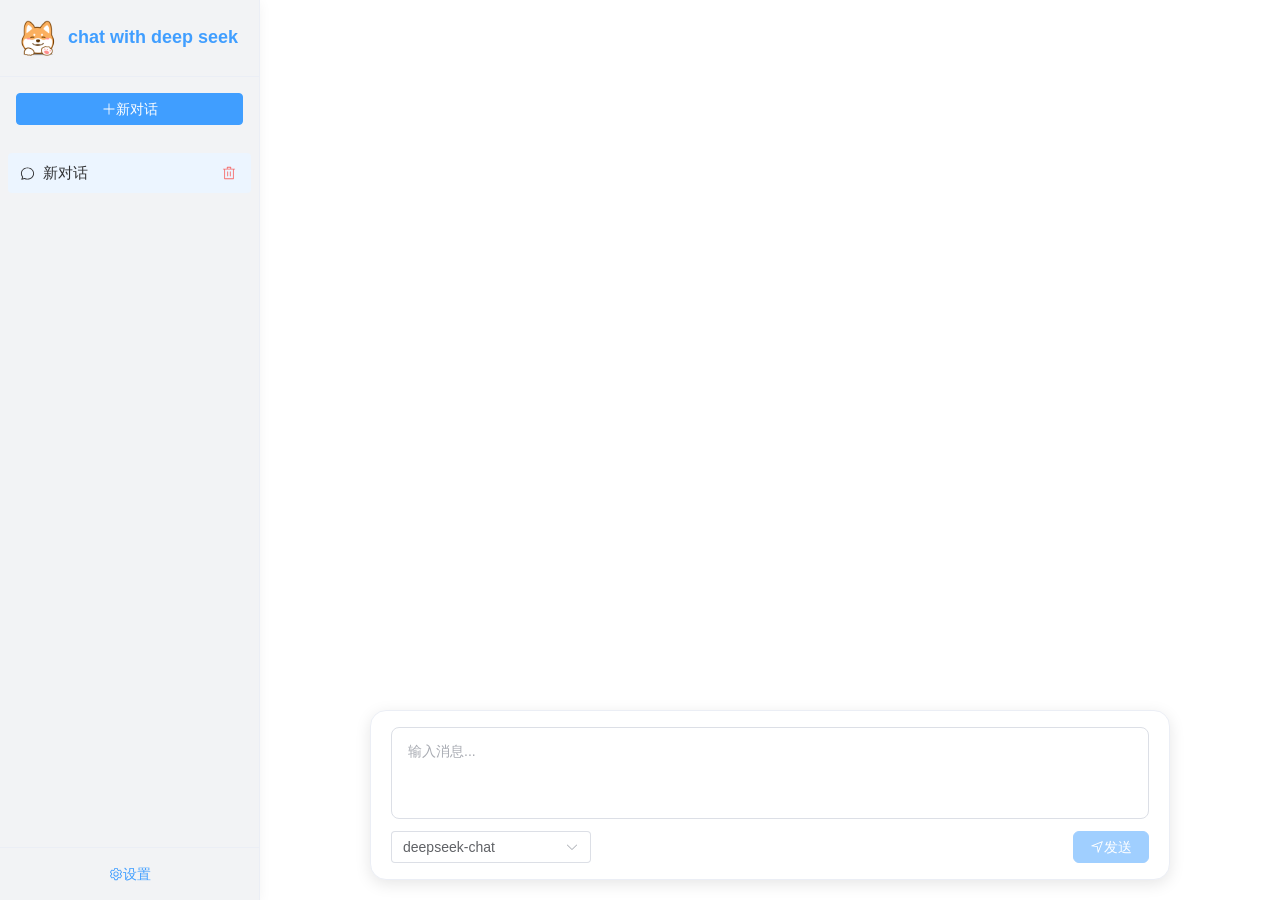
<file: index.html>
<!doctype html>
<html lang="">
  <head>
    <meta charset="UTF-8" />
    <link rel="icon" href="/assets/favicon-uSLXchjO.ico" />
    <meta name="viewport" content="width=device-width, initial-scale=1.0" />
    <title>Deep Seek Chat</title>
    <script type="module" crossorigin src="/assets/index-CXbazQKA.js"></script>
    <link rel="stylesheet" crossorigin href="/assets/index-DBE7DIwR.css">
  </head>
  <body>
    <div id="app"></div>
  </body>
</html>
</file>
<file: assets/index-DBE7DIwR.css>
@charset "UTF-8";:root{--vt-c-white: #ffffff;--vt-c-white-soft: #f8f8f8;--vt-c-white-mute: #f2f2f2;--vt-c-black: #181818;--vt-c-black-soft: #222222;--vt-c-black-mute: #282828;--vt-c-indigo: #2c3e50;--vt-c-divider-light-1: rgba(60, 60, 60, .29);--vt-c-divider-light-2: rgba(60, 60, 60, .12);--vt-c-divider-dark-1: rgba(84, 84, 84, .65);--vt-c-divider-dark-2: rgba(84, 84, 84, .48);--vt-c-text-light-1: var(--vt-c-indigo);--vt-c-text-light-2: rgba(60, 60, 60, .66);--vt-c-text-dark-1: var(--vt-c-white);--vt-c-text-dark-2: rgba(235, 235, 235, .64)}:root{--color-background: var(--vt-c-white);--color-background-soft: var(--vt-c-white-soft);--color-background-mute: var(--vt-c-white-mute);--color-border: var(--vt-c-divider-light-2);--color-border-hover: var(--vt-c-divider-light-1);--color-heading: var(--vt-c-text-light-1);--color-text: var(--vt-c-text-light-1);--section-gap: 160px}*,*:before,*:after{box-sizing:border-box;margin:0;font-weight:400}body{min-height:100vh;color:var(--color-text);background:var(--color-background);transition:color .5s,background-color .5s;line-height:1.6;font-family:Inter,-apple-system,BlinkMacSystemFont,Segoe UI,Roboto,Oxygen,Ubuntu,Cantarell,Fira Sans,Droid Sans,Helvetica Neue,sans-serif;font-size:15px;text-rendering:optimizeLegibility;-webkit-font-smoothing:antialiased;-moz-osx-font-smoothing:grayscale}:root{--el-color-white:#ffffff;--el-color-black:#000000;--el-color-primary-rgb:64,158,255;--el-color-success-rgb:103,194,58;--el-color-warning-rgb:230,162,60;--el-color-danger-rgb:245,108,108;--el-color-error-rgb:245,108,108;--el-color-info-rgb:144,147,153;--el-font-size-extra-large:20px;--el-font-size-large:18px;--el-font-size-medium:16px;--el-font-size-base:14px;--el-font-size-small:13px;--el-font-size-extra-small:12px;--el-font-family:"Helvetica Neue",Helvetica,"PingFang SC","Hiragino Sans GB","Microsoft YaHei","微软雅黑",Arial,sans-serif;--el-font-weight-primary:500;--el-font-line-height-primary:24px;--el-index-normal:1;--el-index-top:1000;--el-index-popper:2000;--el-border-radius-base:4px;--el-border-radius-small:2px;--el-border-radius-round:20px;--el-border-radius-circle:100%;--el-transition-duration:.3s;--el-transition-duration-fast:.2s;--el-transition-function-ease-in-out-bezier:cubic-bezier(.645,.045,.355,1);--el-transition-function-fast-bezier:cubic-bezier(.23,1,.32,1);--el-transition-all:all var(--el-transition-duration) var(--el-transition-function-ease-in-out-bezier);--el-transition-fade:opacity var(--el-transition-duration) var(--el-transition-function-fast-bezier);--el-transition-md-fade:transform var(--el-transition-duration) var(--el-transition-function-fast-bezier),opacity var(--el-transition-duration) var(--el-transition-function-fast-bezier);--el-transition-fade-linear:opacity var(--el-transition-duration-fast) linear;--el-transition-border:border-color var(--el-transition-duration-fast) var(--el-transition-function-ease-in-out-bezier);--el-transition-box-shadow:box-shadow var(--el-transition-duration-fast) var(--el-transition-function-ease-in-out-bezier);--el-transition-color:color var(--el-transition-duration-fast) var(--el-transition-function-ease-in-out-bezier);--el-component-size-large:40px;--el-component-size:32px;--el-component-size-small:24px;color-scheme:light;--el-color-primary:#409eff;--el-color-primary-light-3:rgb(121.3,187.1,255);--el-color-primary-light-5:rgb(159.5,206.5,255);--el-color-primary-light-7:rgb(197.7,225.9,255);--el-color-primary-light-8:rgb(216.8,235.6,255);--el-color-primary-light-9:rgb(235.9,245.3,255);--el-color-primary-dark-2:rgb(51.2,126.4,204);--el-color-success:#67c23a;--el-color-success-light-3:rgb(148.6,212.3,117.1);--el-color-success-light-5:rgb(179,224.5,156.5);--el-color-success-light-7:rgb(209.4,236.7,195.9);--el-color-success-light-8:rgb(224.6,242.8,215.6);--el-color-success-light-9:rgb(239.8,248.9,235.3);--el-color-success-dark-2:rgb(82.4,155.2,46.4);--el-color-warning:#e6a23c;--el-color-warning-light-3:rgb(237.5,189.9,118.5);--el-color-warning-light-5:rgb(242.5,208.5,157.5);--el-color-warning-light-7:rgb(247.5,227.1,196.5);--el-color-warning-light-8:rgb(250,236.4,216);--el-color-warning-light-9:rgb(252.5,245.7,235.5);--el-color-warning-dark-2:rgb(184,129.6,48);--el-color-danger:#f56c6c;--el-color-danger-light-3:rgb(248,152.1,152.1);--el-color-danger-light-5:rgb(250,181.5,181.5);--el-color-danger-light-7:rgb(252,210.9,210.9);--el-color-danger-light-8:rgb(253,225.6,225.6);--el-color-danger-light-9:rgb(254,240.3,240.3);--el-color-danger-dark-2:rgb(196,86.4,86.4);--el-color-error:#f56c6c;--el-color-error-light-3:rgb(248,152.1,152.1);--el-color-error-light-5:rgb(250,181.5,181.5);--el-color-error-light-7:rgb(252,210.9,210.9);--el-color-error-light-8:rgb(253,225.6,225.6);--el-color-error-light-9:rgb(254,240.3,240.3);--el-color-error-dark-2:rgb(196,86.4,86.4);--el-color-info:#909399;--el-color-info-light-3:rgb(177.3,179.4,183.6);--el-color-info-light-5:rgb(199.5,201,204);--el-color-info-light-7:rgb(221.7,222.6,224.4);--el-color-info-light-8:rgb(232.8,233.4,234.6);--el-color-info-light-9:rgb(243.9,244.2,244.8);--el-color-info-dark-2:rgb(115.2,117.6,122.4);--el-bg-color:#ffffff;--el-bg-color-page:#f2f3f5;--el-bg-color-overlay:#ffffff;--el-text-color-primary:#303133;--el-text-color-regular:#606266;--el-text-color-secondary:#909399;--el-text-color-placeholder:#a8abb2;--el-text-color-disabled:#c0c4cc;--el-border-color:#dcdfe6;--el-border-color-light:#e4e7ed;--el-border-color-lighter:#ebeef5;--el-border-color-extra-light:#f2f6fc;--el-border-color-dark:#d4d7de;--el-border-color-darker:#cdd0d6;--el-fill-color:#f0f2f5;--el-fill-color-light:#f5f7fa;--el-fill-color-lighter:#fafafa;--el-fill-color-extra-light:#fafcff;--el-fill-color-dark:#ebedf0;--el-fill-color-darker:#e6e8eb;--el-fill-color-blank:#ffffff;--el-box-shadow:0px 12px 32px 4px rgba(0,0,0,.04),0px 8px 20px rgba(0,0,0,.08);--el-box-shadow-light:0px 0px 12px rgba(0,0,0,.12);--el-box-shadow-lighter:0px 0px 6px rgba(0,0,0,.12);--el-box-shadow-dark:0px 16px 48px 16px rgba(0,0,0,.08),0px 12px 32px rgba(0,0,0,.12),0px 8px 16px -8px rgba(0,0,0,.16);--el-disabled-bg-color:var(--el-fill-color-light);--el-disabled-text-color:var(--el-text-color-placeholder);--el-disabled-border-color:var(--el-border-color-light);--el-overlay-color:rgba(0,0,0,.8);--el-overlay-color-light:rgba(0,0,0,.7);--el-overlay-color-lighter:rgba(0,0,0,.5);--el-mask-color:rgba(255,255,255,.9);--el-mask-color-extra-light:rgba(255,255,255,.3);--el-border-width:1px;--el-border-style:solid;--el-border-color-hover:var(--el-text-color-disabled);--el-border:var(--el-border-width) var(--el-border-style) var(--el-border-color);--el-svg-monochrome-grey:var(--el-border-color)}.fade-in-linear-enter-active,.fade-in-linear-leave-active{transition:var(--el-transition-fade-linear)}.fade-in-linear-enter-from,.fade-in-linear-leave-to{opacity:0}.el-fade-in-linear-enter-active,.el-fade-in-linear-leave-active{transition:var(--el-transition-fade-linear)}.el-fade-in-linear-enter-from,.el-fade-in-linear-leave-to{opacity:0}.el-fade-in-enter-active,.el-fade-in-leave-active{transition:all var(--el-transition-duration) cubic-bezier(.55,0,.1,1)}.el-fade-in-enter-from,.el-fade-in-leave-active{opacity:0}.el-zoom-in-center-enter-active,.el-zoom-in-center-leave-active{transition:all var(--el-transition-duration) cubic-bezier(.55,0,.1,1)}.el-zoom-in-center-enter-from,.el-zoom-in-center-leave-active{opacity:0;transform:scaleX(0)}.el-zoom-in-top-enter-active,.el-zoom-in-top-leave-active{opacity:1;transform:scaleY(1);transform-origin:center top;transition:var(--el-transition-md-fade)}.el-zoom-in-top-enter-active[data-popper-placement^=top],.el-zoom-in-top-leave-active[data-popper-placement^=top]{transform-origin:center bottom}.el-zoom-in-top-enter-from,.el-zoom-in-top-leave-active{opacity:0;transform:scaleY(0)}.el-zoom-in-bottom-enter-active,.el-zoom-in-bottom-leave-active{opacity:1;transform:scaleY(1);transform-origin:center bottom;transition:var(--el-transition-md-fade)}.el-zoom-in-bottom-enter-from,.el-zoom-in-bottom-leave-active{opacity:0;transform:scaleY(0)}.el-zoom-in-left-enter-active,.el-zoom-in-left-leave-active{opacity:1;transform:scale(1);transform-origin:top left;transition:var(--el-transition-md-fade)}.el-zoom-in-left-enter-from,.el-zoom-in-left-leave-active{opacity:0;transform:scale(.45)}.collapse-transition{transition:var(--el-transition-duration) height ease-in-out,var(--el-transition-duration) padding-top ease-in-out,var(--el-transition-duration) padding-bottom ease-in-out}.el-collapse-transition-enter-active,.el-collapse-transition-leave-active{transition:var(--el-transition-duration) max-height ease-in-out,var(--el-transition-duration) padding-top ease-in-out,var(--el-transition-duration) padding-bottom ease-in-out}.horizontal-collapse-transition{transition:var(--el-transition-duration) width ease-in-out,var(--el-transition-duration) padding-left ease-in-out,var(--el-transition-duration) padding-right ease-in-out}.el-list-enter-active,.el-list-leave-active{transition:all 1s}.el-list-enter-from,.el-list-leave-to{opacity:0;transform:translateY(-30px)}.el-list-leave-active{position:absolute!important}.el-opacity-transition{transition:opacity var(--el-transition-duration) cubic-bezier(.55,0,.1,1)}.el-icon-loading{animation:rotating 2s linear infinite}.el-icon--right{margin-left:5px}.el-icon--left{margin-right:5px}@keyframes rotating{0%{transform:rotate(0)}to{transform:rotate(1turn)}}.el-icon{--color:inherit;align-items:center;display:inline-flex;height:1em;justify-content:center;line-height:1em;position:relative;width:1em;fill:currentColor;color:var(--color);font-size:inherit}.el-icon.is-loading{animation:rotating 2s linear infinite}.el-icon svg{height:1em;width:1em}.el-affix--fixed{position:fixed}.el-alert{--el-alert-padding:8px 16px;--el-alert-border-radius-base:var(--el-border-radius-base);--el-alert-title-font-size:14px;--el-alert-title-with-description-font-size:16px;--el-alert-description-font-size:14px;--el-alert-close-font-size:16px;--el-alert-close-customed-font-size:14px;--el-alert-icon-size:16px;--el-alert-icon-large-size:28px;align-items:center;background-color:var(--el-color-white);border-radius:var(--el-alert-border-radius-base);box-sizing:border-box;display:flex;margin:0;opacity:1;overflow:hidden;padding:var(--el-alert-padding);position:relative;transition:opacity var(--el-transition-duration-fast);width:100%}.el-alert.is-light .el-alert__close-btn{color:var(--el-text-color-placeholder)}.el-alert.is-dark .el-alert__close-btn,.el-alert.is-dark .el-alert__description{color:var(--el-color-white)}.el-alert.is-center{justify-content:center}.el-alert--success{--el-alert-bg-color:var(--el-color-success-light-9)}.el-alert--success.is-light{background-color:var(--el-alert-bg-color)}.el-alert--success.is-light,.el-alert--success.is-light .el-alert__description{color:var(--el-color-success)}.el-alert--success.is-dark{background-color:var(--el-color-success);color:var(--el-color-white)}.el-alert--info{--el-alert-bg-color:var(--el-color-info-light-9)}.el-alert--info.is-light{background-color:var(--el-alert-bg-color)}.el-alert--info.is-light,.el-alert--info.is-light .el-alert__description{color:var(--el-color-info)}.el-alert--info.is-dark{background-color:var(--el-color-info);color:var(--el-color-white)}.el-alert--warning{--el-alert-bg-color:var(--el-color-warning-light-9)}.el-alert--warning.is-light{background-color:var(--el-alert-bg-color)}.el-alert--warning.is-light,.el-alert--warning.is-light .el-alert__description{color:var(--el-color-warning)}.el-alert--warning.is-dark{background-color:var(--el-color-warning);color:var(--el-color-white)}.el-alert--error{--el-alert-bg-color:var(--el-color-error-light-9)}.el-alert--error.is-light{background-color:var(--el-alert-bg-color)}.el-alert--error.is-light,.el-alert--error.is-light .el-alert__description{color:var(--el-color-error)}.el-alert--error.is-dark{background-color:var(--el-color-error);color:var(--el-color-white)}.el-alert__content{display:flex;flex-direction:column;gap:4px}.el-alert .el-alert__icon{font-size:var(--el-alert-icon-size);margin-right:8px;width:var(--el-alert-icon-size)}.el-alert .el-alert__icon.is-big{font-size:var(--el-alert-icon-large-size);margin-right:12px;width:var(--el-alert-icon-large-size)}.el-alert__title{font-size:var(--el-alert-title-font-size);line-height:24px}.el-alert__title.with-description{font-size:var(--el-alert-title-with-description-font-size)}.el-alert .el-alert__description{font-size:var(--el-alert-description-font-size);margin:0}.el-alert .el-alert__close-btn{cursor:pointer;font-size:var(--el-alert-close-font-size);opacity:1;position:absolute;right:16px;top:12px}.el-alert .el-alert__close-btn.is-customed{font-size:var(--el-alert-close-customed-font-size);font-style:normal;line-height:24px;top:8px}.el-alert-fade-enter-from,.el-alert-fade-leave-active{opacity:0}.el-aside{box-sizing:border-box;flex-shrink:0;overflow:auto;width:var(--el-aside-width,300px)}.el-autocomplete{--el-input-text-color:var(--el-text-color-regular);--el-input-border:var(--el-border);--el-input-hover-border:var(--el-border-color-hover);--el-input-focus-border:var(--el-color-primary);--el-input-transparent-border:0 0 0 1px transparent inset;--el-input-border-color:var(--el-border-color);--el-input-border-radius:var(--el-border-radius-base);--el-input-bg-color:var(--el-fill-color-blank);--el-input-icon-color:var(--el-text-color-placeholder);--el-input-placeholder-color:var(--el-text-color-placeholder);--el-input-hover-border-color:var(--el-border-color-hover);--el-input-clear-hover-color:var(--el-text-color-secondary);--el-input-focus-border-color:var(--el-color-primary);--el-input-width:100%;display:inline-block;position:relative;width:var(--el-input-width)}.el-autocomplete__popper.el-popper{background:var(--el-bg-color-overlay);box-shadow:var(--el-box-shadow-light)}.el-autocomplete__popper.el-popper,.el-autocomplete__popper.el-popper .el-popper__arrow:before{border:1px solid var(--el-border-color-light)}.el-autocomplete__popper.el-popper[data-popper-placement^=top] .el-popper__arrow:before{border-left-color:transparent;border-top-color:transparent}.el-autocomplete__popper.el-popper[data-popper-placement^=bottom] .el-popper__arrow:before{border-bottom-color:transparent;border-right-color:transparent}.el-autocomplete__popper.el-popper[data-popper-placement^=left] .el-popper__arrow:before{border-bottom-color:transparent;border-left-color:transparent}.el-autocomplete__popper.el-popper[data-popper-placement^=right] .el-popper__arrow:before{border-right-color:transparent;border-top-color:transparent}.el-autocomplete-suggestion{border-radius:var(--el-border-radius-base);box-sizing:border-box}.el-autocomplete-suggestion__wrap{box-sizing:border-box;max-height:280px;padding:10px 0}.el-autocomplete-suggestion__list{margin:0;padding:0}.el-autocomplete-suggestion li{color:var(--el-text-color-regular);cursor:pointer;font-size:var(--el-font-size-base);line-height:34px;list-style:none;margin:0;overflow:hidden;padding:0 20px;text-align:left;text-overflow:ellipsis;white-space:nowrap}.el-autocomplete-suggestion li.highlighted,.el-autocomplete-suggestion li:hover{background-color:var(--el-fill-color-light)}.el-autocomplete-suggestion li.divider{border-top:1px solid var(--el-color-black);margin-top:6px}.el-autocomplete-suggestion li.divider:last-child{margin-bottom:-6px}.el-autocomplete-suggestion.is-loading li{color:var(--el-text-color-secondary);font-size:20px;height:100px;line-height:100px;text-align:center}.el-autocomplete-suggestion.is-loading li:after{content:"";display:inline-block;height:100%;vertical-align:middle}.el-autocomplete-suggestion.is-loading li:hover{background-color:var(--el-bg-color-overlay)}.el-autocomplete-suggestion.is-loading .el-icon-loading{vertical-align:middle}.el-avatar{--el-avatar-text-color:var(--el-color-white);--el-avatar-bg-color:var(--el-text-color-disabled);--el-avatar-text-size:14px;--el-avatar-icon-size:18px;--el-avatar-border-radius:var(--el-border-radius-base);--el-avatar-size-large:56px;--el-avatar-size-small:24px;--el-avatar-size:40px;align-items:center;background:var(--el-avatar-bg-color);box-sizing:border-box;color:var(--el-avatar-text-color);display:inline-flex;font-size:var(--el-avatar-text-size);height:var(--el-avatar-size);justify-content:center;outline:none;overflow:hidden;text-align:center;width:var(--el-avatar-size)}.el-avatar>img{display:block;height:100%;width:100%}.el-avatar--circle{border-radius:50%}.el-avatar--square{border-radius:var(--el-avatar-border-radius)}.el-avatar--icon{font-size:var(--el-avatar-icon-size)}.el-avatar--small{--el-avatar-size:24px}.el-avatar--large{--el-avatar-size:56px}.el-backtop{--el-backtop-bg-color:var(--el-bg-color-overlay);--el-backtop-text-color:var(--el-color-primary);--el-backtop-hover-bg-color:var(--el-border-color-extra-light);align-items:center;background-color:var(--el-backtop-bg-color);border-radius:50%;box-shadow:var(--el-box-shadow-lighter);color:var(--el-backtop-text-color);cursor:pointer;display:flex;font-size:20px;height:40px;justify-content:center;position:fixed;width:40px;z-index:5}.el-backtop:hover{background-color:var(--el-backtop-hover-bg-color)}.el-backtop__icon{font-size:20px}.el-badge{--el-badge-bg-color:var(--el-color-danger);--el-badge-radius:10px;--el-badge-font-size:12px;--el-badge-padding:6px;--el-badge-size:18px;display:inline-block;position:relative;vertical-align:middle;width:-moz-fit-content;width:fit-content}.el-badge__content{align-items:center;background-color:var(--el-badge-bg-color);border:1px solid var(--el-bg-color);border-radius:var(--el-badge-radius);color:var(--el-color-white);display:inline-flex;font-size:var(--el-badge-font-size);height:var(--el-badge-size);justify-content:center;padding:0 var(--el-badge-padding);white-space:nowrap}.el-badge__content.is-fixed{position:absolute;right:calc(1px + var(--el-badge-size)/2);top:0;transform:translateY(-50%) translate(100%);z-index:var(--el-index-normal)}.el-badge__content.is-fixed.is-dot{right:5px}.el-badge__content.is-dot{border-radius:50%;height:8px;padding:0;right:0;width:8px}.el-badge__content.is-hide-zero{display:none}.el-badge__content--primary{background-color:var(--el-color-primary)}.el-badge__content--success{background-color:var(--el-color-success)}.el-badge__content--warning{background-color:var(--el-color-warning)}.el-badge__content--info{background-color:var(--el-color-info)}.el-badge__content--danger{background-color:var(--el-color-danger)}.el-breadcrumb{font-size:14px;line-height:1}.el-breadcrumb:after,.el-breadcrumb:before{content:"";display:table}.el-breadcrumb:after{clear:both}.el-breadcrumb__separator{color:var(--el-text-color-placeholder);font-weight:700;margin:0 9px}.el-breadcrumb__separator.el-icon{font-weight:400;margin:0 6px}.el-breadcrumb__separator.el-icon svg{vertical-align:middle}.el-breadcrumb__item{align-items:center;display:inline-flex;float:left}.el-breadcrumb__inner{color:var(--el-text-color-regular)}.el-breadcrumb__inner a,.el-breadcrumb__inner.is-link{color:var(--el-text-color-primary);font-weight:700;text-decoration:none;transition:var(--el-transition-color)}.el-breadcrumb__inner a:hover,.el-breadcrumb__inner.is-link:hover{color:var(--el-color-primary);cursor:pointer}.el-breadcrumb__item:last-child .el-breadcrumb__inner,.el-breadcrumb__item:last-child .el-breadcrumb__inner a,.el-breadcrumb__item:last-child .el-breadcrumb__inner a:hover,.el-breadcrumb__item:last-child .el-breadcrumb__inner:hover{color:var(--el-text-color-regular);cursor:text;font-weight:400}.el-breadcrumb__item:last-child .el-breadcrumb__separator{display:none}.el-button-group{display:inline-block;vertical-align:middle}.el-button-group:after,.el-button-group:before{content:"";display:table}.el-button-group:after{clear:both}.el-button-group>.el-button{float:left;position:relative}.el-button-group>.el-button+.el-button{margin-left:0}.el-button-group>.el-button:first-child{border-bottom-right-radius:0;border-top-right-radius:0}.el-button-group>.el-button:last-child{border-bottom-left-radius:0;border-top-left-radius:0}.el-button-group>.el-button:first-child:last-child{border-bottom-left-radius:var(--el-border-radius-base);border-bottom-right-radius:var(--el-border-radius-base);border-top-left-radius:var(--el-border-radius-base);border-top-right-radius:var(--el-border-radius-base)}.el-button-group>.el-button:first-child:last-child.is-round{border-radius:var(--el-border-radius-round)}.el-button-group>.el-button:first-child:last-child.is-circle{border-radius:50%}.el-button-group>.el-button:not(:first-child):not(:last-child){border-radius:0}.el-button-group>.el-button:not(:last-child){margin-right:-1px}.el-button-group>.el-button.is-active,.el-button-group>.el-button:active,.el-button-group>.el-button:focus,.el-button-group>.el-button:hover{z-index:1}.el-button-group>.el-dropdown>.el-button{border-bottom-left-radius:0;border-left-color:var(--el-button-divide-border-color);border-top-left-radius:0}.el-button-group .el-button--primary:first-child{border-right-color:var(--el-button-divide-border-color)}.el-button-group .el-button--primary:last-child{border-left-color:var(--el-button-divide-border-color)}.el-button-group .el-button--primary:not(:first-child):not(:last-child){border-left-color:var(--el-button-divide-border-color);border-right-color:var(--el-button-divide-border-color)}.el-button-group .el-button--success:first-child{border-right-color:var(--el-button-divide-border-color)}.el-button-group .el-button--success:last-child{border-left-color:var(--el-button-divide-border-color)}.el-button-group .el-button--success:not(:first-child):not(:last-child){border-left-color:var(--el-button-divide-border-color);border-right-color:var(--el-button-divide-border-color)}.el-button-group .el-button--warning:first-child{border-right-color:var(--el-button-divide-border-color)}.el-button-group .el-button--warning:last-child{border-left-color:var(--el-button-divide-border-color)}.el-button-group .el-button--warning:not(:first-child):not(:last-child){border-left-color:var(--el-button-divide-border-color);border-right-color:var(--el-button-divide-border-color)}.el-button-group .el-button--danger:first-child{border-right-color:var(--el-button-divide-border-color)}.el-button-group .el-button--danger:last-child{border-left-color:var(--el-button-divide-border-color)}.el-button-group .el-button--danger:not(:first-child):not(:last-child){border-left-color:var(--el-button-divide-border-color);border-right-color:var(--el-button-divide-border-color)}.el-button-group .el-button--info:first-child{border-right-color:var(--el-button-divide-border-color)}.el-button-group .el-button--info:last-child{border-left-color:var(--el-button-divide-border-color)}.el-button-group .el-button--info:not(:first-child):not(:last-child){border-left-color:var(--el-button-divide-border-color);border-right-color:var(--el-button-divide-border-color)}.el-button{--el-button-font-weight:var(--el-font-weight-primary);--el-button-border-color:var(--el-border-color);--el-button-bg-color:var(--el-fill-color-blank);--el-button-text-color:var(--el-text-color-regular);--el-button-disabled-text-color:var(--el-disabled-text-color);--el-button-disabled-bg-color:var(--el-fill-color-blank);--el-button-disabled-border-color:var(--el-border-color-light);--el-button-divide-border-color:rgba(255,255,255,.5);--el-button-hover-text-color:var(--el-color-primary);--el-button-hover-bg-color:var(--el-color-primary-light-9);--el-button-hover-border-color:var(--el-color-primary-light-7);--el-button-active-text-color:var(--el-button-hover-text-color);--el-button-active-border-color:var(--el-color-primary);--el-button-active-bg-color:var(--el-button-hover-bg-color);--el-button-outline-color:var(--el-color-primary-light-5);--el-button-hover-link-text-color:var(--el-text-color-secondary);--el-button-active-color:var(--el-text-color-primary);align-items:center;-webkit-appearance:none;background-color:var(--el-button-bg-color);border:var(--el-border);border-color:var(--el-button-border-color);box-sizing:border-box;color:var(--el-button-text-color);cursor:pointer;display:inline-flex;font-weight:var(--el-button-font-weight);height:32px;justify-content:center;line-height:1;outline:none;text-align:center;transition:.1s;-webkit-user-select:none;-moz-user-select:none;user-select:none;vertical-align:middle;white-space:nowrap}.el-button:hover{background-color:var(--el-button-hover-bg-color);border-color:var(--el-button-hover-border-color);color:var(--el-button-hover-text-color);outline:none}.el-button:active{background-color:var(--el-button-active-bg-color);border-color:var(--el-button-active-border-color);color:var(--el-button-active-text-color);outline:none}.el-button:focus-visible{outline:2px solid var(--el-button-outline-color);outline-offset:1px;transition:outline-offset 0s,outline 0s}.el-button>span{align-items:center;display:inline-flex}.el-button+.el-button{margin-left:12px}.el-button{border-radius:var(--el-border-radius-base);font-size:var(--el-font-size-base)}.el-button,.el-button.is-round{padding:8px 15px}.el-button::-moz-focus-inner{border:0}.el-button [class*=el-icon]+span{margin-left:6px}.el-button [class*=el-icon] svg{vertical-align:bottom}.el-button.is-plain{--el-button-hover-text-color:var(--el-color-primary);--el-button-hover-bg-color:var(--el-fill-color-blank);--el-button-hover-border-color:var(--el-color-primary)}.el-button.is-active{background-color:var(--el-button-active-bg-color);border-color:var(--el-button-active-border-color);color:var(--el-button-active-text-color);outline:none}.el-button.is-disabled,.el-button.is-disabled:hover{background-color:var(--el-button-disabled-bg-color);background-image:none;border-color:var(--el-button-disabled-border-color);color:var(--el-button-disabled-text-color);cursor:not-allowed}.el-button.is-loading{pointer-events:none;position:relative}.el-button.is-loading:before{background-color:var(--el-mask-color-extra-light);border-radius:inherit;bottom:-1px;content:"";left:-1px;pointer-events:none;position:absolute;right:-1px;top:-1px;z-index:1}.el-button.is-round{border-radius:var(--el-border-radius-round)}.el-button.is-circle{border-radius:50%;padding:8px;width:32px}.el-button.is-text{background-color:transparent;border:0 solid transparent;color:var(--el-button-text-color)}.el-button.is-text.is-disabled{background-color:transparent!important;color:var(--el-button-disabled-text-color)}.el-button.is-text:not(.is-disabled):hover{background-color:var(--el-fill-color-light)}.el-button.is-text:not(.is-disabled):focus-visible{outline:2px solid var(--el-button-outline-color);outline-offset:1px;transition:outline-offset 0s,outline 0s}.el-button.is-text:not(.is-disabled):active{background-color:var(--el-fill-color)}.el-button.is-text:not(.is-disabled).is-has-bg{background-color:var(--el-fill-color-light)}.el-button.is-text:not(.is-disabled).is-has-bg:hover{background-color:var(--el-fill-color)}.el-button.is-text:not(.is-disabled).is-has-bg:active{background-color:var(--el-fill-color-dark)}.el-button__text--expand{letter-spacing:.3em;margin-right:-.3em}.el-button.is-link{background:transparent;border-color:transparent;color:var(--el-button-text-color);height:auto;padding:2px}.el-button.is-link:hover{color:var(--el-button-hover-link-text-color)}.el-button.is-link.is-disabled{background-color:transparent!important;border-color:transparent!important;color:var(--el-button-disabled-text-color)}.el-button.is-link:not(.is-disabled):active,.el-button.is-link:not(.is-disabled):hover{background-color:transparent;border-color:transparent}.el-button.is-link:not(.is-disabled):active{color:var(--el-button-active-color)}.el-button--text{background:transparent;border-color:transparent;color:var(--el-color-primary);padding-left:0;padding-right:0}.el-button--text.is-disabled{background-color:transparent!important;border-color:transparent!important;color:var(--el-button-disabled-text-color)}.el-button--text:not(.is-disabled):hover{background-color:transparent;border-color:transparent;color:var(--el-color-primary-light-3)}.el-button--text:not(.is-disabled):active{background-color:transparent;border-color:transparent;color:var(--el-color-primary-dark-2)}.el-button__link--expand{letter-spacing:.3em;margin-right:-.3em}.el-button--primary{--el-button-text-color:var(--el-color-white);--el-button-bg-color:var(--el-color-primary);--el-button-border-color:var(--el-color-primary);--el-button-outline-color:var(--el-color-primary-light-5);--el-button-active-color:var(--el-color-primary-dark-2);--el-button-hover-text-color:var(--el-color-white);--el-button-hover-link-text-color:var(--el-color-primary-light-5);--el-button-hover-bg-color:var(--el-color-primary-light-3);--el-button-hover-border-color:var(--el-color-primary-light-3);--el-button-active-bg-color:var(--el-color-primary-dark-2);--el-button-active-border-color:var(--el-color-primary-dark-2);--el-button-disabled-text-color:var(--el-color-white);--el-button-disabled-bg-color:var(--el-color-primary-light-5);--el-button-disabled-border-color:var(--el-color-primary-light-5)}.el-button--primary.is-link,.el-button--primary.is-plain,.el-button--primary.is-text{--el-button-text-color:var(--el-color-primary);--el-button-bg-color:var(--el-color-primary-light-9);--el-button-border-color:var(--el-color-primary-light-5);--el-button-hover-text-color:var(--el-color-white);--el-button-hover-bg-color:var(--el-color-primary);--el-button-hover-border-color:var(--el-color-primary);--el-button-active-text-color:var(--el-color-white)}.el-button--primary.is-link.is-disabled,.el-button--primary.is-link.is-disabled:active,.el-button--primary.is-link.is-disabled:focus,.el-button--primary.is-link.is-disabled:hover,.el-button--primary.is-plain.is-disabled,.el-button--primary.is-plain.is-disabled:active,.el-button--primary.is-plain.is-disabled:focus,.el-button--primary.is-plain.is-disabled:hover,.el-button--primary.is-text.is-disabled,.el-button--primary.is-text.is-disabled:active,.el-button--primary.is-text.is-disabled:focus,.el-button--primary.is-text.is-disabled:hover{background-color:var(--el-color-primary-light-9);border-color:var(--el-color-primary-light-8);color:var(--el-color-primary-light-5)}.el-button--success{--el-button-text-color:var(--el-color-white);--el-button-bg-color:var(--el-color-success);--el-button-border-color:var(--el-color-success);--el-button-outline-color:var(--el-color-success-light-5);--el-button-active-color:var(--el-color-success-dark-2);--el-button-hover-text-color:var(--el-color-white);--el-button-hover-link-text-color:var(--el-color-success-light-5);--el-button-hover-bg-color:var(--el-color-success-light-3);--el-button-hover-border-color:var(--el-color-success-light-3);--el-button-active-bg-color:var(--el-color-success-dark-2);--el-button-active-border-color:var(--el-color-success-dark-2);--el-button-disabled-text-color:var(--el-color-white);--el-button-disabled-bg-color:var(--el-color-success-light-5);--el-button-disabled-border-color:var(--el-color-success-light-5)}.el-button--success.is-link,.el-button--success.is-plain,.el-button--success.is-text{--el-button-text-color:var(--el-color-success);--el-button-bg-color:var(--el-color-success-light-9);--el-button-border-color:var(--el-color-success-light-5);--el-button-hover-text-color:var(--el-color-white);--el-button-hover-bg-color:var(--el-color-success);--el-button-hover-border-color:var(--el-color-success);--el-button-active-text-color:var(--el-color-white)}.el-button--success.is-link.is-disabled,.el-button--success.is-link.is-disabled:active,.el-button--success.is-link.is-disabled:focus,.el-button--success.is-link.is-disabled:hover,.el-button--success.is-plain.is-disabled,.el-button--success.is-plain.is-disabled:active,.el-button--success.is-plain.is-disabled:focus,.el-button--success.is-plain.is-disabled:hover,.el-button--success.is-text.is-disabled,.el-button--success.is-text.is-disabled:active,.el-button--success.is-text.is-disabled:focus,.el-button--success.is-text.is-disabled:hover{background-color:var(--el-color-success-light-9);border-color:var(--el-color-success-light-8);color:var(--el-color-success-light-5)}.el-button--warning{--el-button-text-color:var(--el-color-white);--el-button-bg-color:var(--el-color-warning);--el-button-border-color:var(--el-color-warning);--el-button-outline-color:var(--el-color-warning-light-5);--el-button-active-color:var(--el-color-warning-dark-2);--el-button-hover-text-color:var(--el-color-white);--el-button-hover-link-text-color:var(--el-color-warning-light-5);--el-button-hover-bg-color:var(--el-color-warning-light-3);--el-button-hover-border-color:var(--el-color-warning-light-3);--el-button-active-bg-color:var(--el-color-warning-dark-2);--el-button-active-border-color:var(--el-color-warning-dark-2);--el-button-disabled-text-color:var(--el-color-white);--el-button-disabled-bg-color:var(--el-color-warning-light-5);--el-button-disabled-border-color:var(--el-color-warning-light-5)}.el-button--warning.is-link,.el-button--warning.is-plain,.el-button--warning.is-text{--el-button-text-color:var(--el-color-warning);--el-button-bg-color:var(--el-color-warning-light-9);--el-button-border-color:var(--el-color-warning-light-5);--el-button-hover-text-color:var(--el-color-white);--el-button-hover-bg-color:var(--el-color-warning);--el-button-hover-border-color:var(--el-color-warning);--el-button-active-text-color:var(--el-color-white)}.el-button--warning.is-link.is-disabled,.el-button--warning.is-link.is-disabled:active,.el-button--warning.is-link.is-disabled:focus,.el-button--warning.is-link.is-disabled:hover,.el-button--warning.is-plain.is-disabled,.el-button--warning.is-plain.is-disabled:active,.el-button--warning.is-plain.is-disabled:focus,.el-button--warning.is-plain.is-disabled:hover,.el-button--warning.is-text.is-disabled,.el-button--warning.is-text.is-disabled:active,.el-button--warning.is-text.is-disabled:focus,.el-button--warning.is-text.is-disabled:hover{background-color:var(--el-color-warning-light-9);border-color:var(--el-color-warning-light-8);color:var(--el-color-warning-light-5)}.el-button--danger{--el-button-text-color:var(--el-color-white);--el-button-bg-color:var(--el-color-danger);--el-button-border-color:var(--el-color-danger);--el-button-outline-color:var(--el-color-danger-light-5);--el-button-active-color:var(--el-color-danger-dark-2);--el-button-hover-text-color:var(--el-color-white);--el-button-hover-link-text-color:var(--el-color-danger-light-5);--el-button-hover-bg-color:var(--el-color-danger-light-3);--el-button-hover-border-color:var(--el-color-danger-light-3);--el-button-active-bg-color:var(--el-color-danger-dark-2);--el-button-active-border-color:var(--el-color-danger-dark-2);--el-button-disabled-text-color:var(--el-color-white);--el-button-disabled-bg-color:var(--el-color-danger-light-5);--el-button-disabled-border-color:var(--el-color-danger-light-5)}.el-button--danger.is-link,.el-button--danger.is-plain,.el-button--danger.is-text{--el-button-text-color:var(--el-color-danger);--el-button-bg-color:var(--el-color-danger-light-9);--el-button-border-color:var(--el-color-danger-light-5);--el-button-hover-text-color:var(--el-color-white);--el-button-hover-bg-color:var(--el-color-danger);--el-button-hover-border-color:var(--el-color-danger);--el-button-active-text-color:var(--el-color-white)}.el-button--danger.is-link.is-disabled,.el-button--danger.is-link.is-disabled:active,.el-button--danger.is-link.is-disabled:focus,.el-button--danger.is-link.is-disabled:hover,.el-button--danger.is-plain.is-disabled,.el-button--danger.is-plain.is-disabled:active,.el-button--danger.is-plain.is-disabled:focus,.el-button--danger.is-plain.is-disabled:hover,.el-button--danger.is-text.is-disabled,.el-button--danger.is-text.is-disabled:active,.el-button--danger.is-text.is-disabled:focus,.el-button--danger.is-text.is-disabled:hover{background-color:var(--el-color-danger-light-9);border-color:var(--el-color-danger-light-8);color:var(--el-color-danger-light-5)}.el-button--info{--el-button-text-color:var(--el-color-white);--el-button-bg-color:var(--el-color-info);--el-button-border-color:var(--el-color-info);--el-button-outline-color:var(--el-color-info-light-5);--el-button-active-color:var(--el-color-info-dark-2);--el-button-hover-text-color:var(--el-color-white);--el-button-hover-link-text-color:var(--el-color-info-light-5);--el-button-hover-bg-color:var(--el-color-info-light-3);--el-button-hover-border-color:var(--el-color-info-light-3);--el-button-active-bg-color:var(--el-color-info-dark-2);--el-button-active-border-color:var(--el-color-info-dark-2);--el-button-disabled-text-color:var(--el-color-white);--el-button-disabled-bg-color:var(--el-color-info-light-5);--el-button-disabled-border-color:var(--el-color-info-light-5)}.el-button--info.is-link,.el-button--info.is-plain,.el-button--info.is-text{--el-button-text-color:var(--el-color-info);--el-button-bg-color:var(--el-color-info-light-9);--el-button-border-color:var(--el-color-info-light-5);--el-button-hover-text-color:var(--el-color-white);--el-button-hover-bg-color:var(--el-color-info);--el-button-hover-border-color:var(--el-color-info);--el-button-active-text-color:var(--el-color-white)}.el-button--info.is-link.is-disabled,.el-button--info.is-link.is-disabled:active,.el-button--info.is-link.is-disabled:focus,.el-button--info.is-link.is-disabled:hover,.el-button--info.is-plain.is-disabled,.el-button--info.is-plain.is-disabled:active,.el-button--info.is-plain.is-disabled:focus,.el-button--info.is-plain.is-disabled:hover,.el-button--info.is-text.is-disabled,.el-button--info.is-text.is-disabled:active,.el-button--info.is-text.is-disabled:focus,.el-button--info.is-text.is-disabled:hover{background-color:var(--el-color-info-light-9);border-color:var(--el-color-info-light-8);color:var(--el-color-info-light-5)}.el-button--large{--el-button-size:40px;height:var(--el-button-size)}.el-button--large [class*=el-icon]+span{margin-left:8px}.el-button--large{border-radius:var(--el-border-radius-base);font-size:var(--el-font-size-base);padding:12px 19px}.el-button--large.is-round{padding:12px 19px}.el-button--large.is-circle{padding:12px;width:var(--el-button-size)}.el-button--small{--el-button-size:24px;height:var(--el-button-size)}.el-button--small [class*=el-icon]+span{margin-left:4px}.el-button--small{border-radius:calc(var(--el-border-radius-base) - 1px);font-size:12px;padding:5px 11px}.el-button--small.is-round{padding:5px 11px}.el-button--small.is-circle{padding:5px;width:var(--el-button-size)}.el-calendar{--el-calendar-border:var(--el-table-border,1px solid var(--el-border-color-lighter));--el-calendar-header-border-bottom:var(--el-calendar-border);--el-calendar-selected-bg-color:var(--el-color-primary-light-9);--el-calendar-cell-width:85px;background-color:var(--el-fill-color-blank)}.el-calendar__header{border-bottom:var(--el-calendar-header-border-bottom);display:flex;justify-content:space-between;padding:12px 20px}.el-calendar__title{align-self:center;color:var(--el-text-color)}.el-calendar__body{padding:12px 20px 35px}.el-calendar-table{table-layout:fixed;width:100%}.el-calendar-table thead th{color:var(--el-text-color-regular);font-weight:400;padding:12px 0}.el-calendar-table:not(.is-range) td.next,.el-calendar-table:not(.is-range) td.prev{color:var(--el-text-color-placeholder)}.el-calendar-table td{border-bottom:var(--el-calendar-border);border-right:var(--el-calendar-border);transition:background-color var(--el-transition-duration-fast) ease;vertical-align:top}.el-calendar-table td.is-selected{background-color:var(--el-calendar-selected-bg-color)}.el-calendar-table td.is-today{color:var(--el-color-primary)}.el-calendar-table tr:first-child td{border-top:var(--el-calendar-border)}.el-calendar-table tr td:first-child{border-left:var(--el-calendar-border)}.el-calendar-table tr.el-calendar-table__row--hide-border td{border-top:none}.el-calendar-table .el-calendar-day{box-sizing:border-box;height:var(--el-calendar-cell-width);padding:8px}.el-calendar-table .el-calendar-day:hover{background-color:var(--el-calendar-selected-bg-color);cursor:pointer}.el-card{--el-card-border-color:var(--el-border-color-light);--el-card-border-radius:4px;--el-card-padding:20px;--el-card-bg-color:var(--el-fill-color-blank);background-color:var(--el-card-bg-color);border:1px solid var(--el-card-border-color);border-radius:var(--el-card-border-radius);color:var(--el-text-color-primary);overflow:hidden;transition:var(--el-transition-duration)}.el-card.is-always-shadow,.el-card.is-hover-shadow:focus,.el-card.is-hover-shadow:hover{box-shadow:var(--el-box-shadow-light)}.el-card__header{border-bottom:1px solid var(--el-card-border-color);box-sizing:border-box;padding:calc(var(--el-card-padding) - 2px) var(--el-card-padding)}.el-card__body{padding:var(--el-card-padding)}.el-card__footer{border-top:1px solid var(--el-card-border-color);box-sizing:border-box;padding:calc(var(--el-card-padding) - 2px) var(--el-card-padding)}.el-carousel__item{display:inline-block;height:100%;left:0;overflow:hidden;position:absolute;top:0;width:100%}.el-carousel__item,.el-carousel__item.is-active{z-index:calc(var(--el-index-normal) - 1)}.el-carousel__item--card,.el-carousel__item.is-animating{transition:transform .4s ease-in-out}.el-carousel__item--card{width:50%}.el-carousel__item--card.is-in-stage{cursor:pointer;z-index:var(--el-index-normal)}.el-carousel__item--card.is-in-stage.is-hover .el-carousel__mask,.el-carousel__item--card.is-in-stage:hover .el-carousel__mask{opacity:.12}.el-carousel__item--card.is-active{z-index:calc(var(--el-index-normal) + 1)}.el-carousel__item--card-vertical{height:50%;width:100%}.el-carousel__mask{background-color:var(--el-color-white);height:100%;left:0;opacity:.24;position:absolute;top:0;transition:var(--el-transition-duration-fast);width:100%}.el-carousel{--el-carousel-arrow-font-size:12px;--el-carousel-arrow-size:36px;--el-carousel-arrow-background:rgba(31,45,61,.11);--el-carousel-arrow-hover-background:rgba(31,45,61,.23);--el-carousel-indicator-width:30px;--el-carousel-indicator-height:2px;--el-carousel-indicator-padding-horizontal:4px;--el-carousel-indicator-padding-vertical:12px;--el-carousel-indicator-out-color:var(--el-border-color-hover);position:relative}.el-carousel--horizontal,.el-carousel--vertical{overflow:hidden}.el-carousel__container{height:300px;position:relative}.el-carousel__arrow{align-items:center;background-color:var(--el-carousel-arrow-background);border:none;border-radius:50%;color:#fff;cursor:pointer;display:inline-flex;font-size:var(--el-carousel-arrow-font-size);height:var(--el-carousel-arrow-size);justify-content:center;margin:0;outline:none;padding:0;position:absolute;text-align:center;top:50%;transform:translateY(-50%);transition:var(--el-transition-duration);width:var(--el-carousel-arrow-size);z-index:10}.el-carousel__arrow--left{left:16px}.el-carousel__arrow--right{right:16px}.el-carousel__arrow:hover{background-color:var(--el-carousel-arrow-hover-background)}.el-carousel__arrow i{cursor:pointer}.el-carousel__indicators{list-style:none;margin:0;padding:0;position:absolute;z-index:calc(var(--el-index-normal) + 1)}.el-carousel__indicators--horizontal{bottom:0;left:50%;transform:translate(-50%)}.el-carousel__indicators--vertical{right:0;top:50%;transform:translateY(-50%)}.el-carousel__indicators--outside{bottom:calc(var(--el-carousel-indicator-height) + var(--el-carousel-indicator-padding-vertical)*2);position:static;text-align:center;transform:none}.el-carousel__indicators--outside .el-carousel__indicator:hover button{opacity:.64}.el-carousel__indicators--outside button{background-color:var(--el-carousel-indicator-out-color);opacity:.24}.el-carousel__indicators--right{right:0}.el-carousel__indicators--labels{left:0;right:0;text-align:center;transform:none}.el-carousel__indicators--labels .el-carousel__button{color:#000;font-size:12px;height:auto;padding:2px 18px;width:auto}.el-carousel__indicators--labels .el-carousel__indicator{padding:6px 4px}.el-carousel__indicator{background-color:transparent;cursor:pointer}.el-carousel__indicator:hover button{opacity:.72}.el-carousel__indicator--horizontal{display:inline-block;padding:var(--el-carousel-indicator-padding-vertical) var(--el-carousel-indicator-padding-horizontal)}.el-carousel__indicator--vertical{padding:var(--el-carousel-indicator-padding-horizontal) var(--el-carousel-indicator-padding-vertical)}.el-carousel__indicator--vertical .el-carousel__button{height:calc(var(--el-carousel-indicator-width)/2);width:var(--el-carousel-indicator-height)}.el-carousel__indicator.is-active button{opacity:1}.el-carousel__button{background-color:#fff;border:none;cursor:pointer;display:block;height:var(--el-carousel-indicator-height);margin:0;opacity:.48;outline:none;padding:0;transition:var(--el-transition-duration);width:var(--el-carousel-indicator-width)}.carousel-arrow-left-enter-from,.carousel-arrow-left-leave-active{opacity:0;transform:translateY(-50%) translate(-10px)}.carousel-arrow-right-enter-from,.carousel-arrow-right-leave-active{opacity:0;transform:translateY(-50%) translate(10px)}.el-transitioning{filter:url(#elCarouselHorizontal)}.el-transitioning-vertical{filter:url(#elCarouselVertical)}.el-cascader-panel{--el-cascader-menu-text-color:var(--el-text-color-regular);--el-cascader-menu-selected-text-color:var(--el-color-primary);--el-cascader-menu-fill:var(--el-bg-color-overlay);--el-cascader-menu-font-size:var(--el-font-size-base);--el-cascader-menu-radius:var(--el-border-radius-base);--el-cascader-menu-border:solid 1px var(--el-border-color-light);--el-cascader-menu-shadow:var(--el-box-shadow-light);--el-cascader-node-background-hover:var(--el-fill-color-light);--el-cascader-node-color-disabled:var(--el-text-color-placeholder);--el-cascader-color-empty:var(--el-text-color-placeholder);--el-cascader-tag-background:var(--el-fill-color);border-radius:var(--el-cascader-menu-radius);display:flex;font-size:var(--el-cascader-menu-font-size)}.el-cascader-panel.is-bordered{border:var(--el-cascader-menu-border);border-radius:var(--el-cascader-menu-radius)}.el-cascader-menu{border-right:var(--el-cascader-menu-border);box-sizing:border-box;color:var(--el-cascader-menu-text-color);min-width:180px}.el-cascader-menu:last-child{border-right:none}.el-cascader-menu:last-child .el-cascader-node{padding-right:20px}.el-cascader-menu__wrap.el-scrollbar__wrap{height:204px}.el-cascader-menu__list{box-sizing:border-box;list-style:none;margin:0;min-height:100%;padding:6px 0;position:relative}.el-cascader-menu__hover-zone{height:100%;left:0;pointer-events:none;position:absolute;top:0;width:100%}.el-cascader-menu__empty-text{align-items:center;color:var(--el-cascader-color-empty);display:flex;left:50%;position:absolute;top:50%;transform:translate(-50%,-50%)}.el-cascader-menu__empty-text .is-loading{margin-right:2px}.el-cascader-node{align-items:center;display:flex;height:34px;line-height:34px;outline:none;padding:0 30px 0 20px;position:relative}.el-cascader-node.is-selectable.in-active-path{color:var(--el-cascader-menu-text-color)}.el-cascader-node.in-active-path,.el-cascader-node.is-active,.el-cascader-node.is-selectable.in-checked-path{color:var(--el-cascader-menu-selected-text-color);font-weight:700}.el-cascader-node:not(.is-disabled){cursor:pointer}.el-cascader-node:not(.is-disabled):focus,.el-cascader-node:not(.is-disabled):hover{background:var(--el-cascader-node-background-hover)}.el-cascader-node.is-disabled{color:var(--el-cascader-node-color-disabled);cursor:not-allowed}.el-cascader-node__prefix{left:10px;position:absolute}.el-cascader-node__postfix{position:absolute;right:10px}.el-cascader-node__label{flex:1;overflow:hidden;padding:0 8px;text-align:left;text-overflow:ellipsis;white-space:nowrap}.el-cascader-node>.el-checkbox,.el-cascader-node>.el-radio{margin-right:0}.el-cascader-node>.el-radio .el-radio__label{padding-left:0}.el-cascader{--el-cascader-menu-text-color:var(--el-text-color-regular);--el-cascader-menu-selected-text-color:var(--el-color-primary);--el-cascader-menu-fill:var(--el-bg-color-overlay);--el-cascader-menu-font-size:var(--el-font-size-base);--el-cascader-menu-radius:var(--el-border-radius-base);--el-cascader-menu-border:solid 1px var(--el-border-color-light);--el-cascader-menu-shadow:var(--el-box-shadow-light);--el-cascader-node-background-hover:var(--el-fill-color-light);--el-cascader-node-color-disabled:var(--el-text-color-placeholder);--el-cascader-color-empty:var(--el-text-color-placeholder);--el-cascader-tag-background:var(--el-fill-color);display:inline-block;font-size:var(--el-font-size-base);line-height:32px;outline:none;position:relative;vertical-align:middle}.el-cascader:not(.is-disabled):hover .el-input__wrapper{box-shadow:0 0 0 1px var(--el-input-hover-border-color) inset;cursor:pointer}.el-cascader .el-input{cursor:pointer;display:flex}.el-cascader .el-input .el-input__inner{cursor:pointer;text-overflow:ellipsis}.el-cascader .el-input .el-input__suffix-inner .el-icon{height:calc(100% - 2px)}.el-cascader .el-input .el-input__suffix-inner .el-icon svg{vertical-align:middle}.el-cascader .el-input .icon-arrow-down{font-size:14px;transition:transform var(--el-transition-duration)}.el-cascader .el-input .icon-arrow-down.is-reverse{transform:rotate(180deg)}.el-cascader .el-input .icon-circle-close:hover{color:var(--el-input-clear-hover-color,var(--el-text-color-secondary))}.el-cascader .el-input.is-focus .el-input__wrapper{box-shadow:0 0 0 1px var(--el-input-focus-border-color,var(--el-color-primary)) inset}.el-cascader--large{font-size:14px;line-height:40px}.el-cascader--large .el-cascader__tags{gap:6px;padding:8px}.el-cascader--large .el-cascader__search-input{height:24px;margin-left:7px}.el-cascader--small{font-size:12px;line-height:24px}.el-cascader--small .el-cascader__tags{gap:4px;padding:2px}.el-cascader--small .el-cascader__search-input{height:20px;margin-left:5px}.el-cascader.is-disabled .el-cascader__label{color:var(--el-disabled-text-color);z-index:calc(var(--el-index-normal) + 1)}.el-cascader__dropdown{--el-cascader-menu-text-color:var(--el-text-color-regular);--el-cascader-menu-selected-text-color:var(--el-color-primary);--el-cascader-menu-fill:var(--el-bg-color-overlay);--el-cascader-menu-font-size:var(--el-font-size-base);--el-cascader-menu-radius:var(--el-border-radius-base);--el-cascader-menu-border:solid 1px var(--el-border-color-light);--el-cascader-menu-shadow:var(--el-box-shadow-light);--el-cascader-node-background-hover:var(--el-fill-color-light);--el-cascader-node-color-disabled:var(--el-text-color-placeholder);--el-cascader-color-empty:var(--el-text-color-placeholder);--el-cascader-tag-background:var(--el-fill-color);border-radius:var(--el-cascader-menu-radius);font-size:var(--el-cascader-menu-font-size)}.el-cascader__dropdown.el-popper{background:var(--el-cascader-menu-fill)}.el-cascader__dropdown.el-popper,.el-cascader__dropdown.el-popper .el-popper__arrow:before{border:var(--el-cascader-menu-border)}.el-cascader__dropdown.el-popper[data-popper-placement^=top] .el-popper__arrow:before{border-left-color:transparent;border-top-color:transparent}.el-cascader__dropdown.el-popper[data-popper-placement^=bottom] .el-popper__arrow:before{border-bottom-color:transparent;border-right-color:transparent}.el-cascader__dropdown.el-popper[data-popper-placement^=left] .el-popper__arrow:before{border-bottom-color:transparent;border-left-color:transparent}.el-cascader__dropdown.el-popper[data-popper-placement^=right] .el-popper__arrow:before{border-right-color:transparent;border-top-color:transparent}.el-cascader__dropdown.el-popper{box-shadow:var(--el-cascader-menu-shadow)}.el-cascader__tags{box-sizing:border-box;display:flex;flex-wrap:wrap;gap:6px;left:0;line-height:normal;padding:4px;position:absolute;right:30px;text-align:left;top:50%;transform:translateY(-50%)}.el-cascader__tags .el-tag{align-items:center;background:var(--el-cascader-tag-background);display:inline-flex;max-width:100%;text-overflow:ellipsis}.el-cascader__tags .el-tag.el-tag--dark,.el-cascader__tags .el-tag.el-tag--plain{background-color:var(--el-tag-bg-color)}.el-cascader__tags .el-tag:not(.is-hit){border-color:transparent}.el-cascader__tags .el-tag:not(.is-hit).el-tag--dark,.el-cascader__tags .el-tag:not(.is-hit).el-tag--plain{border-color:var(--el-tag-border-color)}.el-cascader__tags .el-tag>span{flex:1;overflow:hidden;text-overflow:ellipsis}.el-cascader__tags .el-tag .el-icon-close{background-color:var(--el-text-color-placeholder);color:var(--el-color-white);flex:none}.el-cascader__tags .el-tag .el-icon-close:hover{background-color:var(--el-text-color-secondary)}.el-cascader__tags .el-tag+input{margin-left:0}.el-cascader__tags.is-validate{right:55px}.el-cascader__collapse-tags{white-space:normal;z-index:var(--el-index-normal)}.el-cascader__collapse-tags .el-tag{align-items:center;background:var(--el-fill-color);display:inline-flex;max-width:100%;text-overflow:ellipsis}.el-cascader__collapse-tags .el-tag.el-tag--dark,.el-cascader__collapse-tags .el-tag.el-tag--plain{background-color:var(--el-tag-bg-color)}.el-cascader__collapse-tags .el-tag:not(.is-hit){border-color:transparent}.el-cascader__collapse-tags .el-tag:not(.is-hit).el-tag--dark,.el-cascader__collapse-tags .el-tag:not(.is-hit).el-tag--plain{border-color:var(--el-tag-border-color)}.el-cascader__collapse-tags .el-tag>span{flex:1;overflow:hidden;text-overflow:ellipsis}.el-cascader__collapse-tags .el-tag .el-icon-close{background-color:var(--el-text-color-placeholder);color:var(--el-color-white);flex:none}.el-cascader__collapse-tags .el-tag .el-icon-close:hover{background-color:var(--el-text-color-secondary)}.el-cascader__collapse-tags .el-tag+input{margin-left:0}.el-cascader__suggestion-panel{border-radius:var(--el-cascader-menu-radius)}.el-cascader__suggestion-list{color:var(--el-cascader-menu-text-color);font-size:var(--el-font-size-base);margin:0;max-height:204px;padding:6px 0;text-align:center}.el-cascader__suggestion-item{align-items:center;cursor:pointer;display:flex;height:34px;justify-content:space-between;outline:none;padding:0 15px;text-align:left}.el-cascader__suggestion-item:focus,.el-cascader__suggestion-item:hover{background:var(--el-cascader-node-background-hover)}.el-cascader__suggestion-item.is-checked{color:var(--el-cascader-menu-selected-text-color);font-weight:700}.el-cascader__suggestion-item>span{margin-right:10px}.el-cascader__empty-text{color:var(--el-cascader-color-empty);margin:10px 0}.el-cascader__search-input{background:transparent;border:none;box-sizing:border-box;color:var(--el-cascader-menu-text-color);flex:1;height:24px;margin-left:7px;min-width:60px;outline:none;padding:0}.el-cascader__search-input::-moz-placeholder{color:transparent}.el-cascader__search-input::placeholder{color:transparent}.el-check-tag{background-color:var(--el-color-info-light-9);border-radius:var(--el-border-radius-base);color:var(--el-color-info);cursor:pointer;display:inline-block;font-size:var(--el-font-size-base);font-weight:700;line-height:var(--el-font-size-base);padding:7px 15px;transition:var(--el-transition-all)}.el-check-tag:hover{background-color:var(--el-color-info-light-7)}.el-check-tag.el-check-tag--primary.is-checked{background-color:var(--el-color-primary-light-8);color:var(--el-color-primary)}.el-check-tag.el-check-tag--primary.is-checked:hover{background-color:var(--el-color-primary-light-7)}.el-check-tag.el-check-tag--primary.is-checked.is-disabled{background-color:var(--el-color-primary-light-8);color:var(--el-disabled-text-color);cursor:not-allowed}.el-check-tag.el-check-tag--primary.is-checked.is-disabled:hover{background-color:var(--el-color-primary-light-8)}.el-check-tag.el-check-tag--primary.is-disabled{background-color:var(--el-color-info-light-9);color:var(--el-disabled-text-color);cursor:not-allowed}.el-check-tag.el-check-tag--primary.is-disabled:hover{background-color:var(--el-color-info-light-9)}.el-check-tag.el-check-tag--success.is-checked{background-color:var(--el-color-success-light-8);color:var(--el-color-success)}.el-check-tag.el-check-tag--success.is-checked:hover{background-color:var(--el-color-success-light-7)}.el-check-tag.el-check-tag--success.is-checked.is-disabled{background-color:var(--el-color-success-light-8);color:var(--el-disabled-text-color);cursor:not-allowed}.el-check-tag.el-check-tag--success.is-checked.is-disabled:hover{background-color:var(--el-color-success-light-8)}.el-check-tag.el-check-tag--success.is-disabled{color:var(--el-disabled-text-color);cursor:not-allowed}.el-check-tag.el-check-tag--success.is-disabled,.el-check-tag.el-check-tag--success.is-disabled:hover{background-color:var(--el-color-success-light-9)}.el-check-tag.el-check-tag--warning.is-checked{background-color:var(--el-color-warning-light-8);color:var(--el-color-warning)}.el-check-tag.el-check-tag--warning.is-checked:hover{background-color:var(--el-color-warning-light-7)}.el-check-tag.el-check-tag--warning.is-checked.is-disabled{background-color:var(--el-color-warning-light-8);color:var(--el-disabled-text-color);cursor:not-allowed}.el-check-tag.el-check-tag--warning.is-checked.is-disabled:hover{background-color:var(--el-color-warning-light-8)}.el-check-tag.el-check-tag--warning.is-disabled{color:var(--el-disabled-text-color);cursor:not-allowed}.el-check-tag.el-check-tag--warning.is-disabled,.el-check-tag.el-check-tag--warning.is-disabled:hover{background-color:var(--el-color-warning-light-9)}.el-check-tag.el-check-tag--danger.is-checked{background-color:var(--el-color-danger-light-8);color:var(--el-color-danger)}.el-check-tag.el-check-tag--danger.is-checked:hover{background-color:var(--el-color-danger-light-7)}.el-check-tag.el-check-tag--danger.is-checked.is-disabled{background-color:var(--el-color-danger-light-8);color:var(--el-disabled-text-color);cursor:not-allowed}.el-check-tag.el-check-tag--danger.is-checked.is-disabled:hover{background-color:var(--el-color-danger-light-8)}.el-check-tag.el-check-tag--danger.is-disabled{color:var(--el-disabled-text-color);cursor:not-allowed}.el-check-tag.el-check-tag--danger.is-disabled,.el-check-tag.el-check-tag--danger.is-disabled:hover{background-color:var(--el-color-danger-light-9)}.el-check-tag.el-check-tag--error.is-checked{background-color:var(--el-color-error-light-8);color:var(--el-color-error)}.el-check-tag.el-check-tag--error.is-checked:hover{background-color:var(--el-color-error-light-7)}.el-check-tag.el-check-tag--error.is-checked.is-disabled{background-color:var(--el-color-error-light-8);color:var(--el-disabled-text-color);cursor:not-allowed}.el-check-tag.el-check-tag--error.is-checked.is-disabled:hover{background-color:var(--el-color-error-light-8)}.el-check-tag.el-check-tag--error.is-disabled{color:var(--el-disabled-text-color);cursor:not-allowed}.el-check-tag.el-check-tag--error.is-disabled,.el-check-tag.el-check-tag--error.is-disabled:hover{background-color:var(--el-color-error-light-9)}.el-check-tag.el-check-tag--info.is-checked{background-color:var(--el-color-info-light-8);color:var(--el-color-info)}.el-check-tag.el-check-tag--info.is-checked:hover{background-color:var(--el-color-info-light-7)}.el-check-tag.el-check-tag--info.is-checked.is-disabled{background-color:var(--el-color-info-light-8);color:var(--el-disabled-text-color);cursor:not-allowed}.el-check-tag.el-check-tag--info.is-checked.is-disabled:hover{background-color:var(--el-color-info-light-8)}.el-check-tag.el-check-tag--info.is-disabled{color:var(--el-disabled-text-color);cursor:not-allowed}.el-check-tag.el-check-tag--info.is-disabled,.el-check-tag.el-check-tag--info.is-disabled:hover{background-color:var(--el-color-info-light-9)}.el-checkbox-button{--el-checkbox-button-checked-bg-color:var(--el-color-primary);--el-checkbox-button-checked-text-color:var(--el-color-white);--el-checkbox-button-checked-border-color:var(--el-color-primary);display:inline-block;position:relative}.el-checkbox-button__inner{-webkit-appearance:none;background:var(--el-button-bg-color,var(--el-fill-color-blank));border:var(--el-border);border-left-color:transparent;border-radius:0;box-sizing:border-box;color:var(--el-button-text-color,var(--el-text-color-regular));cursor:pointer;display:inline-block;font-size:var(--el-font-size-base);font-weight:var(--el-checkbox-font-weight);line-height:1;margin:0;outline:none;padding:8px 15px;position:relative;text-align:center;transition:var(--el-transition-all);-webkit-user-select:none;-moz-user-select:none;user-select:none;vertical-align:middle;white-space:nowrap}.el-checkbox-button__inner.is-round{padding:8px 15px}.el-checkbox-button__inner:hover{color:var(--el-color-primary)}.el-checkbox-button__inner [class*=el-icon-]{line-height:.9}.el-checkbox-button__inner [class*=el-icon-]+span{margin-left:5px}.el-checkbox-button__original{margin:0;opacity:0;outline:none;position:absolute;z-index:-1}.el-checkbox-button.is-checked .el-checkbox-button__inner{background-color:var(--el-checkbox-button-checked-bg-color);border-color:var(--el-checkbox-button-checked-border-color);box-shadow:-1px 0 0 0 var(--el-color-primary-light-7);color:var(--el-checkbox-button-checked-text-color)}.el-checkbox-button.is-checked:first-child .el-checkbox-button__inner{border-left-color:var(--el-checkbox-button-checked-border-color)}.el-checkbox-button.is-disabled .el-checkbox-button__inner{background-color:var(--el-button-disabled-bg-color,var(--el-fill-color-blank));background-image:none;border-color:var(--el-button-disabled-border-color,var(--el-border-color-light));box-shadow:none;color:var(--el-disabled-text-color);cursor:not-allowed}.el-checkbox-button.is-disabled:first-child .el-checkbox-button__inner{border-left-color:var(--el-button-disabled-border-color,var(--el-border-color-light))}.el-checkbox-button:first-child .el-checkbox-button__inner{border-bottom-left-radius:var(--el-border-radius-base);border-left:var(--el-border);border-top-left-radius:var(--el-border-radius-base);box-shadow:none!important}.el-checkbox-button.is-focus .el-checkbox-button__inner{border-color:var(--el-checkbox-button-checked-border-color)}.el-checkbox-button:last-child .el-checkbox-button__inner{border-bottom-right-radius:var(--el-border-radius-base);border-top-right-radius:var(--el-border-radius-base)}.el-checkbox-button--large .el-checkbox-button__inner{border-radius:0;font-size:var(--el-font-size-base);padding:12px 19px}.el-checkbox-button--large .el-checkbox-button__inner.is-round{padding:12px 19px}.el-checkbox-button--small .el-checkbox-button__inner{border-radius:0;font-size:12px;padding:5px 11px}.el-checkbox-button--small .el-checkbox-button__inner.is-round{padding:5px 11px}.el-checkbox-group{font-size:0;line-height:0}.el-checkbox{--el-checkbox-font-size:14px;--el-checkbox-font-weight:var(--el-font-weight-primary);--el-checkbox-text-color:var(--el-text-color-regular);--el-checkbox-input-height:14px;--el-checkbox-input-width:14px;--el-checkbox-border-radius:var(--el-border-radius-small);--el-checkbox-bg-color:var(--el-fill-color-blank);--el-checkbox-input-border:var(--el-border);--el-checkbox-disabled-border-color:var(--el-border-color);--el-checkbox-disabled-input-fill:var(--el-fill-color-light);--el-checkbox-disabled-icon-color:var(--el-text-color-placeholder);--el-checkbox-disabled-checked-input-fill:var(--el-border-color-extra-light);--el-checkbox-disabled-checked-input-border-color:var(--el-border-color);--el-checkbox-disabled-checked-icon-color:var(--el-text-color-placeholder);--el-checkbox-checked-text-color:var(--el-color-primary);--el-checkbox-checked-input-border-color:var(--el-color-primary);--el-checkbox-checked-bg-color:var(--el-color-primary);--el-checkbox-checked-icon-color:var(--el-color-white);--el-checkbox-input-border-color-hover:var(--el-color-primary);align-items:center;color:var(--el-checkbox-text-color);cursor:pointer;display:inline-flex;font-size:var(--el-font-size-base);font-weight:var(--el-checkbox-font-weight);height:var(--el-checkbox-height,32px);margin-right:30px;position:relative;-webkit-user-select:none;-moz-user-select:none;user-select:none;white-space:nowrap}.el-checkbox.is-disabled{cursor:not-allowed}.el-checkbox.is-bordered{border:var(--el-border);border-radius:var(--el-border-radius-base);box-sizing:border-box;padding:0 15px 0 9px}.el-checkbox.is-bordered.is-checked{border-color:var(--el-color-primary)}.el-checkbox.is-bordered.is-disabled{border-color:var(--el-border-color-lighter)}.el-checkbox.is-bordered.el-checkbox--large{border-radius:var(--el-border-radius-base);padding:0 19px 0 11px}.el-checkbox.is-bordered.el-checkbox--large .el-checkbox__label{font-size:var(--el-font-size-base)}.el-checkbox.is-bordered.el-checkbox--large .el-checkbox__inner{height:14px;width:14px}.el-checkbox.is-bordered.el-checkbox--small{border-radius:calc(var(--el-border-radius-base) - 1px);padding:0 11px 0 7px}.el-checkbox.is-bordered.el-checkbox--small .el-checkbox__label{font-size:12px}.el-checkbox.is-bordered.el-checkbox--small .el-checkbox__inner{height:12px;width:12px}.el-checkbox.is-bordered.el-checkbox--small .el-checkbox__inner:after{height:6px;width:2px}.el-checkbox input:focus-visible+.el-checkbox__inner{border-radius:var(--el-checkbox-border-radius);outline:2px solid var(--el-checkbox-input-border-color-hover);outline-offset:1px}.el-checkbox__input{cursor:pointer;display:inline-flex;outline:none;position:relative;white-space:nowrap}.el-checkbox__input.is-disabled .el-checkbox__inner{background-color:var(--el-checkbox-disabled-input-fill);border-color:var(--el-checkbox-disabled-border-color);cursor:not-allowed}.el-checkbox__input.is-disabled .el-checkbox__inner:after{border-color:var(--el-checkbox-disabled-icon-color);cursor:not-allowed}.el-checkbox__input.is-disabled.is-checked .el-checkbox__inner{background-color:var(--el-checkbox-disabled-checked-input-fill);border-color:var(--el-checkbox-disabled-checked-input-border-color)}.el-checkbox__input.is-disabled.is-checked .el-checkbox__inner:after{border-color:var(--el-checkbox-disabled-checked-icon-color)}.el-checkbox__input.is-disabled.is-indeterminate .el-checkbox__inner{background-color:var(--el-checkbox-disabled-checked-input-fill);border-color:var(--el-checkbox-disabled-checked-input-border-color)}.el-checkbox__input.is-disabled.is-indeterminate .el-checkbox__inner:before{background-color:var(--el-checkbox-disabled-checked-icon-color);border-color:var(--el-checkbox-disabled-checked-icon-color)}.el-checkbox__input.is-disabled+span.el-checkbox__label{color:var(--el-disabled-text-color);cursor:not-allowed}.el-checkbox__input.is-checked .el-checkbox__inner{background-color:var(--el-checkbox-checked-bg-color);border-color:var(--el-checkbox-checked-input-border-color)}.el-checkbox__input.is-checked .el-checkbox__inner:after{border-color:var(--el-checkbox-checked-icon-color);transform:rotate(45deg) scaleY(1)}.el-checkbox__input.is-checked+.el-checkbox__label{color:var(--el-checkbox-checked-text-color)}.el-checkbox__input.is-focus:not(.is-checked) .el-checkbox__original:not(:focus-visible){border-color:var(--el-checkbox-input-border-color-hover)}.el-checkbox__input.is-indeterminate .el-checkbox__inner{background-color:var(--el-checkbox-checked-bg-color);border-color:var(--el-checkbox-checked-input-border-color)}.el-checkbox__input.is-indeterminate .el-checkbox__inner:before{background-color:var(--el-checkbox-checked-icon-color);content:"";display:block;height:2px;left:0;position:absolute;right:0;top:5px;transform:scale(.5)}.el-checkbox__input.is-indeterminate .el-checkbox__inner:after{display:none}.el-checkbox__inner{background-color:var(--el-checkbox-bg-color);border:var(--el-checkbox-input-border);border-radius:var(--el-checkbox-border-radius);box-sizing:border-box;display:inline-block;height:var(--el-checkbox-input-height);position:relative;transition:border-color .25s cubic-bezier(.71,-.46,.29,1.46),background-color .25s cubic-bezier(.71,-.46,.29,1.46),outline .25s cubic-bezier(.71,-.46,.29,1.46);width:var(--el-checkbox-input-width);z-index:var(--el-index-normal)}.el-checkbox__inner:hover{border-color:var(--el-checkbox-input-border-color-hover)}.el-checkbox__inner:after{border:1px solid transparent;border-left:0;border-top:0;box-sizing:content-box;content:"";height:7px;left:4px;position:absolute;top:1px;transform:rotate(45deg) scaleY(0);transform-origin:center;transition:transform .15s ease-in .05s;width:3px}.el-checkbox__original{height:0;margin:0;opacity:0;outline:none;position:absolute;width:0;z-index:-1}.el-checkbox__label{display:inline-block;font-size:var(--el-checkbox-font-size);line-height:1;padding-left:8px}.el-checkbox.el-checkbox--large{height:40px}.el-checkbox.el-checkbox--large .el-checkbox__label{font-size:14px}.el-checkbox.el-checkbox--large .el-checkbox__inner{height:14px;width:14px}.el-checkbox.el-checkbox--small{height:24px}.el-checkbox.el-checkbox--small .el-checkbox__label{font-size:12px}.el-checkbox.el-checkbox--small .el-checkbox__inner{height:12px;width:12px}.el-checkbox.el-checkbox--small .el-checkbox__input.is-indeterminate .el-checkbox__inner:before{top:4px}.el-checkbox.el-checkbox--small .el-checkbox__inner:after{height:6px;width:2px}.el-checkbox:last-of-type{margin-right:0}[class*=el-col-]{box-sizing:border-box}[class*=el-col-].is-guttered{display:block;min-height:1px}.el-col-0{flex:0 0 0%;max-width:0}.el-col-0,.el-col-0.is-guttered{display:none}.el-col-offset-0{margin-left:0}.el-col-pull-0{position:relative;right:0}.el-col-push-0{left:0;position:relative}.el-col-1{flex:0 0 4.1666666667%;max-width:4.1666666667%}.el-col-1,.el-col-1.is-guttered{display:block}.el-col-offset-1{margin-left:4.1666666667%}.el-col-pull-1{position:relative;right:4.1666666667%}.el-col-push-1{left:4.1666666667%;position:relative}.el-col-2{flex:0 0 8.3333333333%;max-width:8.3333333333%}.el-col-2,.el-col-2.is-guttered{display:block}.el-col-offset-2{margin-left:8.3333333333%}.el-col-pull-2{position:relative;right:8.3333333333%}.el-col-push-2{left:8.3333333333%;position:relative}.el-col-3{flex:0 0 12.5%;max-width:12.5%}.el-col-3,.el-col-3.is-guttered{display:block}.el-col-offset-3{margin-left:12.5%}.el-col-pull-3{position:relative;right:12.5%}.el-col-push-3{left:12.5%;position:relative}.el-col-4{flex:0 0 16.6666666667%;max-width:16.6666666667%}.el-col-4,.el-col-4.is-guttered{display:block}.el-col-offset-4{margin-left:16.6666666667%}.el-col-pull-4{position:relative;right:16.6666666667%}.el-col-push-4{left:16.6666666667%;position:relative}.el-col-5{flex:0 0 20.8333333333%;max-width:20.8333333333%}.el-col-5,.el-col-5.is-guttered{display:block}.el-col-offset-5{margin-left:20.8333333333%}.el-col-pull-5{position:relative;right:20.8333333333%}.el-col-push-5{left:20.8333333333%;position:relative}.el-col-6{flex:0 0 25%;max-width:25%}.el-col-6,.el-col-6.is-guttered{display:block}.el-col-offset-6{margin-left:25%}.el-col-pull-6{position:relative;right:25%}.el-col-push-6{left:25%;position:relative}.el-col-7{flex:0 0 29.1666666667%;max-width:29.1666666667%}.el-col-7,.el-col-7.is-guttered{display:block}.el-col-offset-7{margin-left:29.1666666667%}.el-col-pull-7{position:relative;right:29.1666666667%}.el-col-push-7{left:29.1666666667%;position:relative}.el-col-8{flex:0 0 33.3333333333%;max-width:33.3333333333%}.el-col-8,.el-col-8.is-guttered{display:block}.el-col-offset-8{margin-left:33.3333333333%}.el-col-pull-8{position:relative;right:33.3333333333%}.el-col-push-8{left:33.3333333333%;position:relative}.el-col-9{flex:0 0 37.5%;max-width:37.5%}.el-col-9,.el-col-9.is-guttered{display:block}.el-col-offset-9{margin-left:37.5%}.el-col-pull-9{position:relative;right:37.5%}.el-col-push-9{left:37.5%;position:relative}.el-col-10{flex:0 0 41.6666666667%;max-width:41.6666666667%}.el-col-10,.el-col-10.is-guttered{display:block}.el-col-offset-10{margin-left:41.6666666667%}.el-col-pull-10{position:relative;right:41.6666666667%}.el-col-push-10{left:41.6666666667%;position:relative}.el-col-11{flex:0 0 45.8333333333%;max-width:45.8333333333%}.el-col-11,.el-col-11.is-guttered{display:block}.el-col-offset-11{margin-left:45.8333333333%}.el-col-pull-11{position:relative;right:45.8333333333%}.el-col-push-11{left:45.8333333333%;position:relative}.el-col-12{flex:0 0 50%;max-width:50%}.el-col-12,.el-col-12.is-guttered{display:block}.el-col-offset-12{margin-left:50%}.el-col-pull-12{position:relative;right:50%}.el-col-push-12{left:50%;position:relative}.el-col-13{flex:0 0 54.1666666667%;max-width:54.1666666667%}.el-col-13,.el-col-13.is-guttered{display:block}.el-col-offset-13{margin-left:54.1666666667%}.el-col-pull-13{position:relative;right:54.1666666667%}.el-col-push-13{left:54.1666666667%;position:relative}.el-col-14{flex:0 0 58.3333333333%;max-width:58.3333333333%}.el-col-14,.el-col-14.is-guttered{display:block}.el-col-offset-14{margin-left:58.3333333333%}.el-col-pull-14{position:relative;right:58.3333333333%}.el-col-push-14{left:58.3333333333%;position:relative}.el-col-15{flex:0 0 62.5%;max-width:62.5%}.el-col-15,.el-col-15.is-guttered{display:block}.el-col-offset-15{margin-left:62.5%}.el-col-pull-15{position:relative;right:62.5%}.el-col-push-15{left:62.5%;position:relative}.el-col-16{flex:0 0 66.6666666667%;max-width:66.6666666667%}.el-col-16,.el-col-16.is-guttered{display:block}.el-col-offset-16{margin-left:66.6666666667%}.el-col-pull-16{position:relative;right:66.6666666667%}.el-col-push-16{left:66.6666666667%;position:relative}.el-col-17{flex:0 0 70.8333333333%;max-width:70.8333333333%}.el-col-17,.el-col-17.is-guttered{display:block}.el-col-offset-17{margin-left:70.8333333333%}.el-col-pull-17{position:relative;right:70.8333333333%}.el-col-push-17{left:70.8333333333%;position:relative}.el-col-18{flex:0 0 75%;max-width:75%}.el-col-18,.el-col-18.is-guttered{display:block}.el-col-offset-18{margin-left:75%}.el-col-pull-18{position:relative;right:75%}.el-col-push-18{left:75%;position:relative}.el-col-19{flex:0 0 79.1666666667%;max-width:79.1666666667%}.el-col-19,.el-col-19.is-guttered{display:block}.el-col-offset-19{margin-left:79.1666666667%}.el-col-pull-19{position:relative;right:79.1666666667%}.el-col-push-19{left:79.1666666667%;position:relative}.el-col-20{flex:0 0 83.3333333333%;max-width:83.3333333333%}.el-col-20,.el-col-20.is-guttered{display:block}.el-col-offset-20{margin-left:83.3333333333%}.el-col-pull-20{position:relative;right:83.3333333333%}.el-col-push-20{left:83.3333333333%;position:relative}.el-col-21{flex:0 0 87.5%;max-width:87.5%}.el-col-21,.el-col-21.is-guttered{display:block}.el-col-offset-21{margin-left:87.5%}.el-col-pull-21{position:relative;right:87.5%}.el-col-push-21{left:87.5%;position:relative}.el-col-22{flex:0 0 91.6666666667%;max-width:91.6666666667%}.el-col-22,.el-col-22.is-guttered{display:block}.el-col-offset-22{margin-left:91.6666666667%}.el-col-pull-22{position:relative;right:91.6666666667%}.el-col-push-22{left:91.6666666667%;position:relative}.el-col-23{flex:0 0 95.8333333333%;max-width:95.8333333333%}.el-col-23,.el-col-23.is-guttered{display:block}.el-col-offset-23{margin-left:95.8333333333%}.el-col-pull-23{position:relative;right:95.8333333333%}.el-col-push-23{left:95.8333333333%;position:relative}.el-col-24{flex:0 0 100%;max-width:100%}.el-col-24,.el-col-24.is-guttered{display:block}.el-col-offset-24{margin-left:100%}.el-col-pull-24{position:relative;right:100%}.el-col-push-24{left:100%;position:relative}@media only screen and (max-width:767px){.el-col-xs-0{display:none;flex:0 0 0%;max-width:0}.el-col-xs-0.is-guttered{display:none}.el-col-xs-offset-0{margin-left:0}.el-col-xs-pull-0{position:relative;right:0}.el-col-xs-push-0{left:0;position:relative}.el-col-xs-1{flex:0 0 4.1666666667%;max-width:4.1666666667%}.el-col-xs-1,.el-col-xs-1.is-guttered{display:block}.el-col-xs-offset-1{margin-left:4.1666666667%}.el-col-xs-pull-1{position:relative;right:4.1666666667%}.el-col-xs-push-1{left:4.1666666667%;position:relative}.el-col-xs-2{flex:0 0 8.3333333333%;max-width:8.3333333333%}.el-col-xs-2,.el-col-xs-2.is-guttered{display:block}.el-col-xs-offset-2{margin-left:8.3333333333%}.el-col-xs-pull-2{position:relative;right:8.3333333333%}.el-col-xs-push-2{left:8.3333333333%;position:relative}.el-col-xs-3{flex:0 0 12.5%;max-width:12.5%}.el-col-xs-3,.el-col-xs-3.is-guttered{display:block}.el-col-xs-offset-3{margin-left:12.5%}.el-col-xs-pull-3{position:relative;right:12.5%}.el-col-xs-push-3{left:12.5%;position:relative}.el-col-xs-4{flex:0 0 16.6666666667%;max-width:16.6666666667%}.el-col-xs-4,.el-col-xs-4.is-guttered{display:block}.el-col-xs-offset-4{margin-left:16.6666666667%}.el-col-xs-pull-4{position:relative;right:16.6666666667%}.el-col-xs-push-4{left:16.6666666667%;position:relative}.el-col-xs-5{flex:0 0 20.8333333333%;max-width:20.8333333333%}.el-col-xs-5,.el-col-xs-5.is-guttered{display:block}.el-col-xs-offset-5{margin-left:20.8333333333%}.el-col-xs-pull-5{position:relative;right:20.8333333333%}.el-col-xs-push-5{left:20.8333333333%;position:relative}.el-col-xs-6{flex:0 0 25%;max-width:25%}.el-col-xs-6,.el-col-xs-6.is-guttered{display:block}.el-col-xs-offset-6{margin-left:25%}.el-col-xs-pull-6{position:relative;right:25%}.el-col-xs-push-6{left:25%;position:relative}.el-col-xs-7{flex:0 0 29.1666666667%;max-width:29.1666666667%}.el-col-xs-7,.el-col-xs-7.is-guttered{display:block}.el-col-xs-offset-7{margin-left:29.1666666667%}.el-col-xs-pull-7{position:relative;right:29.1666666667%}.el-col-xs-push-7{left:29.1666666667%;position:relative}.el-col-xs-8{flex:0 0 33.3333333333%;max-width:33.3333333333%}.el-col-xs-8,.el-col-xs-8.is-guttered{display:block}.el-col-xs-offset-8{margin-left:33.3333333333%}.el-col-xs-pull-8{position:relative;right:33.3333333333%}.el-col-xs-push-8{left:33.3333333333%;position:relative}.el-col-xs-9{flex:0 0 37.5%;max-width:37.5%}.el-col-xs-9,.el-col-xs-9.is-guttered{display:block}.el-col-xs-offset-9{margin-left:37.5%}.el-col-xs-pull-9{position:relative;right:37.5%}.el-col-xs-push-9{left:37.5%;position:relative}.el-col-xs-10{display:block;flex:0 0 41.6666666667%;max-width:41.6666666667%}.el-col-xs-10.is-guttered{display:block}.el-col-xs-offset-10{margin-left:41.6666666667%}.el-col-xs-pull-10{position:relative;right:41.6666666667%}.el-col-xs-push-10{left:41.6666666667%;position:relative}.el-col-xs-11{display:block;flex:0 0 45.8333333333%;max-width:45.8333333333%}.el-col-xs-11.is-guttered{display:block}.el-col-xs-offset-11{margin-left:45.8333333333%}.el-col-xs-pull-11{position:relative;right:45.8333333333%}.el-col-xs-push-11{left:45.8333333333%;position:relative}.el-col-xs-12{display:block;flex:0 0 50%;max-width:50%}.el-col-xs-12.is-guttered{display:block}.el-col-xs-offset-12{margin-left:50%}.el-col-xs-pull-12{position:relative;right:50%}.el-col-xs-push-12{left:50%;position:relative}.el-col-xs-13{display:block;flex:0 0 54.1666666667%;max-width:54.1666666667%}.el-col-xs-13.is-guttered{display:block}.el-col-xs-offset-13{margin-left:54.1666666667%}.el-col-xs-pull-13{position:relative;right:54.1666666667%}.el-col-xs-push-13{left:54.1666666667%;position:relative}.el-col-xs-14{display:block;flex:0 0 58.3333333333%;max-width:58.3333333333%}.el-col-xs-14.is-guttered{display:block}.el-col-xs-offset-14{margin-left:58.3333333333%}.el-col-xs-pull-14{position:relative;right:58.3333333333%}.el-col-xs-push-14{left:58.3333333333%;position:relative}.el-col-xs-15{display:block;flex:0 0 62.5%;max-width:62.5%}.el-col-xs-15.is-guttered{display:block}.el-col-xs-offset-15{margin-left:62.5%}.el-col-xs-pull-15{position:relative;right:62.5%}.el-col-xs-push-15{left:62.5%;position:relative}.el-col-xs-16{display:block;flex:0 0 66.6666666667%;max-width:66.6666666667%}.el-col-xs-16.is-guttered{display:block}.el-col-xs-offset-16{margin-left:66.6666666667%}.el-col-xs-pull-16{position:relative;right:66.6666666667%}.el-col-xs-push-16{left:66.6666666667%;position:relative}.el-col-xs-17{display:block;flex:0 0 70.8333333333%;max-width:70.8333333333%}.el-col-xs-17.is-guttered{display:block}.el-col-xs-offset-17{margin-left:70.8333333333%}.el-col-xs-pull-17{position:relative;right:70.8333333333%}.el-col-xs-push-17{left:70.8333333333%;position:relative}.el-col-xs-18{display:block;flex:0 0 75%;max-width:75%}.el-col-xs-18.is-guttered{display:block}.el-col-xs-offset-18{margin-left:75%}.el-col-xs-pull-18{position:relative;right:75%}.el-col-xs-push-18{left:75%;position:relative}.el-col-xs-19{display:block;flex:0 0 79.1666666667%;max-width:79.1666666667%}.el-col-xs-19.is-guttered{display:block}.el-col-xs-offset-19{margin-left:79.1666666667%}.el-col-xs-pull-19{position:relative;right:79.1666666667%}.el-col-xs-push-19{left:79.1666666667%;position:relative}.el-col-xs-20{display:block;flex:0 0 83.3333333333%;max-width:83.3333333333%}.el-col-xs-20.is-guttered{display:block}.el-col-xs-offset-20{margin-left:83.3333333333%}.el-col-xs-pull-20{position:relative;right:83.3333333333%}.el-col-xs-push-20{left:83.3333333333%;position:relative}.el-col-xs-21{display:block;flex:0 0 87.5%;max-width:87.5%}.el-col-xs-21.is-guttered{display:block}.el-col-xs-offset-21{margin-left:87.5%}.el-col-xs-pull-21{position:relative;right:87.5%}.el-col-xs-push-21{left:87.5%;position:relative}.el-col-xs-22{display:block;flex:0 0 91.6666666667%;max-width:91.6666666667%}.el-col-xs-22.is-guttered{display:block}.el-col-xs-offset-22{margin-left:91.6666666667%}.el-col-xs-pull-22{position:relative;right:91.6666666667%}.el-col-xs-push-22{left:91.6666666667%;position:relative}.el-col-xs-23{display:block;flex:0 0 95.8333333333%;max-width:95.8333333333%}.el-col-xs-23.is-guttered{display:block}.el-col-xs-offset-23{margin-left:95.8333333333%}.el-col-xs-pull-23{position:relative;right:95.8333333333%}.el-col-xs-push-23{left:95.8333333333%;position:relative}.el-col-xs-24{display:block;flex:0 0 100%;max-width:100%}.el-col-xs-24.is-guttered{display:block}.el-col-xs-offset-24{margin-left:100%}.el-col-xs-pull-24{position:relative;right:100%}.el-col-xs-push-24{left:100%;position:relative}}@media only screen and (min-width:768px){.el-col-sm-0{display:none;flex:0 0 0%;max-width:0}.el-col-sm-0.is-guttered{display:none}.el-col-sm-offset-0{margin-left:0}.el-col-sm-pull-0{position:relative;right:0}.el-col-sm-push-0{left:0;position:relative}.el-col-sm-1{flex:0 0 4.1666666667%;max-width:4.1666666667%}.el-col-sm-1,.el-col-sm-1.is-guttered{display:block}.el-col-sm-offset-1{margin-left:4.1666666667%}.el-col-sm-pull-1{position:relative;right:4.1666666667%}.el-col-sm-push-1{left:4.1666666667%;position:relative}.el-col-sm-2{flex:0 0 8.3333333333%;max-width:8.3333333333%}.el-col-sm-2,.el-col-sm-2.is-guttered{display:block}.el-col-sm-offset-2{margin-left:8.3333333333%}.el-col-sm-pull-2{position:relative;right:8.3333333333%}.el-col-sm-push-2{left:8.3333333333%;position:relative}.el-col-sm-3{flex:0 0 12.5%;max-width:12.5%}.el-col-sm-3,.el-col-sm-3.is-guttered{display:block}.el-col-sm-offset-3{margin-left:12.5%}.el-col-sm-pull-3{position:relative;right:12.5%}.el-col-sm-push-3{left:12.5%;position:relative}.el-col-sm-4{flex:0 0 16.6666666667%;max-width:16.6666666667%}.el-col-sm-4,.el-col-sm-4.is-guttered{display:block}.el-col-sm-offset-4{margin-left:16.6666666667%}.el-col-sm-pull-4{position:relative;right:16.6666666667%}.el-col-sm-push-4{left:16.6666666667%;position:relative}.el-col-sm-5{flex:0 0 20.8333333333%;max-width:20.8333333333%}.el-col-sm-5,.el-col-sm-5.is-guttered{display:block}.el-col-sm-offset-5{margin-left:20.8333333333%}.el-col-sm-pull-5{position:relative;right:20.8333333333%}.el-col-sm-push-5{left:20.8333333333%;position:relative}.el-col-sm-6{flex:0 0 25%;max-width:25%}.el-col-sm-6,.el-col-sm-6.is-guttered{display:block}.el-col-sm-offset-6{margin-left:25%}.el-col-sm-pull-6{position:relative;right:25%}.el-col-sm-push-6{left:25%;position:relative}.el-col-sm-7{flex:0 0 29.1666666667%;max-width:29.1666666667%}.el-col-sm-7,.el-col-sm-7.is-guttered{display:block}.el-col-sm-offset-7{margin-left:29.1666666667%}.el-col-sm-pull-7{position:relative;right:29.1666666667%}.el-col-sm-push-7{left:29.1666666667%;position:relative}.el-col-sm-8{flex:0 0 33.3333333333%;max-width:33.3333333333%}.el-col-sm-8,.el-col-sm-8.is-guttered{display:block}.el-col-sm-offset-8{margin-left:33.3333333333%}.el-col-sm-pull-8{position:relative;right:33.3333333333%}.el-col-sm-push-8{left:33.3333333333%;position:relative}.el-col-sm-9{flex:0 0 37.5%;max-width:37.5%}.el-col-sm-9,.el-col-sm-9.is-guttered{display:block}.el-col-sm-offset-9{margin-left:37.5%}.el-col-sm-pull-9{position:relative;right:37.5%}.el-col-sm-push-9{left:37.5%;position:relative}.el-col-sm-10{display:block;flex:0 0 41.6666666667%;max-width:41.6666666667%}.el-col-sm-10.is-guttered{display:block}.el-col-sm-offset-10{margin-left:41.6666666667%}.el-col-sm-pull-10{position:relative;right:41.6666666667%}.el-col-sm-push-10{left:41.6666666667%;position:relative}.el-col-sm-11{display:block;flex:0 0 45.8333333333%;max-width:45.8333333333%}.el-col-sm-11.is-guttered{display:block}.el-col-sm-offset-11{margin-left:45.8333333333%}.el-col-sm-pull-11{position:relative;right:45.8333333333%}.el-col-sm-push-11{left:45.8333333333%;position:relative}.el-col-sm-12{display:block;flex:0 0 50%;max-width:50%}.el-col-sm-12.is-guttered{display:block}.el-col-sm-offset-12{margin-left:50%}.el-col-sm-pull-12{position:relative;right:50%}.el-col-sm-push-12{left:50%;position:relative}.el-col-sm-13{display:block;flex:0 0 54.1666666667%;max-width:54.1666666667%}.el-col-sm-13.is-guttered{display:block}.el-col-sm-offset-13{margin-left:54.1666666667%}.el-col-sm-pull-13{position:relative;right:54.1666666667%}.el-col-sm-push-13{left:54.1666666667%;position:relative}.el-col-sm-14{display:block;flex:0 0 58.3333333333%;max-width:58.3333333333%}.el-col-sm-14.is-guttered{display:block}.el-col-sm-offset-14{margin-left:58.3333333333%}.el-col-sm-pull-14{position:relative;right:58.3333333333%}.el-col-sm-push-14{left:58.3333333333%;position:relative}.el-col-sm-15{display:block;flex:0 0 62.5%;max-width:62.5%}.el-col-sm-15.is-guttered{display:block}.el-col-sm-offset-15{margin-left:62.5%}.el-col-sm-pull-15{position:relative;right:62.5%}.el-col-sm-push-15{left:62.5%;position:relative}.el-col-sm-16{display:block;flex:0 0 66.6666666667%;max-width:66.6666666667%}.el-col-sm-16.is-guttered{display:block}.el-col-sm-offset-16{margin-left:66.6666666667%}.el-col-sm-pull-16{position:relative;right:66.6666666667%}.el-col-sm-push-16{left:66.6666666667%;position:relative}.el-col-sm-17{display:block;flex:0 0 70.8333333333%;max-width:70.8333333333%}.el-col-sm-17.is-guttered{display:block}.el-col-sm-offset-17{margin-left:70.8333333333%}.el-col-sm-pull-17{position:relative;right:70.8333333333%}.el-col-sm-push-17{left:70.8333333333%;position:relative}.el-col-sm-18{display:block;flex:0 0 75%;max-width:75%}.el-col-sm-18.is-guttered{display:block}.el-col-sm-offset-18{margin-left:75%}.el-col-sm-pull-18{position:relative;right:75%}.el-col-sm-push-18{left:75%;position:relative}.el-col-sm-19{display:block;flex:0 0 79.1666666667%;max-width:79.1666666667%}.el-col-sm-19.is-guttered{display:block}.el-col-sm-offset-19{margin-left:79.1666666667%}.el-col-sm-pull-19{position:relative;right:79.1666666667%}.el-col-sm-push-19{left:79.1666666667%;position:relative}.el-col-sm-20{display:block;flex:0 0 83.3333333333%;max-width:83.3333333333%}.el-col-sm-20.is-guttered{display:block}.el-col-sm-offset-20{margin-left:83.3333333333%}.el-col-sm-pull-20{position:relative;right:83.3333333333%}.el-col-sm-push-20{left:83.3333333333%;position:relative}.el-col-sm-21{display:block;flex:0 0 87.5%;max-width:87.5%}.el-col-sm-21.is-guttered{display:block}.el-col-sm-offset-21{margin-left:87.5%}.el-col-sm-pull-21{position:relative;right:87.5%}.el-col-sm-push-21{left:87.5%;position:relative}.el-col-sm-22{display:block;flex:0 0 91.6666666667%;max-width:91.6666666667%}.el-col-sm-22.is-guttered{display:block}.el-col-sm-offset-22{margin-left:91.6666666667%}.el-col-sm-pull-22{position:relative;right:91.6666666667%}.el-col-sm-push-22{left:91.6666666667%;position:relative}.el-col-sm-23{display:block;flex:0 0 95.8333333333%;max-width:95.8333333333%}.el-col-sm-23.is-guttered{display:block}.el-col-sm-offset-23{margin-left:95.8333333333%}.el-col-sm-pull-23{position:relative;right:95.8333333333%}.el-col-sm-push-23{left:95.8333333333%;position:relative}.el-col-sm-24{display:block;flex:0 0 100%;max-width:100%}.el-col-sm-24.is-guttered{display:block}.el-col-sm-offset-24{margin-left:100%}.el-col-sm-pull-24{position:relative;right:100%}.el-col-sm-push-24{left:100%;position:relative}}@media only screen and (min-width:992px){.el-col-md-0{display:none;flex:0 0 0%;max-width:0}.el-col-md-0.is-guttered{display:none}.el-col-md-offset-0{margin-left:0}.el-col-md-pull-0{position:relative;right:0}.el-col-md-push-0{left:0;position:relative}.el-col-md-1{flex:0 0 4.1666666667%;max-width:4.1666666667%}.el-col-md-1,.el-col-md-1.is-guttered{display:block}.el-col-md-offset-1{margin-left:4.1666666667%}.el-col-md-pull-1{position:relative;right:4.1666666667%}.el-col-md-push-1{left:4.1666666667%;position:relative}.el-col-md-2{flex:0 0 8.3333333333%;max-width:8.3333333333%}.el-col-md-2,.el-col-md-2.is-guttered{display:block}.el-col-md-offset-2{margin-left:8.3333333333%}.el-col-md-pull-2{position:relative;right:8.3333333333%}.el-col-md-push-2{left:8.3333333333%;position:relative}.el-col-md-3{flex:0 0 12.5%;max-width:12.5%}.el-col-md-3,.el-col-md-3.is-guttered{display:block}.el-col-md-offset-3{margin-left:12.5%}.el-col-md-pull-3{position:relative;right:12.5%}.el-col-md-push-3{left:12.5%;position:relative}.el-col-md-4{flex:0 0 16.6666666667%;max-width:16.6666666667%}.el-col-md-4,.el-col-md-4.is-guttered{display:block}.el-col-md-offset-4{margin-left:16.6666666667%}.el-col-md-pull-4{position:relative;right:16.6666666667%}.el-col-md-push-4{left:16.6666666667%;position:relative}.el-col-md-5{flex:0 0 20.8333333333%;max-width:20.8333333333%}.el-col-md-5,.el-col-md-5.is-guttered{display:block}.el-col-md-offset-5{margin-left:20.8333333333%}.el-col-md-pull-5{position:relative;right:20.8333333333%}.el-col-md-push-5{left:20.8333333333%;position:relative}.el-col-md-6{flex:0 0 25%;max-width:25%}.el-col-md-6,.el-col-md-6.is-guttered{display:block}.el-col-md-offset-6{margin-left:25%}.el-col-md-pull-6{position:relative;right:25%}.el-col-md-push-6{left:25%;position:relative}.el-col-md-7{flex:0 0 29.1666666667%;max-width:29.1666666667%}.el-col-md-7,.el-col-md-7.is-guttered{display:block}.el-col-md-offset-7{margin-left:29.1666666667%}.el-col-md-pull-7{position:relative;right:29.1666666667%}.el-col-md-push-7{left:29.1666666667%;position:relative}.el-col-md-8{flex:0 0 33.3333333333%;max-width:33.3333333333%}.el-col-md-8,.el-col-md-8.is-guttered{display:block}.el-col-md-offset-8{margin-left:33.3333333333%}.el-col-md-pull-8{position:relative;right:33.3333333333%}.el-col-md-push-8{left:33.3333333333%;position:relative}.el-col-md-9{flex:0 0 37.5%;max-width:37.5%}.el-col-md-9,.el-col-md-9.is-guttered{display:block}.el-col-md-offset-9{margin-left:37.5%}.el-col-md-pull-9{position:relative;right:37.5%}.el-col-md-push-9{left:37.5%;position:relative}.el-col-md-10{display:block;flex:0 0 41.6666666667%;max-width:41.6666666667%}.el-col-md-10.is-guttered{display:block}.el-col-md-offset-10{margin-left:41.6666666667%}.el-col-md-pull-10{position:relative;right:41.6666666667%}.el-col-md-push-10{left:41.6666666667%;position:relative}.el-col-md-11{display:block;flex:0 0 45.8333333333%;max-width:45.8333333333%}.el-col-md-11.is-guttered{display:block}.el-col-md-offset-11{margin-left:45.8333333333%}.el-col-md-pull-11{position:relative;right:45.8333333333%}.el-col-md-push-11{left:45.8333333333%;position:relative}.el-col-md-12{display:block;flex:0 0 50%;max-width:50%}.el-col-md-12.is-guttered{display:block}.el-col-md-offset-12{margin-left:50%}.el-col-md-pull-12{position:relative;right:50%}.el-col-md-push-12{left:50%;position:relative}.el-col-md-13{display:block;flex:0 0 54.1666666667%;max-width:54.1666666667%}.el-col-md-13.is-guttered{display:block}.el-col-md-offset-13{margin-left:54.1666666667%}.el-col-md-pull-13{position:relative;right:54.1666666667%}.el-col-md-push-13{left:54.1666666667%;position:relative}.el-col-md-14{display:block;flex:0 0 58.3333333333%;max-width:58.3333333333%}.el-col-md-14.is-guttered{display:block}.el-col-md-offset-14{margin-left:58.3333333333%}.el-col-md-pull-14{position:relative;right:58.3333333333%}.el-col-md-push-14{left:58.3333333333%;position:relative}.el-col-md-15{display:block;flex:0 0 62.5%;max-width:62.5%}.el-col-md-15.is-guttered{display:block}.el-col-md-offset-15{margin-left:62.5%}.el-col-md-pull-15{position:relative;right:62.5%}.el-col-md-push-15{left:62.5%;position:relative}.el-col-md-16{display:block;flex:0 0 66.6666666667%;max-width:66.6666666667%}.el-col-md-16.is-guttered{display:block}.el-col-md-offset-16{margin-left:66.6666666667%}.el-col-md-pull-16{position:relative;right:66.6666666667%}.el-col-md-push-16{left:66.6666666667%;position:relative}.el-col-md-17{display:block;flex:0 0 70.8333333333%;max-width:70.8333333333%}.el-col-md-17.is-guttered{display:block}.el-col-md-offset-17{margin-left:70.8333333333%}.el-col-md-pull-17{position:relative;right:70.8333333333%}.el-col-md-push-17{left:70.8333333333%;position:relative}.el-col-md-18{display:block;flex:0 0 75%;max-width:75%}.el-col-md-18.is-guttered{display:block}.el-col-md-offset-18{margin-left:75%}.el-col-md-pull-18{position:relative;right:75%}.el-col-md-push-18{left:75%;position:relative}.el-col-md-19{display:block;flex:0 0 79.1666666667%;max-width:79.1666666667%}.el-col-md-19.is-guttered{display:block}.el-col-md-offset-19{margin-left:79.1666666667%}.el-col-md-pull-19{position:relative;right:79.1666666667%}.el-col-md-push-19{left:79.1666666667%;position:relative}.el-col-md-20{display:block;flex:0 0 83.3333333333%;max-width:83.3333333333%}.el-col-md-20.is-guttered{display:block}.el-col-md-offset-20{margin-left:83.3333333333%}.el-col-md-pull-20{position:relative;right:83.3333333333%}.el-col-md-push-20{left:83.3333333333%;position:relative}.el-col-md-21{display:block;flex:0 0 87.5%;max-width:87.5%}.el-col-md-21.is-guttered{display:block}.el-col-md-offset-21{margin-left:87.5%}.el-col-md-pull-21{position:relative;right:87.5%}.el-col-md-push-21{left:87.5%;position:relative}.el-col-md-22{display:block;flex:0 0 91.6666666667%;max-width:91.6666666667%}.el-col-md-22.is-guttered{display:block}.el-col-md-offset-22{margin-left:91.6666666667%}.el-col-md-pull-22{position:relative;right:91.6666666667%}.el-col-md-push-22{left:91.6666666667%;position:relative}.el-col-md-23{display:block;flex:0 0 95.8333333333%;max-width:95.8333333333%}.el-col-md-23.is-guttered{display:block}.el-col-md-offset-23{margin-left:95.8333333333%}.el-col-md-pull-23{position:relative;right:95.8333333333%}.el-col-md-push-23{left:95.8333333333%;position:relative}.el-col-md-24{display:block;flex:0 0 100%;max-width:100%}.el-col-md-24.is-guttered{display:block}.el-col-md-offset-24{margin-left:100%}.el-col-md-pull-24{position:relative;right:100%}.el-col-md-push-24{left:100%;position:relative}}@media only screen and (min-width:1200px){.el-col-lg-0{display:none;flex:0 0 0%;max-width:0}.el-col-lg-0.is-guttered{display:none}.el-col-lg-offset-0{margin-left:0}.el-col-lg-pull-0{position:relative;right:0}.el-col-lg-push-0{left:0;position:relative}.el-col-lg-1{flex:0 0 4.1666666667%;max-width:4.1666666667%}.el-col-lg-1,.el-col-lg-1.is-guttered{display:block}.el-col-lg-offset-1{margin-left:4.1666666667%}.el-col-lg-pull-1{position:relative;right:4.1666666667%}.el-col-lg-push-1{left:4.1666666667%;position:relative}.el-col-lg-2{flex:0 0 8.3333333333%;max-width:8.3333333333%}.el-col-lg-2,.el-col-lg-2.is-guttered{display:block}.el-col-lg-offset-2{margin-left:8.3333333333%}.el-col-lg-pull-2{position:relative;right:8.3333333333%}.el-col-lg-push-2{left:8.3333333333%;position:relative}.el-col-lg-3{flex:0 0 12.5%;max-width:12.5%}.el-col-lg-3,.el-col-lg-3.is-guttered{display:block}.el-col-lg-offset-3{margin-left:12.5%}.el-col-lg-pull-3{position:relative;right:12.5%}.el-col-lg-push-3{left:12.5%;position:relative}.el-col-lg-4{flex:0 0 16.6666666667%;max-width:16.6666666667%}.el-col-lg-4,.el-col-lg-4.is-guttered{display:block}.el-col-lg-offset-4{margin-left:16.6666666667%}.el-col-lg-pull-4{position:relative;right:16.6666666667%}.el-col-lg-push-4{left:16.6666666667%;position:relative}.el-col-lg-5{flex:0 0 20.8333333333%;max-width:20.8333333333%}.el-col-lg-5,.el-col-lg-5.is-guttered{display:block}.el-col-lg-offset-5{margin-left:20.8333333333%}.el-col-lg-pull-5{position:relative;right:20.8333333333%}.el-col-lg-push-5{left:20.8333333333%;position:relative}.el-col-lg-6{flex:0 0 25%;max-width:25%}.el-col-lg-6,.el-col-lg-6.is-guttered{display:block}.el-col-lg-offset-6{margin-left:25%}.el-col-lg-pull-6{position:relative;right:25%}.el-col-lg-push-6{left:25%;position:relative}.el-col-lg-7{flex:0 0 29.1666666667%;max-width:29.1666666667%}.el-col-lg-7,.el-col-lg-7.is-guttered{display:block}.el-col-lg-offset-7{margin-left:29.1666666667%}.el-col-lg-pull-7{position:relative;right:29.1666666667%}.el-col-lg-push-7{left:29.1666666667%;position:relative}.el-col-lg-8{flex:0 0 33.3333333333%;max-width:33.3333333333%}.el-col-lg-8,.el-col-lg-8.is-guttered{display:block}.el-col-lg-offset-8{margin-left:33.3333333333%}.el-col-lg-pull-8{position:relative;right:33.3333333333%}.el-col-lg-push-8{left:33.3333333333%;position:relative}.el-col-lg-9{flex:0 0 37.5%;max-width:37.5%}.el-col-lg-9,.el-col-lg-9.is-guttered{display:block}.el-col-lg-offset-9{margin-left:37.5%}.el-col-lg-pull-9{position:relative;right:37.5%}.el-col-lg-push-9{left:37.5%;position:relative}.el-col-lg-10{display:block;flex:0 0 41.6666666667%;max-width:41.6666666667%}.el-col-lg-10.is-guttered{display:block}.el-col-lg-offset-10{margin-left:41.6666666667%}.el-col-lg-pull-10{position:relative;right:41.6666666667%}.el-col-lg-push-10{left:41.6666666667%;position:relative}.el-col-lg-11{display:block;flex:0 0 45.8333333333%;max-width:45.8333333333%}.el-col-lg-11.is-guttered{display:block}.el-col-lg-offset-11{margin-left:45.8333333333%}.el-col-lg-pull-11{position:relative;right:45.8333333333%}.el-col-lg-push-11{left:45.8333333333%;position:relative}.el-col-lg-12{display:block;flex:0 0 50%;max-width:50%}.el-col-lg-12.is-guttered{display:block}.el-col-lg-offset-12{margin-left:50%}.el-col-lg-pull-12{position:relative;right:50%}.el-col-lg-push-12{left:50%;position:relative}.el-col-lg-13{display:block;flex:0 0 54.1666666667%;max-width:54.1666666667%}.el-col-lg-13.is-guttered{display:block}.el-col-lg-offset-13{margin-left:54.1666666667%}.el-col-lg-pull-13{position:relative;right:54.1666666667%}.el-col-lg-push-13{left:54.1666666667%;position:relative}.el-col-lg-14{display:block;flex:0 0 58.3333333333%;max-width:58.3333333333%}.el-col-lg-14.is-guttered{display:block}.el-col-lg-offset-14{margin-left:58.3333333333%}.el-col-lg-pull-14{position:relative;right:58.3333333333%}.el-col-lg-push-14{left:58.3333333333%;position:relative}.el-col-lg-15{display:block;flex:0 0 62.5%;max-width:62.5%}.el-col-lg-15.is-guttered{display:block}.el-col-lg-offset-15{margin-left:62.5%}.el-col-lg-pull-15{position:relative;right:62.5%}.el-col-lg-push-15{left:62.5%;position:relative}.el-col-lg-16{display:block;flex:0 0 66.6666666667%;max-width:66.6666666667%}.el-col-lg-16.is-guttered{display:block}.el-col-lg-offset-16{margin-left:66.6666666667%}.el-col-lg-pull-16{position:relative;right:66.6666666667%}.el-col-lg-push-16{left:66.6666666667%;position:relative}.el-col-lg-17{display:block;flex:0 0 70.8333333333%;max-width:70.8333333333%}.el-col-lg-17.is-guttered{display:block}.el-col-lg-offset-17{margin-left:70.8333333333%}.el-col-lg-pull-17{position:relative;right:70.8333333333%}.el-col-lg-push-17{left:70.8333333333%;position:relative}.el-col-lg-18{display:block;flex:0 0 75%;max-width:75%}.el-col-lg-18.is-guttered{display:block}.el-col-lg-offset-18{margin-left:75%}.el-col-lg-pull-18{position:relative;right:75%}.el-col-lg-push-18{left:75%;position:relative}.el-col-lg-19{display:block;flex:0 0 79.1666666667%;max-width:79.1666666667%}.el-col-lg-19.is-guttered{display:block}.el-col-lg-offset-19{margin-left:79.1666666667%}.el-col-lg-pull-19{position:relative;right:79.1666666667%}.el-col-lg-push-19{left:79.1666666667%;position:relative}.el-col-lg-20{display:block;flex:0 0 83.3333333333%;max-width:83.3333333333%}.el-col-lg-20.is-guttered{display:block}.el-col-lg-offset-20{margin-left:83.3333333333%}.el-col-lg-pull-20{position:relative;right:83.3333333333%}.el-col-lg-push-20{left:83.3333333333%;position:relative}.el-col-lg-21{display:block;flex:0 0 87.5%;max-width:87.5%}.el-col-lg-21.is-guttered{display:block}.el-col-lg-offset-21{margin-left:87.5%}.el-col-lg-pull-21{position:relative;right:87.5%}.el-col-lg-push-21{left:87.5%;position:relative}.el-col-lg-22{display:block;flex:0 0 91.6666666667%;max-width:91.6666666667%}.el-col-lg-22.is-guttered{display:block}.el-col-lg-offset-22{margin-left:91.6666666667%}.el-col-lg-pull-22{position:relative;right:91.6666666667%}.el-col-lg-push-22{left:91.6666666667%;position:relative}.el-col-lg-23{display:block;flex:0 0 95.8333333333%;max-width:95.8333333333%}.el-col-lg-23.is-guttered{display:block}.el-col-lg-offset-23{margin-left:95.8333333333%}.el-col-lg-pull-23{position:relative;right:95.8333333333%}.el-col-lg-push-23{left:95.8333333333%;position:relative}.el-col-lg-24{display:block;flex:0 0 100%;max-width:100%}.el-col-lg-24.is-guttered{display:block}.el-col-lg-offset-24{margin-left:100%}.el-col-lg-pull-24{position:relative;right:100%}.el-col-lg-push-24{left:100%;position:relative}}@media only screen and (min-width:1920px){.el-col-xl-0{display:none;flex:0 0 0%;max-width:0}.el-col-xl-0.is-guttered{display:none}.el-col-xl-offset-0{margin-left:0}.el-col-xl-pull-0{position:relative;right:0}.el-col-xl-push-0{left:0;position:relative}.el-col-xl-1{flex:0 0 4.1666666667%;max-width:4.1666666667%}.el-col-xl-1,.el-col-xl-1.is-guttered{display:block}.el-col-xl-offset-1{margin-left:4.1666666667%}.el-col-xl-pull-1{position:relative;right:4.1666666667%}.el-col-xl-push-1{left:4.1666666667%;position:relative}.el-col-xl-2{flex:0 0 8.3333333333%;max-width:8.3333333333%}.el-col-xl-2,.el-col-xl-2.is-guttered{display:block}.el-col-xl-offset-2{margin-left:8.3333333333%}.el-col-xl-pull-2{position:relative;right:8.3333333333%}.el-col-xl-push-2{left:8.3333333333%;position:relative}.el-col-xl-3{flex:0 0 12.5%;max-width:12.5%}.el-col-xl-3,.el-col-xl-3.is-guttered{display:block}.el-col-xl-offset-3{margin-left:12.5%}.el-col-xl-pull-3{position:relative;right:12.5%}.el-col-xl-push-3{left:12.5%;position:relative}.el-col-xl-4{flex:0 0 16.6666666667%;max-width:16.6666666667%}.el-col-xl-4,.el-col-xl-4.is-guttered{display:block}.el-col-xl-offset-4{margin-left:16.6666666667%}.el-col-xl-pull-4{position:relative;right:16.6666666667%}.el-col-xl-push-4{left:16.6666666667%;position:relative}.el-col-xl-5{flex:0 0 20.8333333333%;max-width:20.8333333333%}.el-col-xl-5,.el-col-xl-5.is-guttered{display:block}.el-col-xl-offset-5{margin-left:20.8333333333%}.el-col-xl-pull-5{position:relative;right:20.8333333333%}.el-col-xl-push-5{left:20.8333333333%;position:relative}.el-col-xl-6{flex:0 0 25%;max-width:25%}.el-col-xl-6,.el-col-xl-6.is-guttered{display:block}.el-col-xl-offset-6{margin-left:25%}.el-col-xl-pull-6{position:relative;right:25%}.el-col-xl-push-6{left:25%;position:relative}.el-col-xl-7{flex:0 0 29.1666666667%;max-width:29.1666666667%}.el-col-xl-7,.el-col-xl-7.is-guttered{display:block}.el-col-xl-offset-7{margin-left:29.1666666667%}.el-col-xl-pull-7{position:relative;right:29.1666666667%}.el-col-xl-push-7{left:29.1666666667%;position:relative}.el-col-xl-8{flex:0 0 33.3333333333%;max-width:33.3333333333%}.el-col-xl-8,.el-col-xl-8.is-guttered{display:block}.el-col-xl-offset-8{margin-left:33.3333333333%}.el-col-xl-pull-8{position:relative;right:33.3333333333%}.el-col-xl-push-8{left:33.3333333333%;position:relative}.el-col-xl-9{flex:0 0 37.5%;max-width:37.5%}.el-col-xl-9,.el-col-xl-9.is-guttered{display:block}.el-col-xl-offset-9{margin-left:37.5%}.el-col-xl-pull-9{position:relative;right:37.5%}.el-col-xl-push-9{left:37.5%;position:relative}.el-col-xl-10{display:block;flex:0 0 41.6666666667%;max-width:41.6666666667%}.el-col-xl-10.is-guttered{display:block}.el-col-xl-offset-10{margin-left:41.6666666667%}.el-col-xl-pull-10{position:relative;right:41.6666666667%}.el-col-xl-push-10{left:41.6666666667%;position:relative}.el-col-xl-11{display:block;flex:0 0 45.8333333333%;max-width:45.8333333333%}.el-col-xl-11.is-guttered{display:block}.el-col-xl-offset-11{margin-left:45.8333333333%}.el-col-xl-pull-11{position:relative;right:45.8333333333%}.el-col-xl-push-11{left:45.8333333333%;position:relative}.el-col-xl-12{display:block;flex:0 0 50%;max-width:50%}.el-col-xl-12.is-guttered{display:block}.el-col-xl-offset-12{margin-left:50%}.el-col-xl-pull-12{position:relative;right:50%}.el-col-xl-push-12{left:50%;position:relative}.el-col-xl-13{display:block;flex:0 0 54.1666666667%;max-width:54.1666666667%}.el-col-xl-13.is-guttered{display:block}.el-col-xl-offset-13{margin-left:54.1666666667%}.el-col-xl-pull-13{position:relative;right:54.1666666667%}.el-col-xl-push-13{left:54.1666666667%;position:relative}.el-col-xl-14{display:block;flex:0 0 58.3333333333%;max-width:58.3333333333%}.el-col-xl-14.is-guttered{display:block}.el-col-xl-offset-14{margin-left:58.3333333333%}.el-col-xl-pull-14{position:relative;right:58.3333333333%}.el-col-xl-push-14{left:58.3333333333%;position:relative}.el-col-xl-15{display:block;flex:0 0 62.5%;max-width:62.5%}.el-col-xl-15.is-guttered{display:block}.el-col-xl-offset-15{margin-left:62.5%}.el-col-xl-pull-15{position:relative;right:62.5%}.el-col-xl-push-15{left:62.5%;position:relative}.el-col-xl-16{display:block;flex:0 0 66.6666666667%;max-width:66.6666666667%}.el-col-xl-16.is-guttered{display:block}.el-col-xl-offset-16{margin-left:66.6666666667%}.el-col-xl-pull-16{position:relative;right:66.6666666667%}.el-col-xl-push-16{left:66.6666666667%;position:relative}.el-col-xl-17{display:block;flex:0 0 70.8333333333%;max-width:70.8333333333%}.el-col-xl-17.is-guttered{display:block}.el-col-xl-offset-17{margin-left:70.8333333333%}.el-col-xl-pull-17{position:relative;right:70.8333333333%}.el-col-xl-push-17{left:70.8333333333%;position:relative}.el-col-xl-18{display:block;flex:0 0 75%;max-width:75%}.el-col-xl-18.is-guttered{display:block}.el-col-xl-offset-18{margin-left:75%}.el-col-xl-pull-18{position:relative;right:75%}.el-col-xl-push-18{left:75%;position:relative}.el-col-xl-19{display:block;flex:0 0 79.1666666667%;max-width:79.1666666667%}.el-col-xl-19.is-guttered{display:block}.el-col-xl-offset-19{margin-left:79.1666666667%}.el-col-xl-pull-19{position:relative;right:79.1666666667%}.el-col-xl-push-19{left:79.1666666667%;position:relative}.el-col-xl-20{display:block;flex:0 0 83.3333333333%;max-width:83.3333333333%}.el-col-xl-20.is-guttered{display:block}.el-col-xl-offset-20{margin-left:83.3333333333%}.el-col-xl-pull-20{position:relative;right:83.3333333333%}.el-col-xl-push-20{left:83.3333333333%;position:relative}.el-col-xl-21{display:block;flex:0 0 87.5%;max-width:87.5%}.el-col-xl-21.is-guttered{display:block}.el-col-xl-offset-21{margin-left:87.5%}.el-col-xl-pull-21{position:relative;right:87.5%}.el-col-xl-push-21{left:87.5%;position:relative}.el-col-xl-22{display:block;flex:0 0 91.6666666667%;max-width:91.6666666667%}.el-col-xl-22.is-guttered{display:block}.el-col-xl-offset-22{margin-left:91.6666666667%}.el-col-xl-pull-22{position:relative;right:91.6666666667%}.el-col-xl-push-22{left:91.6666666667%;position:relative}.el-col-xl-23{display:block;flex:0 0 95.8333333333%;max-width:95.8333333333%}.el-col-xl-23.is-guttered{display:block}.el-col-xl-offset-23{margin-left:95.8333333333%}.el-col-xl-pull-23{position:relative;right:95.8333333333%}.el-col-xl-push-23{left:95.8333333333%;position:relative}.el-col-xl-24{display:block;flex:0 0 100%;max-width:100%}.el-col-xl-24.is-guttered{display:block}.el-col-xl-offset-24{margin-left:100%}.el-col-xl-pull-24{position:relative;right:100%}.el-col-xl-push-24{left:100%;position:relative}}.el-collapse{--el-collapse-border-color:var(--el-border-color-lighter);--el-collapse-header-height:48px;--el-collapse-header-bg-color:var(--el-fill-color-blank);--el-collapse-header-text-color:var(--el-text-color-primary);--el-collapse-header-font-size:13px;--el-collapse-content-bg-color:var(--el-fill-color-blank);--el-collapse-content-font-size:13px;--el-collapse-content-text-color:var(--el-text-color-primary);border-bottom:1px solid var(--el-collapse-border-color);border-top:1px solid var(--el-collapse-border-color)}.el-collapse-item.is-disabled .el-collapse-item__header{color:var(--el-text-color-disabled);cursor:not-allowed}.el-collapse-item__header{align-items:center;background-color:var(--el-collapse-header-bg-color);border:none;border-bottom:1px solid var(--el-collapse-border-color);color:var(--el-collapse-header-text-color);cursor:pointer;display:flex;font-size:var(--el-collapse-header-font-size);font-weight:500;height:var(--el-collapse-header-height);line-height:var(--el-collapse-header-height);outline:none;padding:0;transition:border-bottom-color var(--el-transition-duration);width:100%}.el-collapse-item__arrow{font-weight:300;margin:0 8px 0 auto;transition:transform var(--el-transition-duration)}.el-collapse-item__arrow.is-active{transform:rotate(90deg)}.el-collapse-item__header.focusing:focus:not(:hover){color:var(--el-color-primary)}.el-collapse-item__header.is-active{border-bottom-color:transparent}.el-collapse-item__wrap{background-color:var(--el-collapse-content-bg-color);border-bottom:1px solid var(--el-collapse-border-color);box-sizing:border-box;overflow:hidden;will-change:height}.el-collapse-item__content{color:var(--el-collapse-content-text-color);font-size:var(--el-collapse-content-font-size);line-height:1.7692307692;padding-bottom:25px}.el-collapse-item:last-child{margin-bottom:-1px}.el-color-predefine{display:flex;font-size:12px;margin-top:8px;width:280px}.el-color-predefine__colors{display:flex;flex:1;flex-wrap:wrap}.el-color-predefine__color-selector{border-radius:4px;cursor:pointer;height:20px;margin:0 0 8px 8px;width:20px}.el-color-predefine__color-selector:nth-child(10n+1){margin-left:0}.el-color-predefine__color-selector.selected{box-shadow:0 0 3px 2px var(--el-color-primary)}.el-color-predefine__color-selector>div{border-radius:3px;display:flex;height:100%}.el-color-predefine__color-selector.is-alpha{background-image:url([data-uri])}.el-color-hue-slider{background-color:red;box-sizing:border-box;float:right;height:12px;padding:0 2px;position:relative;width:280px}.el-color-hue-slider__bar{background:linear-gradient(90deg,red 0,#ff0 17%,#0f0 33%,#0ff,#00f 67%,#f0f 83%,red);height:100%;position:relative}.el-color-hue-slider__thumb{background:#fff;border:1px solid var(--el-border-color-lighter);border-radius:1px;box-shadow:0 0 2px #0009;box-sizing:border-box;cursor:pointer;height:100%;left:0;position:absolute;top:0;width:4px;z-index:1}.el-color-hue-slider__thumb:focus-visible{outline:2px solid var(--el-color-primary);outline-offset:1px}.el-color-hue-slider.is-vertical{height:180px;padding:2px 0;width:12px}.el-color-hue-slider.is-vertical .el-color-hue-slider__bar{background:linear-gradient(180deg,red 0,#ff0 17%,#0f0 33%,#0ff,#00f 67%,#f0f 83%,red)}.el-color-hue-slider.is-vertical .el-color-hue-slider__thumb{height:4px;left:0;top:0;width:100%}.el-color-svpanel{height:180px;position:relative;width:280px}.el-color-svpanel__black,.el-color-svpanel__white{bottom:0;left:0;position:absolute;right:0;top:0}.el-color-svpanel__white{background:linear-gradient(90deg,#fff,#fff0)}.el-color-svpanel__black{background:linear-gradient(0deg,#000,#0000)}.el-color-svpanel__cursor{position:absolute}.el-color-svpanel__cursor>div{border-radius:50%;box-shadow:0 0 0 1.5px #fff,inset 0 0 1px 1px #0000004d,0 0 1px 2px #0006;cursor:head;height:4px;transform:translate(-2px,-2px);width:4px}.el-color-alpha-slider{background-image:linear-gradient(45deg,var(--el-color-picker-alpha-bg-a) 25%,var(--el-color-picker-alpha-bg-b) 25%),linear-gradient(135deg,var(--el-color-picker-alpha-bg-a) 25%,var(--el-color-picker-alpha-bg-b) 25%),linear-gradient(45deg,var(--el-color-picker-alpha-bg-b) 75%,var(--el-color-picker-alpha-bg-a) 75%),linear-gradient(135deg,var(--el-color-picker-alpha-bg-b) 75%,var(--el-color-picker-alpha-bg-a) 75%);background-position:0 0,6px 0,6px -6px,0 6px;background-size:12px 12px;box-sizing:border-box;height:12px;position:relative;width:280px}.el-color-alpha-slider__bar{background:linear-gradient(to right,rgba(255,255,255,0) 0,var(--el-bg-color) 100%);height:100%;position:relative}.el-color-alpha-slider__thumb{background:#fff;border:1px solid var(--el-border-color-lighter);border-radius:1px;box-shadow:0 0 2px #0009;box-sizing:border-box;cursor:pointer;height:100%;left:0;position:absolute;top:0;width:4px;z-index:1}.el-color-alpha-slider__thumb:focus-visible{outline:2px solid var(--el-color-primary);outline-offset:1px}.el-color-alpha-slider.is-vertical{height:180px;width:20px}.el-color-alpha-slider.is-vertical .el-color-alpha-slider__bar{background:linear-gradient(180deg,#fff0 0,#fff)}.el-color-alpha-slider.is-vertical .el-color-alpha-slider__thumb{height:4px;left:0;top:0;width:100%}.el-color-dropdown{width:300px}.el-color-dropdown__main-wrapper{margin-bottom:6px}.el-color-dropdown__main-wrapper:after{clear:both;content:"";display:table}.el-color-dropdown__btns{margin-top:12px;text-align:right}.el-color-dropdown__value{color:#000;float:left;font-size:12px;line-height:26px;width:160px}.el-color-picker{display:inline-block;line-height:normal;outline:none;position:relative}.el-color-picker:hover:not(.is-disabled,.is-focused) .el-color-picker__trigger{border-color:var(--el-border-color-hover)}.el-color-picker:focus-visible:not(.is-disabled) .el-color-picker__trigger{outline:2px solid var(--el-color-primary);outline-offset:1px}.el-color-picker.is-focused .el-color-picker__trigger{border-color:var(--el-color-primary)}.el-color-picker.is-disabled{pointer-events:none}.el-color-picker.is-disabled .el-color-picker__trigger{cursor:not-allowed}.el-color-picker--large{height:40px}.el-color-picker--large .el-color-picker__trigger{height:40px;width:40px}.el-color-picker--large .el-color-picker__mask{height:38px;width:38px}.el-color-picker--small{height:24px}.el-color-picker--small .el-color-picker__trigger{height:24px;width:24px}.el-color-picker--small .el-color-picker__mask{height:22px;width:22px}.el-color-picker--small .el-color-picker__empty,.el-color-picker--small .el-color-picker__icon{transform:scale(.8)}.el-color-picker__mask{background-color:#ffffffb3;border-radius:4px;cursor:not-allowed;height:30px;left:1px;position:absolute;top:1px;width:30px;z-index:1}.el-color-picker__trigger{align-items:center;border:1px solid var(--el-border-color);border-radius:4px;box-sizing:border-box;cursor:pointer;display:inline-flex;font-size:0;height:32px;justify-content:center;padding:4px;position:relative;width:32px}.el-color-picker__color{border:1px solid var(--el-text-color-secondary);border-radius:var(--el-border-radius-small);box-sizing:border-box;display:block;height:100%;position:relative;text-align:center;width:100%}.el-color-picker__color.is-alpha{background-image:linear-gradient(45deg,var(--el-color-picker-alpha-bg-a) 25%,var(--el-color-picker-alpha-bg-b) 25%),linear-gradient(135deg,var(--el-color-picker-alpha-bg-a) 25%,var(--el-color-picker-alpha-bg-b) 25%),linear-gradient(45deg,var(--el-color-picker-alpha-bg-b) 75%,var(--el-color-picker-alpha-bg-a) 75%),linear-gradient(135deg,var(--el-color-picker-alpha-bg-b) 75%,var(--el-color-picker-alpha-bg-a) 75%);background-position:0 0,6px 0,6px -6px,0 6px;background-size:12px 12px}.el-color-picker__color-inner{align-items:center;display:inline-flex;height:100%;justify-content:center;width:100%}.el-color-picker .el-color-picker__empty{color:var(--el-text-color-secondary);font-size:12px}.el-color-picker .el-color-picker__icon{align-items:center;color:#fff;display:inline-flex;font-size:12px;justify-content:center}.el-color-picker__panel{background-color:#fff;border-radius:var(--el-border-radius-base);box-shadow:var(--el-box-shadow-light);box-sizing:content-box;padding:6px;position:absolute;z-index:10}.el-color-picker__panel.el-popper{border:1px solid var(--el-border-color-lighter)}.el-color-picker,.el-color-picker__panel{--el-color-picker-alpha-bg-a:#ccc;--el-color-picker-alpha-bg-b:transparent}.dark .el-color-picker,.dark .el-color-picker__panel{--el-color-picker-alpha-bg-a:#333333}.el-container{box-sizing:border-box;display:flex;flex:1;flex-basis:auto;flex-direction:row;min-width:0}.el-container.is-vertical{flex-direction:column}.el-date-table{font-size:12px;-webkit-user-select:none;-moz-user-select:none;user-select:none}.el-date-table.is-week-mode .el-date-table__row:hover .el-date-table-cell{background-color:var(--el-datepicker-inrange-bg-color)}.el-date-table.is-week-mode .el-date-table__row:hover td.available:hover{color:var(--el-datepicker-text-color)}.el-date-table.is-week-mode .el-date-table__row:hover td:first-child .el-date-table-cell{border-bottom-left-radius:15px;border-top-left-radius:15px;margin-left:5px}.el-date-table.is-week-mode .el-date-table__row:hover td:last-child .el-date-table-cell{border-bottom-right-radius:15px;border-top-right-radius:15px;margin-right:5px}.el-date-table.is-week-mode .el-date-table__row.current .el-date-table-cell{background-color:var(--el-datepicker-inrange-bg-color)}.el-date-table td{box-sizing:border-box;cursor:pointer;height:30px;padding:4px 0;position:relative;text-align:center;width:32px}.el-date-table td .el-date-table-cell{box-sizing:border-box;height:30px;padding:3px 0}.el-date-table td .el-date-table-cell .el-date-table-cell__text{border-radius:50%;display:block;height:24px;left:50%;line-height:24px;margin:0 auto;position:absolute;transform:translate(-50%);width:24px}.el-date-table td.next-month,.el-date-table td.prev-month{color:var(--el-datepicker-off-text-color)}.el-date-table td.today{position:relative}.el-date-table td.today .el-date-table-cell__text{color:var(--el-color-primary);font-weight:700}.el-date-table td.today.end-date .el-date-table-cell__text,.el-date-table td.today.start-date .el-date-table-cell__text{color:#fff}.el-date-table td.available:hover{color:var(--el-datepicker-hover-text-color)}.el-date-table td.in-range .el-date-table-cell{background-color:var(--el-datepicker-inrange-bg-color)}.el-date-table td.in-range .el-date-table-cell:hover{background-color:var(--el-datepicker-inrange-hover-bg-color)}.el-date-table td.current:not(.disabled) .el-date-table-cell__text{background-color:var(--el-datepicker-active-color);color:#fff}.el-date-table td.current:not(.disabled):focus-visible .el-date-table-cell__text{outline:2px solid var(--el-datepicker-active-color);outline-offset:1px}.el-date-table td.end-date .el-date-table-cell,.el-date-table td.start-date .el-date-table-cell{color:#fff}.el-date-table td.end-date .el-date-table-cell__text,.el-date-table td.start-date .el-date-table-cell__text{background-color:var(--el-datepicker-active-color)}.el-date-table td.start-date .el-date-table-cell{border-bottom-left-radius:15px;border-top-left-radius:15px;margin-left:5px}.el-date-table td.end-date .el-date-table-cell{border-bottom-right-radius:15px;border-top-right-radius:15px;margin-right:5px}.el-date-table td.disabled .el-date-table-cell{background-color:var(--el-fill-color-light);color:var(--el-text-color-placeholder);cursor:not-allowed;opacity:1}.el-date-table td.selected .el-date-table-cell{border-radius:15px;margin-left:5px;margin-right:5px}.el-date-table td.selected .el-date-table-cell__text{background-color:var(--el-datepicker-active-color);border-radius:15px;color:#fff}.el-date-table td.week{color:var(--el-datepicker-header-text-color);font-size:80%}.el-date-table td:focus{outline:none}.el-date-table th{border-bottom:1px solid var(--el-border-color-lighter);color:var(--el-datepicker-header-text-color);font-weight:400;padding:5px}.el-month-table{border-collapse:collapse;font-size:12px;margin:-1px}.el-month-table td{cursor:pointer;padding:8px 0;position:relative;text-align:center;width:68px}.el-month-table td .el-date-table-cell{box-sizing:border-box;height:48px;padding:6px 0}.el-month-table td.today .el-date-table-cell__text{color:var(--el-color-primary);font-weight:700}.el-month-table td.today.end-date .el-date-table-cell__text,.el-month-table td.today.start-date .el-date-table-cell__text{color:#fff}.el-month-table td.disabled .el-date-table-cell__text{background-color:var(--el-fill-color-light);color:var(--el-text-color-placeholder);cursor:not-allowed}.el-month-table td.disabled .el-date-table-cell__text:hover{color:var(--el-text-color-placeholder)}.el-month-table td .el-date-table-cell__text{border-radius:18px;color:var(--el-datepicker-text-color);display:block;height:36px;left:50%;line-height:36px;margin:0 auto;position:absolute;transform:translate(-50%);width:54px}.el-month-table td .el-date-table-cell__text:hover{color:var(--el-datepicker-hover-text-color)}.el-month-table td.in-range .el-date-table-cell{background-color:var(--el-datepicker-inrange-bg-color)}.el-month-table td.in-range .el-date-table-cell:hover{background-color:var(--el-datepicker-inrange-hover-bg-color)}.el-month-table td.end-date .el-date-table-cell,.el-month-table td.start-date .el-date-table-cell{color:#fff}.el-month-table td.end-date .el-date-table-cell__text,.el-month-table td.start-date .el-date-table-cell__text{background-color:var(--el-datepicker-active-color);color:#fff}.el-month-table td.start-date .el-date-table-cell{border-bottom-left-radius:24px;border-top-left-radius:24px;margin-left:3px}.el-month-table td.end-date .el-date-table-cell{border-bottom-right-radius:24px;border-top-right-radius:24px;margin-right:3px}.el-month-table td.current:not(.disabled) .el-date-table-cell{border-radius:24px;margin-left:3px;margin-right:3px}.el-month-table td.current:not(.disabled) .el-date-table-cell__text{background-color:var(--el-datepicker-active-color);color:#fff}.el-month-table td:focus-visible{outline:none}.el-month-table td:focus-visible .el-date-table-cell__text{outline:2px solid var(--el-datepicker-active-color);outline-offset:1px}.el-year-table{border-collapse:collapse;font-size:12px;margin:-1px}.el-year-table .el-icon{color:var(--el-datepicker-icon-color)}.el-year-table td{cursor:pointer;padding:8px 0;position:relative;text-align:center;width:68px}.el-year-table td .el-date-table-cell{box-sizing:border-box;height:48px;padding:6px 0}.el-year-table td.today .el-date-table-cell__text{color:var(--el-color-primary);font-weight:700}.el-year-table td.today.end-date .el-date-table-cell__text,.el-year-table td.today.start-date .el-date-table-cell__text{color:#fff}.el-year-table td.disabled .el-date-table-cell__text{background-color:var(--el-fill-color-light);color:var(--el-text-color-placeholder);cursor:not-allowed}.el-year-table td.disabled .el-date-table-cell__text:hover{color:var(--el-text-color-placeholder)}.el-year-table td .el-date-table-cell__text{border-radius:18px;color:var(--el-datepicker-text-color);display:block;height:36px;left:50%;line-height:36px;margin:0 auto;position:absolute;transform:translate(-50%);width:60px}.el-year-table td .el-date-table-cell__text:hover{color:var(--el-datepicker-hover-text-color)}.el-year-table td.in-range .el-date-table-cell{background-color:var(--el-datepicker-inrange-bg-color)}.el-year-table td.in-range .el-date-table-cell:hover{background-color:var(--el-datepicker-inrange-hover-bg-color)}.el-year-table td.end-date .el-date-table-cell,.el-year-table td.start-date .el-date-table-cell{color:#fff}.el-year-table td.end-date .el-date-table-cell__text,.el-year-table td.start-date .el-date-table-cell__text{background-color:var(--el-datepicker-active-color);color:#fff}.el-year-table td.start-date .el-date-table-cell{border-bottom-left-radius:24px;border-top-left-radius:24px}.el-year-table td.end-date .el-date-table-cell{border-bottom-right-radius:24px;border-top-right-radius:24px}.el-year-table td.current:not(.disabled) .el-date-table-cell__text{background-color:var(--el-datepicker-active-color);color:#fff}.el-year-table td:focus-visible{outline:none}.el-year-table td:focus-visible .el-date-table-cell__text{outline:2px solid var(--el-datepicker-active-color);outline-offset:1px}.el-time-spinner.has-seconds .el-time-spinner__wrapper{width:33.3%}.el-time-spinner__wrapper{display:inline-block;max-height:192px;overflow:auto;position:relative;vertical-align:top;width:50%}.el-time-spinner__wrapper.el-scrollbar__wrap:not(.el-scrollbar__wrap--hidden-default){padding-bottom:15px}.el-time-spinner__wrapper.is-arrow{box-sizing:border-box;overflow:hidden;text-align:center}.el-time-spinner__wrapper.is-arrow .el-time-spinner__list{transform:translateY(-32px)}.el-time-spinner__wrapper.is-arrow .el-time-spinner__item:hover:not(.is-disabled):not(.is-active){background:var(--el-fill-color-light);cursor:default}.el-time-spinner__arrow{color:var(--el-text-color-secondary);cursor:pointer;font-size:12px;height:30px;left:0;line-height:30px;position:absolute;text-align:center;width:100%;z-index:var(--el-index-normal)}.el-time-spinner__arrow:hover{color:var(--el-color-primary)}.el-time-spinner__arrow.arrow-up{top:10px}.el-time-spinner__arrow.arrow-down{bottom:10px}.el-time-spinner__input.el-input{width:70%}.el-time-spinner__input.el-input .el-input__inner,.el-time-spinner__list{padding:0;text-align:center}.el-time-spinner__list{list-style:none;margin:0}.el-time-spinner__list:after,.el-time-spinner__list:before{content:"";display:block;height:80px;width:100%}.el-time-spinner__item{color:var(--el-text-color-regular);font-size:12px;height:32px;line-height:32px}.el-time-spinner__item:hover:not(.is-disabled):not(.is-active){background:var(--el-fill-color-light);cursor:pointer}.el-time-spinner__item.is-active:not(.is-disabled){color:var(--el-text-color-primary);font-weight:700}.el-time-spinner__item.is-disabled{color:var(--el-text-color-placeholder);cursor:not-allowed}.el-picker__popper{--el-datepicker-border-color:var(--el-disabled-border-color)}.el-picker__popper.el-popper{background:var(--el-bg-color-overlay);box-shadow:var(--el-box-shadow-light)}.el-picker__popper.el-popper,.el-picker__popper.el-popper .el-popper__arrow:before{border:1px solid var(--el-datepicker-border-color)}.el-picker__popper.el-popper[data-popper-placement^=top] .el-popper__arrow:before{border-left-color:transparent;border-top-color:transparent}.el-picker__popper.el-popper[data-popper-placement^=bottom] .el-popper__arrow:before{border-bottom-color:transparent;border-right-color:transparent}.el-picker__popper.el-popper[data-popper-placement^=left] .el-popper__arrow:before{border-bottom-color:transparent;border-left-color:transparent}.el-picker__popper.el-popper[data-popper-placement^=right] .el-popper__arrow:before{border-right-color:transparent;border-top-color:transparent}.el-date-editor{--el-date-editor-width:220px;--el-date-editor-monthrange-width:300px;--el-date-editor-daterange-width:350px;--el-date-editor-datetimerange-width:400px;--el-input-text-color:var(--el-text-color-regular);--el-input-border:var(--el-border);--el-input-hover-border:var(--el-border-color-hover);--el-input-focus-border:var(--el-color-primary);--el-input-transparent-border:0 0 0 1px transparent inset;--el-input-border-color:var(--el-border-color);--el-input-border-radius:var(--el-border-radius-base);--el-input-bg-color:var(--el-fill-color-blank);--el-input-icon-color:var(--el-text-color-placeholder);--el-input-placeholder-color:var(--el-text-color-placeholder);--el-input-hover-border-color:var(--el-border-color-hover);--el-input-clear-hover-color:var(--el-text-color-secondary);--el-input-focus-border-color:var(--el-color-primary);--el-input-width:100%;position:relative;text-align:left;vertical-align:middle}.el-date-editor.el-input__wrapper{box-shadow:0 0 0 1px var(--el-input-border-color,var(--el-border-color)) inset}.el-date-editor.el-input__wrapper:hover{box-shadow:0 0 0 1px var(--el-input-hover-border-color) inset}.el-date-editor.el-input,.el-date-editor.el-input__wrapper{height:var(--el-input-height,var(--el-component-size));width:var(--el-date-editor-width)}.el-date-editor--monthrange{--el-date-editor-width:var(--el-date-editor-monthrange-width)}.el-date-editor--daterange,.el-date-editor--timerange{--el-date-editor-width:var(--el-date-editor-daterange-width)}.el-date-editor--datetimerange{--el-date-editor-width:var(--el-date-editor-datetimerange-width)}.el-date-editor--dates .el-input__wrapper{text-overflow:ellipsis;white-space:nowrap}.el-date-editor .clear-icon,.el-date-editor .close-icon{cursor:pointer}.el-date-editor .clear-icon:hover{color:var(--el-text-color-secondary)}.el-date-editor .el-range__icon{color:var(--el-text-color-placeholder);float:left;font-size:14px;height:inherit}.el-date-editor .el-range__icon svg{vertical-align:middle}.el-date-editor .el-range-input{-webkit-appearance:none;-moz-appearance:none;appearance:none;background-color:transparent;border:none;color:var(--el-text-color-regular);display:inline-block;font-size:var(--el-font-size-base);height:30px;line-height:30px;margin:0;outline:none;padding:0;text-align:center;width:39%}.el-date-editor .el-range-input::-moz-placeholder{color:var(--el-text-color-placeholder)}.el-date-editor .el-range-input::placeholder{color:var(--el-text-color-placeholder)}.el-date-editor .el-range-separator{align-items:center;color:var(--el-text-color-primary);display:inline-flex;flex:1;font-size:14px;height:100%;justify-content:center;margin:0;overflow-wrap:break-word;padding:0 5px}.el-date-editor .el-range__close-icon{color:var(--el-text-color-placeholder);cursor:pointer;font-size:14px;height:inherit;width:unset}.el-date-editor .el-range__close-icon:hover{color:var(--el-text-color-secondary)}.el-date-editor .el-range__close-icon svg{vertical-align:middle}.el-date-editor .el-range__close-icon--hidden{opacity:0;visibility:hidden}.el-range-editor.el-input__wrapper{align-items:center;display:inline-flex;padding:0 10px;vertical-align:middle}.el-range-editor.is-active,.el-range-editor.is-active:hover{box-shadow:0 0 0 1px var(--el-input-focus-border-color) inset}.el-range-editor--large{line-height:var(--el-component-size-large)}.el-range-editor--large.el-input__wrapper{height:var(--el-component-size-large)}.el-range-editor--large .el-range-separator{font-size:14px;line-height:40px}.el-range-editor--large .el-range-input{font-size:14px;height:38px;line-height:38px}.el-range-editor--small{line-height:var(--el-component-size-small)}.el-range-editor--small.el-input__wrapper{height:var(--el-component-size-small)}.el-range-editor--small .el-range-separator{font-size:12px;line-height:24px}.el-range-editor--small .el-range-input{font-size:12px;height:22px;line-height:22px}.el-range-editor.is-disabled{background-color:var(--el-disabled-bg-color);color:var(--el-disabled-text-color);cursor:not-allowed;pointer-events:none}.el-range-editor.is-disabled,.el-range-editor.is-disabled:focus,.el-range-editor.is-disabled:hover{border-color:var(--el-disabled-border-color)}.el-range-editor.is-disabled input{background-color:var(--el-disabled-bg-color);color:var(--el-disabled-text-color);cursor:not-allowed}.el-range-editor.is-disabled input::-moz-placeholder{color:var(--el-text-color-placeholder)}.el-range-editor.is-disabled input::placeholder{color:var(--el-text-color-placeholder)}.el-range-editor.is-disabled .el-range-separator{color:var(--el-disabled-text-color)}.el-picker-panel{background:var(--el-bg-color-overlay);border-radius:var(--el-border-radius-base);color:var(--el-text-color-regular);line-height:30px}.el-picker-panel .el-time-panel{background-color:var(--el-bg-color-overlay);border:1px solid var(--el-datepicker-border-color);box-shadow:var(--el-box-shadow-light);margin:5px 0}.el-picker-panel__body-wrapper:after,.el-picker-panel__body:after{clear:both;content:"";display:table}.el-picker-panel__content{margin:15px;position:relative}.el-picker-panel__footer{background-color:var(--el-bg-color-overlay);border-top:1px solid var(--el-datepicker-inner-border-color);font-size:0;padding:4px 12px;position:relative;text-align:right}.el-picker-panel__shortcut{background-color:transparent;border:0;color:var(--el-datepicker-text-color);cursor:pointer;display:block;font-size:14px;line-height:28px;outline:none;padding-left:12px;text-align:left;width:100%}.el-picker-panel__shortcut:hover{color:var(--el-datepicker-hover-text-color)}.el-picker-panel__shortcut.active{background-color:#e6f1fe;color:var(--el-datepicker-active-color)}.el-picker-panel__btn{background-color:transparent;border:1px solid var(--el-fill-color-darker);border-radius:2px;color:var(--el-text-color-primary);cursor:pointer;font-size:12px;line-height:24px;outline:none;padding:0 20px}.el-picker-panel__btn[disabled]{color:var(--el-text-color-disabled);cursor:not-allowed}.el-picker-panel__icon-btn{background:transparent;border:0;color:var(--el-datepicker-icon-color);cursor:pointer;font-size:12px;margin-top:8px;outline:none}.el-picker-panel__icon-btn:hover{color:var(--el-datepicker-hover-text-color)}.el-picker-panel__icon-btn:focus-visible{color:var(--el-datepicker-hover-text-color)}.el-picker-panel__icon-btn.is-disabled{color:var(--el-text-color-disabled)}.el-picker-panel__icon-btn.is-disabled:hover{cursor:not-allowed}.el-picker-panel__icon-btn .el-icon{cursor:pointer;font-size:inherit}.el-picker-panel__link-btn{vertical-align:middle}.el-picker-panel [slot=sidebar],.el-picker-panel__sidebar{background-color:var(--el-bg-color-overlay);border-right:1px solid var(--el-datepicker-inner-border-color);bottom:0;box-sizing:border-box;overflow:auto;padding-top:6px;position:absolute;top:0;width:110px}.el-picker-panel [slot=sidebar]+.el-picker-panel__body,.el-picker-panel__sidebar+.el-picker-panel__body{margin-left:110px}.el-date-picker{--el-datepicker-text-color:var(--el-text-color-regular);--el-datepicker-off-text-color:var(--el-text-color-placeholder);--el-datepicker-header-text-color:var(--el-text-color-regular);--el-datepicker-icon-color:var(--el-text-color-primary);--el-datepicker-border-color:var(--el-disabled-border-color);--el-datepicker-inner-border-color:var(--el-border-color-light);--el-datepicker-inrange-bg-color:var(--el-border-color-extra-light);--el-datepicker-inrange-hover-bg-color:var(--el-border-color-extra-light);--el-datepicker-active-color:var(--el-color-primary);--el-datepicker-hover-text-color:var(--el-color-primary);width:322px}.el-date-picker.has-sidebar.has-time{width:434px}.el-date-picker.has-sidebar{width:438px}.el-date-picker.has-time .el-picker-panel__body-wrapper{position:relative}.el-date-picker .el-picker-panel__content{width:292px}.el-date-picker table{table-layout:fixed;width:100%}.el-date-picker__editor-wrap{display:table-cell;padding:0 5px;position:relative}.el-date-picker__time-header{border-bottom:1px solid var(--el-datepicker-inner-border-color);box-sizing:border-box;display:table;font-size:12px;padding:8px 5px 5px;position:relative;width:100%}.el-date-picker__header{padding:12px 12px 0;text-align:center}.el-date-picker__header--bordered{border-bottom:1px solid var(--el-border-color-lighter);margin-bottom:0;padding-bottom:12px}.el-date-picker__header--bordered+.el-picker-panel__content{margin-top:0}.el-date-picker__header-label{color:var(--el-text-color-regular);cursor:pointer;font-size:16px;font-weight:500;line-height:22px;padding:0 5px;text-align:center}.el-date-picker__header-label:hover{color:var(--el-datepicker-hover-text-color)}.el-date-picker__header-label:focus-visible{color:var(--el-datepicker-hover-text-color);outline:none}.el-date-picker__header-label.active{color:var(--el-datepicker-active-color)}.el-date-picker__prev-btn{float:left}.el-date-picker__next-btn{float:right}.el-date-picker__time-wrap{padding:10px;text-align:center}.el-date-picker__time-label{cursor:pointer;float:left;line-height:30px;margin-left:10px}.el-date-picker .el-time-panel{position:absolute}.el-date-range-picker{--el-datepicker-text-color:var(--el-text-color-regular);--el-datepicker-off-text-color:var(--el-text-color-placeholder);--el-datepicker-header-text-color:var(--el-text-color-regular);--el-datepicker-icon-color:var(--el-text-color-primary);--el-datepicker-border-color:var(--el-disabled-border-color);--el-datepicker-inner-border-color:var(--el-border-color-light);--el-datepicker-inrange-bg-color:var(--el-border-color-extra-light);--el-datepicker-inrange-hover-bg-color:var(--el-border-color-extra-light);--el-datepicker-active-color:var(--el-color-primary);--el-datepicker-hover-text-color:var(--el-color-primary);width:646px}.el-date-range-picker.has-sidebar{width:756px}.el-date-range-picker.has-time .el-picker-panel__body-wrapper{position:relative}.el-date-range-picker table{table-layout:fixed;width:100%}.el-date-range-picker .el-picker-panel__body{min-width:513px}.el-date-range-picker .el-picker-panel__content{margin:0}.el-date-range-picker__header{height:28px;position:relative;text-align:center}.el-date-range-picker__header [class*=arrow-left]{float:left}.el-date-range-picker__header [class*=arrow-right]{float:right}.el-date-range-picker__header div{font-size:16px;font-weight:500;margin-right:50px}.el-date-range-picker__content{box-sizing:border-box;float:left;margin:0;padding:16px;width:50%}.el-date-range-picker__content.is-left{border-right:1px solid var(--el-datepicker-inner-border-color)}.el-date-range-picker__content .el-date-range-picker__header div{margin-left:50px;margin-right:50px}.el-date-range-picker__editors-wrap{box-sizing:border-box;display:table-cell}.el-date-range-picker__editors-wrap.is-right{text-align:right}.el-date-range-picker__time-header{border-bottom:1px solid var(--el-datepicker-inner-border-color);box-sizing:border-box;display:table;font-size:12px;padding:8px 5px 5px;position:relative;width:100%}.el-date-range-picker__time-header>.el-icon-arrow-right{color:var(--el-datepicker-icon-color);display:table-cell;font-size:20px;vertical-align:middle}.el-date-range-picker__time-picker-wrap{display:table-cell;padding:0 5px;position:relative}.el-date-range-picker__time-picker-wrap .el-picker-panel{background:#fff;position:absolute;right:0;top:13px;z-index:1}.el-date-range-picker__time-picker-wrap .el-time-panel{position:absolute}.el-time-range-picker{overflow:visible;width:354px}.el-time-range-picker__content{padding:10px;position:relative;text-align:center;z-index:1}.el-time-range-picker__cell{box-sizing:border-box;display:inline-block;margin:0;padding:4px 7px 7px;width:50%}.el-time-range-picker__header{font-size:14px;margin-bottom:5px;text-align:center}.el-time-range-picker__body{border:1px solid var(--el-datepicker-border-color);border-radius:2px}.el-time-panel{border-radius:2px;box-sizing:content-box;left:0;position:relative;-webkit-user-select:none;-moz-user-select:none;user-select:none;width:180px;z-index:var(--el-index-top)}.el-time-panel__content{font-size:0;overflow:hidden;position:relative}.el-time-panel__content:after,.el-time-panel__content:before{box-sizing:border-box;content:"";height:32px;left:0;margin-top:-16px;padding-top:6px;position:absolute;right:0;text-align:left;top:50%;z-index:-1}.el-time-panel__content:after{left:50%;margin-left:12%;margin-right:12%}.el-time-panel__content:before{border-bottom:1px solid var(--el-border-color-light);border-top:1px solid var(--el-border-color-light);margin-left:12%;margin-right:12%;padding-left:50%}.el-time-panel__content.has-seconds:after{left:66.6666666667%}.el-time-panel__content.has-seconds:before{padding-left:33.3333333333%}.el-time-panel__footer{border-top:1px solid var(--el-timepicker-inner-border-color,var(--el-border-color-light));box-sizing:border-box;height:36px;line-height:25px;padding:4px;text-align:right}.el-time-panel__btn{background-color:transparent;border:none;color:var(--el-text-color-primary);cursor:pointer;font-size:12px;line-height:28px;margin:0 5px;outline:none;padding:0 5px}.el-time-panel__btn.confirm{color:var(--el-timepicker-active-color,var(--el-color-primary));font-weight:800}.el-descriptions{--el-descriptions-table-border:1px solid var(--el-border-color-lighter);--el-descriptions-item-bordered-label-background:var(--el-fill-color-light);box-sizing:border-box;color:var(--el-text-color-primary);font-size:var(--el-font-size-base)}.el-descriptions__header{align-items:center;display:flex;justify-content:space-between;margin-bottom:16px}.el-descriptions__title{color:var(--el-text-color-primary);font-size:16px;font-weight:700}.el-descriptions__body{background-color:var(--el-fill-color-blank)}.el-descriptions__body .el-descriptions__table{border-collapse:collapse;width:100%}.el-descriptions__body .el-descriptions__table .el-descriptions__cell{box-sizing:border-box;font-size:14px;font-weight:400;line-height:23px;text-align:left}.el-descriptions__body .el-descriptions__table .el-descriptions__cell.is-left{text-align:left}.el-descriptions__body .el-descriptions__table .el-descriptions__cell.is-center{text-align:center}.el-descriptions__body .el-descriptions__table .el-descriptions__cell.is-right{text-align:right}.el-descriptions__body .el-descriptions__table.is-bordered .el-descriptions__cell{border:var(--el-descriptions-table-border);padding:8px 11px}.el-descriptions__body .el-descriptions__table:not(.is-bordered) .el-descriptions__cell{padding-bottom:12px}.el-descriptions--large{font-size:14px}.el-descriptions--large .el-descriptions__header{margin-bottom:20px}.el-descriptions--large .el-descriptions__header .el-descriptions__title{font-size:16px}.el-descriptions--large .el-descriptions__body .el-descriptions__table .el-descriptions__cell{font-size:14px}.el-descriptions--large .el-descriptions__body .el-descriptions__table.is-bordered .el-descriptions__cell{padding:12px 15px}.el-descriptions--large .el-descriptions__body .el-descriptions__table:not(.is-bordered) .el-descriptions__cell{padding-bottom:16px}.el-descriptions--small{font-size:12px}.el-descriptions--small .el-descriptions__header{margin-bottom:12px}.el-descriptions--small .el-descriptions__header .el-descriptions__title{font-size:14px}.el-descriptions--small .el-descriptions__body .el-descriptions__table .el-descriptions__cell{font-size:12px}.el-descriptions--small .el-descriptions__body .el-descriptions__table.is-bordered .el-descriptions__cell{padding:4px 7px}.el-descriptions--small .el-descriptions__body .el-descriptions__table:not(.is-bordered) .el-descriptions__cell{padding-bottom:8px}.el-descriptions__label.el-descriptions__cell.is-bordered-label{background:var(--el-descriptions-item-bordered-label-background);color:var(--el-text-color-regular);font-weight:700}.el-descriptions__label:not(.is-bordered-label){color:var(--el-text-color-primary);margin-right:16px}.el-descriptions__label.el-descriptions__cell:not(.is-bordered-label).is-vertical-label{padding-bottom:6px}.el-descriptions__content.el-descriptions__cell.is-bordered-content{color:var(--el-text-color-primary)}.el-descriptions__content:not(.is-bordered-label){color:var(--el-text-color-regular)}.el-descriptions--large .el-descriptions__label:not(.is-bordered-label){margin-right:16px}.el-descriptions--large .el-descriptions__label.el-descriptions__cell:not(.is-bordered-label).is-vertical-label{padding-bottom:8px}.el-descriptions--small .el-descriptions__label:not(.is-bordered-label){margin-right:12px}.el-descriptions--small .el-descriptions__label.el-descriptions__cell:not(.is-bordered-label).is-vertical-label{padding-bottom:4px}:root{--el-popup-modal-bg-color:var(--el-color-black);--el-popup-modal-opacity:.5}.v-modal-enter{animation:v-modal-in var(--el-transition-duration-fast) ease}.v-modal-leave{animation:v-modal-out var(--el-transition-duration-fast) ease forwards}@keyframes v-modal-in{0%{opacity:0}}@keyframes v-modal-out{to{opacity:0}}.v-modal{background:var(--el-popup-modal-bg-color);height:100%;left:0;opacity:var(--el-popup-modal-opacity);position:fixed;top:0;width:100%}.el-popup-parent--hidden{overflow:hidden}.el-dialog{--el-dialog-width:50%;--el-dialog-margin-top:15vh;--el-dialog-bg-color:var(--el-bg-color);--el-dialog-box-shadow:var(--el-box-shadow);--el-dialog-title-font-size:var(--el-font-size-large);--el-dialog-content-font-size:14px;--el-dialog-font-line-height:var(--el-font-line-height-primary);--el-dialog-padding-primary:16px;--el-dialog-border-radius:var(--el-border-radius-base);background:var(--el-dialog-bg-color);border-radius:var(--el-dialog-border-radius);box-shadow:var(--el-dialog-box-shadow);box-sizing:border-box;margin:var(--el-dialog-margin-top,15vh) auto 50px;overflow-wrap:break-word;padding:var(--el-dialog-padding-primary);position:relative;width:var(--el-dialog-width,50%)}.el-dialog:focus{outline:none!important}.el-dialog.is-align-center{margin:auto}.el-dialog.is-fullscreen{--el-dialog-width:100%;--el-dialog-margin-top:0;border-radius:0;height:100%;margin-bottom:0;overflow:auto}.el-dialog__wrapper{bottom:0;left:0;margin:0;overflow:auto;position:fixed;right:0;top:0}.el-dialog.is-draggable .el-dialog__header{cursor:move;-webkit-user-select:none;-moz-user-select:none;user-select:none}.el-dialog__header{padding-bottom:var(--el-dialog-padding-primary)}.el-dialog__header.show-close{padding-right:calc(var(--el-dialog-padding-primary) + var(--el-message-close-size, 16px))}.el-dialog__headerbtn{background:transparent;border:none;cursor:pointer;font-size:var(--el-message-close-size,16px);height:48px;outline:none;padding:0;position:absolute;right:0;top:0;width:48px}.el-dialog__headerbtn .el-dialog__close{color:var(--el-color-info);font-size:inherit}.el-dialog__headerbtn:focus .el-dialog__close,.el-dialog__headerbtn:hover .el-dialog__close{color:var(--el-color-primary)}.el-dialog__title{color:var(--el-text-color-primary);font-size:var(--el-dialog-title-font-size);line-height:var(--el-dialog-font-line-height)}.el-dialog__body{color:var(--el-text-color-regular);font-size:var(--el-dialog-content-font-size)}.el-dialog__footer{box-sizing:border-box;padding-top:var(--el-dialog-padding-primary);text-align:right}.el-dialog--center{text-align:center}.el-dialog--center .el-dialog__body{text-align:initial}.el-dialog--center .el-dialog__footer{text-align:inherit}.el-overlay-dialog{bottom:0;left:0;overflow:auto;position:fixed;right:0;top:0}.dialog-fade-enter-active{animation:modal-fade-in var(--el-transition-duration)}.dialog-fade-enter-active .el-overlay-dialog{animation:dialog-fade-in var(--el-transition-duration)}.dialog-fade-leave-active{animation:modal-fade-out var(--el-transition-duration)}.dialog-fade-leave-active .el-overlay-dialog{animation:dialog-fade-out var(--el-transition-duration)}@keyframes dialog-fade-in{0%{opacity:0;transform:translate3d(0,-20px,0)}to{opacity:1;transform:translateZ(0)}}@keyframes dialog-fade-out{0%{opacity:1;transform:translateZ(0)}to{opacity:0;transform:translate3d(0,-20px,0)}}@keyframes modal-fade-in{0%{opacity:0}to{opacity:1}}@keyframes modal-fade-out{0%{opacity:1}to{opacity:0}}.el-divider{position:relative}.el-divider--horizontal{border-top:1px var(--el-border-color) var(--el-border-style);display:block;height:1px;margin:24px 0;width:100%}.el-divider--vertical{border-left:1px var(--el-border-color) var(--el-border-style);display:inline-block;height:1em;margin:0 8px;position:relative;vertical-align:middle;width:1px}.el-divider__text{background-color:var(--el-bg-color);color:var(--el-text-color-primary);font-size:14px;font-weight:500;padding:0 20px;position:absolute}.el-divider__text.is-left{left:20px;transform:translateY(-50%)}.el-divider__text.is-center{left:50%;transform:translate(-50%) translateY(-50%)}.el-divider__text.is-right{right:20px;transform:translateY(-50%)}.el-drawer{--el-drawer-bg-color:var(--el-dialog-bg-color,var(--el-bg-color));--el-drawer-padding-primary:var(--el-dialog-padding-primary,20px);background-color:var(--el-drawer-bg-color);box-shadow:var(--el-box-shadow-dark);box-sizing:border-box;display:flex;flex-direction:column;overflow:hidden;position:absolute;transition:all var(--el-transition-duration)}.el-drawer .btt,.el-drawer .ltr,.el-drawer .rtl,.el-drawer .ttb{transform:translate(0)}.el-drawer__sr-focus:focus{outline:none!important}.el-drawer__header{align-items:center;color:#72767b;display:flex;margin-bottom:32px;padding:var(--el-drawer-padding-primary);padding-bottom:0}.el-drawer__header>:first-child{flex:1}.el-drawer__title{flex:1;font-size:16px;line-height:inherit;margin:0}.el-drawer__footer{padding:var(--el-drawer-padding-primary);padding-top:10px;text-align:right}.el-drawer__close-btn{background-color:transparent;border:none;color:inherit;cursor:pointer;display:inline-flex;font-size:var(--el-font-size-extra-large);outline:none}.el-drawer__close-btn:focus i,.el-drawer__close-btn:hover i{color:var(--el-color-primary)}.el-drawer__body{flex:1;overflow:auto;padding:var(--el-drawer-padding-primary)}.el-drawer__body>*{box-sizing:border-box}.el-drawer.ltr,.el-drawer.rtl{bottom:0;height:100%;top:0}.el-drawer.btt,.el-drawer.ttb{left:0;right:0;width:100%}.el-drawer.ltr{left:0}.el-drawer.rtl{right:0}.el-drawer.ttb{top:0}.el-drawer.btt{bottom:0}.el-drawer-fade-enter-active,.el-drawer-fade-leave-active{transition:all var(--el-transition-duration)}.el-drawer-fade-enter-active,.el-drawer-fade-enter-from,.el-drawer-fade-enter-to,.el-drawer-fade-leave-active,.el-drawer-fade-leave-from,.el-drawer-fade-leave-to{overflow:hidden!important}.el-drawer-fade-enter-from,.el-drawer-fade-leave-to{background-color:transparent!important}.el-drawer-fade-enter-from .rtl,.el-drawer-fade-leave-to .rtl{transform:translate(100%)}.el-drawer-fade-enter-from .ltr,.el-drawer-fade-leave-to .ltr{transform:translate(-100%)}.el-drawer-fade-enter-from .ttb,.el-drawer-fade-leave-to .ttb{transform:translateY(-100%)}.el-drawer-fade-enter-from .btt,.el-drawer-fade-leave-to .btt{transform:translateY(100%)}.el-dropdown{--el-dropdown-menu-box-shadow:var(--el-box-shadow-light);--el-dropdown-menuItem-hover-fill:var(--el-color-primary-light-9);--el-dropdown-menuItem-hover-color:var(--el-color-primary);--el-dropdown-menu-index:10;color:var(--el-text-color-regular);display:inline-flex;font-size:var(--el-font-size-base);line-height:1;position:relative;vertical-align:top}.el-dropdown.is-disabled{color:var(--el-text-color-placeholder);cursor:not-allowed}.el-dropdown__popper{--el-dropdown-menu-box-shadow:var(--el-box-shadow-light);--el-dropdown-menuItem-hover-fill:var(--el-color-primary-light-9);--el-dropdown-menuItem-hover-color:var(--el-color-primary);--el-dropdown-menu-index:10}.el-dropdown__popper.el-popper{background:var(--el-bg-color-overlay);box-shadow:var(--el-dropdown-menu-box-shadow)}.el-dropdown__popper.el-popper,.el-dropdown__popper.el-popper .el-popper__arrow:before{border:1px solid var(--el-border-color-light)}.el-dropdown__popper.el-popper[data-popper-placement^=top] .el-popper__arrow:before{border-left-color:transparent;border-top-color:transparent}.el-dropdown__popper.el-popper[data-popper-placement^=bottom] .el-popper__arrow:before{border-bottom-color:transparent;border-right-color:transparent}.el-dropdown__popper.el-popper[data-popper-placement^=left] .el-popper__arrow:before{border-bottom-color:transparent;border-left-color:transparent}.el-dropdown__popper.el-popper[data-popper-placement^=right] .el-popper__arrow:before{border-right-color:transparent;border-top-color:transparent}.el-dropdown__popper .el-dropdown-menu{border:none}.el-dropdown__popper .el-dropdown__popper-selfdefine{outline:none}.el-dropdown__popper .el-scrollbar__bar{z-index:calc(var(--el-dropdown-menu-index) + 1)}.el-dropdown__popper .el-dropdown__list{box-sizing:border-box;list-style:none;margin:0;padding:0}.el-dropdown .el-dropdown__caret-button{align-items:center;border-left:none;display:inline-flex;justify-content:center;padding-left:0;padding-right:0;width:32px}.el-dropdown .el-dropdown__caret-button>span{display:inline-flex}.el-dropdown .el-dropdown__caret-button:before{background:var(--el-overlay-color-lighter);bottom:-1px;content:"";display:block;left:0;position:absolute;top:-1px;width:1px}.el-dropdown .el-dropdown__caret-button.el-button:before{background:var(--el-border-color);opacity:.5}.el-dropdown .el-dropdown__caret-button .el-dropdown__icon{font-size:inherit;padding-left:0}.el-dropdown .el-dropdown-selfdefine{outline:none}.el-dropdown--large .el-dropdown__caret-button{width:40px}.el-dropdown--small .el-dropdown__caret-button{width:24px}.el-dropdown-menu{background-color:var(--el-bg-color-overlay);border:none;border-radius:var(--el-border-radius-base);box-shadow:none;left:0;list-style:none;margin:0;padding:5px 0;position:relative;top:0;z-index:var(--el-dropdown-menu-index)}.el-dropdown-menu__item{align-items:center;color:var(--el-text-color-regular);cursor:pointer;display:flex;font-size:var(--el-font-size-base);line-height:22px;list-style:none;margin:0;outline:none;padding:5px 16px;white-space:nowrap}.el-dropdown-menu__item:not(.is-disabled):focus,.el-dropdown-menu__item:not(.is-disabled):hover{background-color:var(--el-dropdown-menuItem-hover-fill);color:var(--el-dropdown-menuItem-hover-color)}.el-dropdown-menu__item i{margin-right:5px}.el-dropdown-menu__item--divided{border-top:1px solid var(--el-border-color-lighter);margin:6px 0}.el-dropdown-menu__item.is-disabled{color:var(--el-text-color-disabled);cursor:not-allowed}.el-dropdown-menu--large{padding:7px 0}.el-dropdown-menu--large .el-dropdown-menu__item{font-size:14px;line-height:22px;padding:7px 20px}.el-dropdown-menu--large .el-dropdown-menu__item--divided{margin:8px 0}.el-dropdown-menu--small{padding:3px 0}.el-dropdown-menu--small .el-dropdown-menu__item{font-size:12px;line-height:20px;padding:2px 12px}.el-dropdown-menu--small .el-dropdown-menu__item--divided{margin:4px 0}.el-empty{--el-empty-padding:40px 0;--el-empty-image-width:160px;--el-empty-description-margin-top:20px;--el-empty-bottom-margin-top:20px;--el-empty-fill-color-0:var(--el-color-white);--el-empty-fill-color-1:#fcfcfd;--el-empty-fill-color-2:#f8f9fb;--el-empty-fill-color-3:#f7f8fc;--el-empty-fill-color-4:#eeeff3;--el-empty-fill-color-5:#edeef2;--el-empty-fill-color-6:#e9ebef;--el-empty-fill-color-7:#e5e7e9;--el-empty-fill-color-8:#e0e3e9;--el-empty-fill-color-9:#d5d7de;align-items:center;box-sizing:border-box;display:flex;flex-direction:column;justify-content:center;padding:var(--el-empty-padding);text-align:center}.el-empty__image{width:var(--el-empty-image-width)}.el-empty__image img{height:100%;-o-object-fit:contain;object-fit:contain;-webkit-user-select:none;-moz-user-select:none;user-select:none;vertical-align:top;width:100%}.el-empty__image svg{color:var(--el-svg-monochrome-grey);fill:currentColor;height:100%;vertical-align:top;width:100%}.el-empty__description{margin-top:var(--el-empty-description-margin-top)}.el-empty__description p{color:var(--el-text-color-secondary);font-size:var(--el-font-size-base);margin:0}.el-empty__bottom{margin-top:var(--el-empty-bottom-margin-top)}.el-footer{--el-footer-padding:0 20px;--el-footer-height:60px;box-sizing:border-box;flex-shrink:0;height:var(--el-footer-height);padding:var(--el-footer-padding)}.el-form{--el-form-label-font-size:var(--el-font-size-base);--el-form-inline-content-width:220px}.el-form--inline .el-form-item{display:inline-flex;margin-right:32px;vertical-align:middle}.el-form--inline.el-form--label-top{display:flex;flex-wrap:wrap}.el-form--inline.el-form--label-top .el-form-item{display:block}.el-form-item{display:flex;--font-size:14px;margin-bottom:18px}.el-form-item .el-form-item{margin-bottom:0}.el-form-item .el-input__validateIcon{display:none}.el-form-item--large{--font-size:14px;--el-form-label-font-size:var(--font-size);margin-bottom:22px}.el-form-item--large .el-form-item__label{height:40px;line-height:40px}.el-form-item--large .el-form-item__content{line-height:40px}.el-form-item--large .el-form-item__error{padding-top:4px}.el-form-item--default{--font-size:14px;--el-form-label-font-size:var(--font-size);margin-bottom:18px}.el-form-item--default .el-form-item__label{height:32px;line-height:32px}.el-form-item--default .el-form-item__content{line-height:32px}.el-form-item--default .el-form-item__error{padding-top:2px}.el-form-item--small{--font-size:12px;--el-form-label-font-size:var(--font-size);margin-bottom:18px}.el-form-item--small .el-form-item__label{height:24px;line-height:24px}.el-form-item--small .el-form-item__content{line-height:24px}.el-form-item--small .el-form-item__error{padding-top:2px}.el-form-item--label-left .el-form-item__label{justify-content:flex-start}.el-form-item--label-top{display:block}.el-form-item--label-top .el-form-item__label{display:inline-block;height:auto;line-height:22px;margin-bottom:8px;text-align:left;vertical-align:middle}.el-form-item__label-wrap{display:flex}.el-form-item__label{align-items:flex-start;box-sizing:border-box;color:var(--el-text-color-regular);display:inline-flex;flex:0 0 auto;font-size:var(--el-form-label-font-size);height:32px;justify-content:flex-end;line-height:32px;padding:0 12px 0 0}.el-form-item__content{align-items:center;display:flex;flex:1;flex-wrap:wrap;font-size:var(--font-size);line-height:32px;min-width:0;position:relative}.el-form-item__content .el-input-group{vertical-align:top}.el-form-item__error{color:var(--el-color-danger);font-size:12px;left:0;line-height:1;padding-top:2px;position:absolute;top:100%}.el-form-item__error--inline{display:inline-block;left:auto;margin-left:10px;position:relative;top:auto}.el-form-item.is-required:not(.is-no-asterisk).asterisk-left>.el-form-item__label-wrap>.el-form-item__label:before,.el-form-item.is-required:not(.is-no-asterisk).asterisk-left>.el-form-item__label:before{color:var(--el-color-danger);content:"*";margin-right:4px}.el-form-item.is-required:not(.is-no-asterisk).asterisk-right>.el-form-item__label-wrap>.el-form-item__label:after,.el-form-item.is-required:not(.is-no-asterisk).asterisk-right>.el-form-item__label:after{color:var(--el-color-danger);content:"*";margin-left:4px}.el-form-item.is-error .el-input-tag__wrapper,.el-form-item.is-error .el-input-tag__wrapper.is-focus,.el-form-item.is-error .el-input-tag__wrapper:focus,.el-form-item.is-error .el-input-tag__wrapper:hover,.el-form-item.is-error .el-input__wrapper,.el-form-item.is-error .el-input__wrapper.is-focus,.el-form-item.is-error .el-input__wrapper:focus,.el-form-item.is-error .el-input__wrapper:hover,.el-form-item.is-error .el-select__wrapper,.el-form-item.is-error .el-select__wrapper.is-focus,.el-form-item.is-error .el-select__wrapper:focus,.el-form-item.is-error .el-select__wrapper:hover,.el-form-item.is-error .el-textarea__inner,.el-form-item.is-error .el-textarea__inner.is-focus,.el-form-item.is-error .el-textarea__inner:focus,.el-form-item.is-error .el-textarea__inner:hover{box-shadow:0 0 0 1px var(--el-color-danger) inset}.el-form-item.is-error .el-input-group__append .el-input__wrapper,.el-form-item.is-error .el-input-group__prepend .el-input__wrapper{box-shadow:inset 0 0 0 1px transparent}.el-form-item.is-error .el-input-group__append .el-input__validateIcon,.el-form-item.is-error .el-input-group__prepend .el-input__validateIcon{display:none}.el-form-item.is-error .el-input__validateIcon{color:var(--el-color-danger)}.el-form-item--feedback .el-input__validateIcon{display:inline-flex}.el-header{--el-header-padding:0 20px;--el-header-height:60px;box-sizing:border-box;flex-shrink:0;height:var(--el-header-height);padding:var(--el-header-padding)}.el-image-viewer__wrapper{bottom:0;left:0;position:fixed;right:0;top:0}.el-image-viewer__wrapper:focus{outline:none!important}.el-image-viewer__btn{align-items:center;border-radius:50%;box-sizing:border-box;cursor:pointer;display:flex;justify-content:center;opacity:.8;position:absolute;-webkit-user-select:none;-moz-user-select:none;user-select:none;z-index:1}.el-image-viewer__btn .el-icon{cursor:pointer}.el-image-viewer__close{font-size:40px;height:40px;right:40px;top:40px;width:40px}.el-image-viewer__canvas{align-items:center;display:flex;height:100%;justify-content:center;position:static;-webkit-user-select:none;-moz-user-select:none;user-select:none;width:100%}.el-image-viewer__actions{background-color:var(--el-text-color-regular);border-color:#fff;border-radius:22px;bottom:30px;height:44px;left:50%;padding:0 23px;transform:translate(-50%)}.el-image-viewer__actions__inner{align-items:center;color:#fff;cursor:default;display:flex;font-size:23px;gap:22px;height:100%;justify-content:space-around;padding:0 6px;width:100%}.el-image-viewer__actions__divider{margin:0 -6px}.el-image-viewer__progress{bottom:90px;color:#fff;cursor:default;left:50%;transform:translate(-50%)}.el-image-viewer__prev{left:40px}.el-image-viewer__next,.el-image-viewer__prev{background-color:var(--el-text-color-regular);border-color:#fff;color:#fff;font-size:24px;height:44px;top:50%;transform:translateY(-50%);width:44px}.el-image-viewer__next{right:40px;text-indent:2px}.el-image-viewer__close{background-color:var(--el-text-color-regular);border-color:#fff;color:#fff;font-size:24px;height:44px;width:44px}.el-image-viewer__mask{background:#000;height:100%;left:0;opacity:.5;position:absolute;top:0;width:100%}.viewer-fade-enter-active{animation:viewer-fade-in var(--el-transition-duration)}.viewer-fade-leave-active{animation:viewer-fade-out var(--el-transition-duration)}@keyframes viewer-fade-in{0%{opacity:0;transform:translate3d(0,-20px,0)}to{opacity:1;transform:translateZ(0)}}@keyframes viewer-fade-out{0%{opacity:1;transform:translateZ(0)}to{opacity:0;transform:translate3d(0,-20px,0)}}.el-image__error,.el-image__inner,.el-image__placeholder,.el-image__wrapper{height:100%;width:100%}.el-image{display:inline-block;overflow:hidden;position:relative}.el-image__inner{opacity:1;vertical-align:top}.el-image__inner.is-loading{opacity:0}.el-image__wrapper{left:0;position:absolute;top:0}.el-image__error,.el-image__placeholder{background:var(--el-fill-color-light)}.el-image__error{align-items:center;color:var(--el-text-color-placeholder);display:flex;font-size:14px;justify-content:center;vertical-align:middle}.el-image__preview{cursor:pointer}.el-textarea{--el-input-text-color:var(--el-text-color-regular);--el-input-border:var(--el-border);--el-input-hover-border:var(--el-border-color-hover);--el-input-focus-border:var(--el-color-primary);--el-input-transparent-border:0 0 0 1px transparent inset;--el-input-border-color:var(--el-border-color);--el-input-border-radius:var(--el-border-radius-base);--el-input-bg-color:var(--el-fill-color-blank);--el-input-icon-color:var(--el-text-color-placeholder);--el-input-placeholder-color:var(--el-text-color-placeholder);--el-input-hover-border-color:var(--el-border-color-hover);--el-input-clear-hover-color:var(--el-text-color-secondary);--el-input-focus-border-color:var(--el-color-primary);--el-input-width:100%;display:inline-block;font-size:var(--el-font-size-base);position:relative;vertical-align:bottom;width:100%}.el-textarea__inner{-webkit-appearance:none;background-color:var(--el-input-bg-color,var(--el-fill-color-blank));background-image:none;border:none;border-radius:var(--el-input-border-radius,var(--el-border-radius-base));box-shadow:0 0 0 1px var(--el-input-border-color,var(--el-border-color)) inset;box-sizing:border-box;color:var(--el-input-text-color,var(--el-text-color-regular));display:block;font-family:inherit;font-size:inherit;line-height:1.5;padding:5px 11px;position:relative;resize:vertical;transition:var(--el-transition-box-shadow);width:100%}.el-textarea__inner::-moz-placeholder{color:var(--el-input-placeholder-color,var(--el-text-color-placeholder))}.el-textarea__inner::placeholder{color:var(--el-input-placeholder-color,var(--el-text-color-placeholder))}.el-textarea__inner:hover{box-shadow:0 0 0 1px var(--el-input-hover-border-color) inset}.el-textarea__inner:focus{box-shadow:0 0 0 1px var(--el-input-focus-border-color) inset;outline:none}.el-textarea .el-input__count{background:var(--el-fill-color-blank);bottom:5px;color:var(--el-color-info);font-size:12px;line-height:14px;position:absolute;right:10px}.el-textarea.is-disabled .el-textarea__inner{background-color:var(--el-disabled-bg-color);box-shadow:0 0 0 1px var(--el-disabled-border-color) inset;color:var(--el-disabled-text-color);cursor:not-allowed}.el-textarea.is-disabled .el-textarea__inner::-moz-placeholder{color:var(--el-text-color-placeholder)}.el-textarea.is-disabled .el-textarea__inner::placeholder{color:var(--el-text-color-placeholder)}.el-textarea.is-exceed .el-textarea__inner{box-shadow:0 0 0 1px var(--el-color-danger) inset}.el-textarea.is-exceed .el-input__count{color:var(--el-color-danger)}.el-input{--el-input-text-color:var(--el-text-color-regular);--el-input-border:var(--el-border);--el-input-hover-border:var(--el-border-color-hover);--el-input-focus-border:var(--el-color-primary);--el-input-transparent-border:0 0 0 1px transparent inset;--el-input-border-color:var(--el-border-color);--el-input-border-radius:var(--el-border-radius-base);--el-input-bg-color:var(--el-fill-color-blank);--el-input-icon-color:var(--el-text-color-placeholder);--el-input-placeholder-color:var(--el-text-color-placeholder);--el-input-hover-border-color:var(--el-border-color-hover);--el-input-clear-hover-color:var(--el-text-color-secondary);--el-input-focus-border-color:var(--el-color-primary);--el-input-width:100%;--el-input-height:var(--el-component-size);box-sizing:border-box;display:inline-flex;font-size:var(--el-font-size-base);line-height:var(--el-input-height);position:relative;vertical-align:middle;width:var(--el-input-width)}.el-input::-webkit-scrollbar{width:6px;z-index:11}.el-input::-webkit-scrollbar:horizontal{height:6px}.el-input::-webkit-scrollbar-thumb{background:var(--el-text-color-disabled);border-radius:5px;width:6px}.el-input::-webkit-scrollbar-corner,.el-input::-webkit-scrollbar-track{background:var(--el-fill-color-blank)}.el-input::-webkit-scrollbar-track-piece{background:var(--el-fill-color-blank);width:6px}.el-input .el-input__clear,.el-input .el-input__password{color:var(--el-input-icon-color);cursor:pointer;font-size:14px}.el-input .el-input__clear:hover,.el-input .el-input__password:hover{color:var(--el-input-clear-hover-color)}.el-input .el-input__count{align-items:center;color:var(--el-color-info);display:inline-flex;font-size:12px;height:100%}.el-input .el-input__count .el-input__count-inner{background:var(--el-fill-color-blank);display:inline-block;line-height:normal;padding-left:8px}.el-input__wrapper{align-items:center;background-color:var(--el-input-bg-color,var(--el-fill-color-blank));background-image:none;border-radius:var(--el-input-border-radius,var(--el-border-radius-base));box-shadow:0 0 0 1px var(--el-input-border-color,var(--el-border-color)) inset;cursor:text;display:inline-flex;flex-grow:1;justify-content:center;padding:1px 11px;transform:translateZ(0);transition:var(--el-transition-box-shadow)}.el-input__wrapper:hover{box-shadow:0 0 0 1px var(--el-input-hover-border-color) inset}.el-input__wrapper.is-focus{box-shadow:0 0 0 1px var(--el-input-focus-border-color) inset}.el-input{--el-input-inner-height:calc(var(--el-input-height, 32px) - 2px)}.el-input__inner{-webkit-appearance:none;background:none;border:none;box-sizing:border-box;color:var(--el-input-text-color,var(--el-text-color-regular));flex-grow:1;font-size:inherit;height:var(--el-input-inner-height);line-height:var(--el-input-inner-height);outline:none;padding:0;width:100%}.el-input__inner:focus{outline:none}.el-input__inner::-moz-placeholder{color:var(--el-input-placeholder-color,var(--el-text-color-placeholder))}.el-input__inner::placeholder{color:var(--el-input-placeholder-color,var(--el-text-color-placeholder))}.el-input__inner[type=password]::-ms-reveal{display:none}.el-input__inner[type=number]{line-height:1}.el-input__prefix{color:var(--el-input-icon-color,var(--el-text-color-placeholder));display:inline-flex;flex-shrink:0;flex-wrap:nowrap;height:100%;line-height:var(--el-input-inner-height);pointer-events:none;text-align:center;transition:all var(--el-transition-duration);white-space:nowrap}.el-input__prefix-inner{align-items:center;display:inline-flex;justify-content:center;pointer-events:all}.el-input__prefix-inner>:last-child{margin-right:8px}.el-input__prefix-inner>:first-child,.el-input__prefix-inner>:first-child.el-input__icon{margin-left:0}.el-input__suffix{color:var(--el-input-icon-color,var(--el-text-color-placeholder));display:inline-flex;flex-shrink:0;flex-wrap:nowrap;height:100%;line-height:var(--el-input-inner-height);pointer-events:none;text-align:center;transition:all var(--el-transition-duration);white-space:nowrap}.el-input__suffix-inner{align-items:center;display:inline-flex;justify-content:center;pointer-events:all}.el-input__suffix-inner>:first-child{margin-left:8px}.el-input .el-input__icon{align-items:center;display:flex;height:inherit;justify-content:center;line-height:inherit;margin-left:8px;transition:all var(--el-transition-duration)}.el-input__validateIcon{pointer-events:none}.el-input.is-active .el-input__wrapper{box-shadow:0 0 0 1px var(--el-input-focus-color, ) inset}.el-input.is-disabled{cursor:not-allowed}.el-input.is-disabled .el-input__wrapper{background-color:var(--el-disabled-bg-color);box-shadow:0 0 0 1px var(--el-disabled-border-color) inset;cursor:not-allowed;pointer-events:none}.el-input.is-disabled .el-input__inner{color:var(--el-disabled-text-color);-webkit-text-fill-color:var(--el-disabled-text-color);cursor:not-allowed}.el-input.is-disabled .el-input__inner::-moz-placeholder{color:var(--el-text-color-placeholder)}.el-input.is-disabled .el-input__inner::placeholder{color:var(--el-text-color-placeholder)}.el-input.is-disabled .el-input__icon{cursor:not-allowed}.el-input.is-exceed .el-input__wrapper{box-shadow:0 0 0 1px var(--el-color-danger) inset}.el-input.is-exceed .el-input__suffix .el-input__count{color:var(--el-color-danger)}.el-input--large{--el-input-height:var(--el-component-size-large);font-size:14px}.el-input--large .el-input__wrapper{padding:1px 15px}.el-input--large{--el-input-inner-height:calc(var(--el-input-height, 40px) - 2px)}.el-input--small{--el-input-height:var(--el-component-size-small);font-size:12px}.el-input--small .el-input__wrapper{padding:1px 7px}.el-input--small{--el-input-inner-height:calc(var(--el-input-height, 24px) - 2px)}.el-input-group{align-items:stretch;display:inline-flex;width:100%}.el-input-group__append,.el-input-group__prepend{align-items:center;background-color:var(--el-fill-color-light);border-radius:var(--el-input-border-radius);color:var(--el-color-info);display:inline-flex;justify-content:center;min-height:100%;padding:0 20px;position:relative;white-space:nowrap}.el-input-group__append:focus,.el-input-group__prepend:focus{outline:none}.el-input-group__append .el-button,.el-input-group__append .el-select,.el-input-group__prepend .el-button,.el-input-group__prepend .el-select{display:inline-block;margin:0 -20px}.el-input-group__append button.el-button,.el-input-group__append button.el-button:hover,.el-input-group__append div.el-select .el-select__wrapper,.el-input-group__append div.el-select:hover .el-select__wrapper,.el-input-group__prepend button.el-button,.el-input-group__prepend button.el-button:hover,.el-input-group__prepend div.el-select .el-select__wrapper,.el-input-group__prepend div.el-select:hover .el-select__wrapper{background-color:transparent;border-color:transparent;color:inherit}.el-input-group__append .el-button,.el-input-group__append .el-input,.el-input-group__prepend .el-button,.el-input-group__prepend .el-input{font-size:inherit}.el-input-group__prepend{border-bottom-right-radius:0;border-right:0;border-top-right-radius:0;box-shadow:1px 0 0 0 var(--el-input-border-color) inset,0 1px 0 0 var(--el-input-border-color) inset,0 -1px 0 0 var(--el-input-border-color) inset}.el-input-group__append{border-left:0;box-shadow:0 1px 0 0 var(--el-input-border-color) inset,0 -1px 0 0 var(--el-input-border-color) inset,-1px 0 0 0 var(--el-input-border-color) inset}.el-input-group--prepend>.el-input__wrapper,.el-input-group__append{border-bottom-left-radius:0;border-top-left-radius:0}.el-input-group--prepend .el-input-group__prepend .el-select .el-select__wrapper{border-bottom-right-radius:0;border-top-right-radius:0;box-shadow:1px 0 0 0 var(--el-input-border-color) inset,0 1px 0 0 var(--el-input-border-color) inset,0 -1px 0 0 var(--el-input-border-color) inset}.el-input-group--append>.el-input__wrapper{border-bottom-right-radius:0;border-top-right-radius:0}.el-input-group--append .el-input-group__append .el-select .el-select__wrapper{border-bottom-left-radius:0;border-top-left-radius:0;box-shadow:0 1px 0 0 var(--el-input-border-color) inset,0 -1px 0 0 var(--el-input-border-color) inset,-1px 0 0 0 var(--el-input-border-color) inset}.el-input-hidden{display:none!important}.el-input-number{display:inline-flex;line-height:30px;position:relative;vertical-align:middle;width:150px}.el-input-number .el-input__wrapper{padding-left:42px;padding-right:42px}.el-input-number .el-input__inner{-webkit-appearance:none;-moz-appearance:textfield;line-height:1;text-align:center}.el-input-number .el-input__inner::-webkit-inner-spin-button,.el-input-number .el-input__inner::-webkit-outer-spin-button{-webkit-appearance:none;margin:0}.el-input-number__decrease,.el-input-number__increase{align-items:center;background:var(--el-fill-color-light);bottom:1px;color:var(--el-text-color-regular);cursor:pointer;display:flex;font-size:13px;height:auto;justify-content:center;position:absolute;top:1px;-webkit-user-select:none;-moz-user-select:none;user-select:none;width:32px;z-index:1}.el-input-number__decrease:hover,.el-input-number__increase:hover{color:var(--el-color-primary)}.el-input-number__decrease:hover~.el-input:not(.is-disabled) .el-input__wrapper,.el-input-number__increase:hover~.el-input:not(.is-disabled) .el-input__wrapper{box-shadow:0 0 0 1px var(--el-input-focus-border-color,var(--el-color-primary)) inset}.el-input-number__decrease.is-disabled,.el-input-number__increase.is-disabled{color:var(--el-disabled-text-color);cursor:not-allowed}.el-input-number__increase{border-left:var(--el-border);border-radius:0 var(--el-border-radius-base) var(--el-border-radius-base) 0;right:1px}.el-input-number__decrease{border-radius:var(--el-border-radius-base) 0 0 var(--el-border-radius-base);border-right:var(--el-border);left:1px}.el-input-number.is-disabled .el-input-number__decrease,.el-input-number.is-disabled .el-input-number__increase{border-color:var(--el-disabled-border-color);color:var(--el-disabled-border-color)}.el-input-number.is-disabled .el-input-number__decrease:hover,.el-input-number.is-disabled .el-input-number__increase:hover{color:var(--el-disabled-border-color);cursor:not-allowed}.el-input-number--large{line-height:38px;width:180px}.el-input-number--large .el-input-number__decrease,.el-input-number--large .el-input-number__increase{font-size:14px;width:40px}.el-input-number--large.is-controls-right .el-input--large .el-input__wrapper{padding-right:47px}.el-input-number--large .el-input--large .el-input__wrapper{padding-left:47px;padding-right:47px}.el-input-number--small{line-height:22px;width:120px}.el-input-number--small .el-input-number__decrease,.el-input-number--small .el-input-number__increase{font-size:12px;width:24px}.el-input-number--small.is-controls-right .el-input--small .el-input__wrapper{padding-right:31px}.el-input-number--small .el-input--small .el-input__wrapper{padding-left:31px;padding-right:31px}.el-input-number--small .el-input-number__decrease [class*=el-icon],.el-input-number--small .el-input-number__increase [class*=el-icon]{transform:scale(.9)}.el-input-number.is-without-controls .el-input__wrapper{padding-left:15px;padding-right:15px}.el-input-number.is-controls-right .el-input__wrapper{padding-left:15px;padding-right:42px}.el-input-number.is-controls-right .el-input-number__decrease,.el-input-number.is-controls-right .el-input-number__increase{--el-input-number-controls-height:15px;height:var(--el-input-number-controls-height);line-height:var(--el-input-number-controls-height)}.el-input-number.is-controls-right .el-input-number__decrease [class*=el-icon],.el-input-number.is-controls-right .el-input-number__increase [class*=el-icon]{transform:scale(.8)}.el-input-number.is-controls-right .el-input-number__increase{border-bottom:var(--el-border);border-radius:0 var(--el-border-radius-base) 0 0;bottom:auto;left:auto}.el-input-number.is-controls-right .el-input-number__decrease{border-left:var(--el-border);border-radius:0 0 var(--el-border-radius-base) 0;border-right:none;left:auto;right:1px;top:auto}.el-input-number.is-controls-right[class*=large] [class*=decrease],.el-input-number.is-controls-right[class*=large] [class*=increase]{--el-input-number-controls-height:19px}.el-input-number.is-controls-right[class*=small] [class*=decrease],.el-input-number.is-controls-right[class*=small] [class*=increase]{--el-input-number-controls-height:11px}.el-input-tag{--el-input-tag-border-color-hover:var(--el-border-color-hover);--el-input-tag-placeholder-color:var(--el-text-color-placeholder);--el-input-tag-disabled-color:var(--el-disabled-text-color);--el-input-tag-disabled-border:var(--el-disabled-border-color);--el-input-tag-font-size:var(--el-font-size-base);--el-input-tag-close-hover-color:var(--el-text-color-secondary);--el-input-tag-text-color:var(--el-text-color-regular);--el-input-tag-input-focus-border-color:var(--el-color-primary);--el-input-tag-width:100%;--el-input-tag-mini-height:var(--el-component-size);--el-input-tag-gap:6px;--el-input-tag-padding:4px;--el-input-tag-inner-padding:8px;--el-input-tag-line-height:24px;align-items:center;background-color:var(--el-fill-color-blank);border-radius:var(--el-border-radius-base);box-shadow:0 0 0 1px var(--el-border-color) inset;box-sizing:border-box;cursor:pointer;display:flex;font-size:var(--el-input-tag-font-size);line-height:var(--el-input-tag-line-height);min-height:var(--el-input-tag-mini-height);padding:var(--el-input-tag-padding);transform:translateZ(0);transition:var(--el-transition-duration);width:var(--el-input-tag-width)}.el-input-tag.is-focused{box-shadow:0 0 0 1px var(--el-color-primary) inset}.el-input-tag.is-hovering:not(.is-focused){box-shadow:0 0 0 1px var(--el-border-color-hover) inset}.el-input-tag.is-disabled{background-color:var(--el-fill-color-light);cursor:not-allowed;pointer-events:none}.el-input-tag.is-disabled,.el-input-tag.is-disabled:hover{box-shadow:0 0 0 1px var(--el-input-tag-disabled-border) inset}.el-input-tag.is-disabled.is-focus{box-shadow:0 0 0 1px var(--el-input-focus-border-color) inset}.el-input-tag.is-disabled .el-input-tag__inner .el-input-tag__input,.el-input-tag.is-disabled .el-input-tag__inner .el-tag{cursor:not-allowed}.el-input-tag__prefix,.el-input-tag__suffix{align-items:center;color:var(--el-input-icon-color,var(--el-text-color-placeholder));display:flex;flex-shrink:0;padding:0 var(--el-input-tag-inner-padding)}.el-input-tag__suffix{gap:8px}.el-input-tag__inner{align-items:center;display:flex;flex:1;flex-wrap:wrap;gap:var(--el-input-tag-gap);max-width:100%;min-width:0;position:relative}.el-input-tag__inner.is-left-space{margin-left:var(--el-input-tag-inner-padding)}.el-input-tag__inner.is-right-space{margin-right:var(--el-input-tag-inner-padding)}.el-input-tag__inner.is-draggable .el-tag{cursor:move;-webkit-user-select:none;-moz-user-select:none;user-select:none}.el-input-tag__drop-indicator{background-color:var(--el-color-primary);height:var(--el-input-tag-line-height);position:absolute;top:0;width:1px}.el-input-tag__inner .el-tag{border-color:transparent;cursor:pointer;max-width:100%}.el-input-tag__inner .el-tag.el-tag--plain{border-color:var(--el-tag-border-color)}.el-input-tag__inner .el-tag .el-tag__content{line-height:normal;min-width:0;overflow:hidden;text-overflow:ellipsis;white-space:nowrap}.el-input-tag__input-wrapper{flex:1}.el-input-tag__input{-webkit-appearance:none;-moz-appearance:none;appearance:none;background-color:transparent;border:none;color:var(--el-input-tag-text-color);font-family:inherit;font-size:inherit;line-height:inherit;outline:none;padding:0;width:100%}.el-input-tag__input::-moz-placeholder{color:var(--el-input-tag-placeholder-color)}.el-input-tag__input::placeholder{color:var(--el-input-tag-placeholder-color)}.el-input-tag__input-calculator{left:0;max-width:100%;overflow:hidden;position:absolute;top:0;visibility:hidden;white-space:pre}.el-input-tag--large{--el-input-tag-gap:6px;--el-input-tag-padding:8px;--el-input-tag-padding-left:8px;--el-input-tag-font-size:14px}.el-input-tag--small{--el-input-tag-gap:4px;--el-input-tag-padding:2px;--el-input-tag-padding-left:6px;--el-input-tag-font-size:12px;--el-input-tag-line-height:20px;--el-input-tag-mini-height:var(--el-component-size-small)}.el-link{--el-link-font-size:var(--el-font-size-base);--el-link-font-weight:var(--el-font-weight-primary);--el-link-text-color:var(--el-text-color-regular);--el-link-hover-text-color:var(--el-color-primary);--el-link-disabled-text-color:var(--el-text-color-placeholder);align-items:center;color:var(--el-link-text-color);cursor:pointer;display:inline-flex;flex-direction:row;font-size:var(--el-link-font-size);font-weight:var(--el-link-font-weight);justify-content:center;outline:none;padding:0;position:relative;text-decoration:none;vertical-align:middle}.el-link:hover{color:var(--el-link-hover-text-color)}.el-link.is-underline:hover:after{border-bottom:1px solid var(--el-link-hover-text-color);bottom:0;content:"";height:0;left:0;position:absolute;right:0}.el-link.is-disabled{color:var(--el-link-disabled-text-color);cursor:not-allowed}.el-link [class*=el-icon-]+span{margin-left:5px}.el-link.el-link--default:after{border-color:var(--el-link-hover-text-color)}.el-link__inner{align-items:center;display:inline-flex;justify-content:center}.el-link.el-link--primary{--el-link-text-color:var(--el-color-primary);--el-link-hover-text-color:var(--el-color-primary-light-3);--el-link-disabled-text-color:var(--el-color-primary-light-5)}.el-link.el-link--primary.is-underline:hover:after,.el-link.el-link--primary:after{border-color:var(--el-link-text-color)}.el-link.el-link--success{--el-link-text-color:var(--el-color-success);--el-link-hover-text-color:var(--el-color-success-light-3);--el-link-disabled-text-color:var(--el-color-success-light-5)}.el-link.el-link--success.is-underline:hover:after,.el-link.el-link--success:after{border-color:var(--el-link-text-color)}.el-link.el-link--warning{--el-link-text-color:var(--el-color-warning);--el-link-hover-text-color:var(--el-color-warning-light-3);--el-link-disabled-text-color:var(--el-color-warning-light-5)}.el-link.el-link--warning.is-underline:hover:after,.el-link.el-link--warning:after{border-color:var(--el-link-text-color)}.el-link.el-link--danger{--el-link-text-color:var(--el-color-danger);--el-link-hover-text-color:var(--el-color-danger-light-3);--el-link-disabled-text-color:var(--el-color-danger-light-5)}.el-link.el-link--danger.is-underline:hover:after,.el-link.el-link--danger:after{border-color:var(--el-link-text-color)}.el-link.el-link--error{--el-link-text-color:var(--el-color-error);--el-link-hover-text-color:var(--el-color-error-light-3);--el-link-disabled-text-color:var(--el-color-error-light-5)}.el-link.el-link--error.is-underline:hover:after,.el-link.el-link--error:after{border-color:var(--el-link-text-color)}.el-link.el-link--info{--el-link-text-color:var(--el-color-info);--el-link-hover-text-color:var(--el-color-info-light-3);--el-link-disabled-text-color:var(--el-color-info-light-5)}.el-link.el-link--info.is-underline:hover:after,.el-link.el-link--info:after{border-color:var(--el-link-text-color)}:root{--el-loading-spinner-size:42px;--el-loading-fullscreen-spinner-size:50px}.el-loading-parent--relative{position:relative!important}.el-loading-parent--hidden{overflow:hidden!important}.el-loading-mask{background-color:var(--el-mask-color);bottom:0;left:0;margin:0;position:absolute;right:0;top:0;transition:opacity var(--el-transition-duration);z-index:2000}.el-loading-mask.is-fullscreen{position:fixed}.el-loading-mask.is-fullscreen .el-loading-spinner{margin-top:calc((0px - var(--el-loading-fullscreen-spinner-size))/2)}.el-loading-mask.is-fullscreen .el-loading-spinner .circular{height:var(--el-loading-fullscreen-spinner-size);width:var(--el-loading-fullscreen-spinner-size)}.el-loading-spinner{margin-top:calc((0px - var(--el-loading-spinner-size))/2);position:absolute;text-align:center;top:50%;width:100%}.el-loading-spinner .el-loading-text{color:var(--el-color-primary);font-size:14px;margin:3px 0}.el-loading-spinner .circular{animation:loading-rotate 2s linear infinite;display:inline;height:var(--el-loading-spinner-size);width:var(--el-loading-spinner-size)}.el-loading-spinner .path{animation:loading-dash 1.5s ease-in-out infinite;stroke-dasharray:90,150;stroke-dashoffset:0;stroke-width:2;stroke:var(--el-color-primary);stroke-linecap:round}.el-loading-spinner i{color:var(--el-color-primary)}.el-loading-fade-enter-from,.el-loading-fade-leave-to{opacity:0}@keyframes loading-rotate{to{transform:rotate(1turn)}}@keyframes loading-dash{0%{stroke-dasharray:1,200;stroke-dashoffset:0}50%{stroke-dasharray:90,150;stroke-dashoffset:-40px}to{stroke-dasharray:90,150;stroke-dashoffset:-120px}}.el-main{--el-main-padding:20px;box-sizing:border-box;display:block;flex:1;flex-basis:auto;overflow:auto;padding:var(--el-main-padding)}:root{--el-menu-active-color:var(--el-color-primary);--el-menu-text-color:var(--el-text-color-primary);--el-menu-hover-text-color:var(--el-color-primary);--el-menu-bg-color:var(--el-fill-color-blank);--el-menu-hover-bg-color:var(--el-color-primary-light-9);--el-menu-item-height:56px;--el-menu-sub-item-height:calc(var(--el-menu-item-height) - 6px);--el-menu-horizontal-height:60px;--el-menu-horizontal-sub-item-height:36px;--el-menu-item-font-size:var(--el-font-size-base);--el-menu-item-hover-fill:var(--el-color-primary-light-9);--el-menu-border-color:var(--el-border-color);--el-menu-base-level-padding:20px;--el-menu-level-padding:20px;--el-menu-icon-width:24px}.el-menu{background-color:var(--el-menu-bg-color);border-right:1px solid var(--el-menu-border-color);box-sizing:border-box;list-style:none;margin:0;padding-left:0;position:relative}.el-menu--vertical:not(.el-menu--collapse):not(.el-menu--popup-container) .el-menu-item,.el-menu--vertical:not(.el-menu--collapse):not(.el-menu--popup-container) .el-menu-item-group__title,.el-menu--vertical:not(.el-menu--collapse):not(.el-menu--popup-container) .el-sub-menu__title{padding-left:calc(var(--el-menu-base-level-padding) + var(--el-menu-level)*var(--el-menu-level-padding));white-space:nowrap}.el-menu:not(.el-menu--collapse) .el-sub-menu__title{padding-right:calc(var(--el-menu-base-level-padding) + var(--el-menu-icon-width))}.el-menu--horizontal{border-right:none;display:flex;flex-wrap:nowrap;height:var(--el-menu-horizontal-height)}.el-menu--horizontal.el-menu--popup-container{height:unset}.el-menu--horizontal.el-menu{border-bottom:1px solid var(--el-menu-border-color)}.el-menu--horizontal>.el-menu-item{align-items:center;border-bottom:2px solid transparent;color:var(--el-menu-text-color);display:inline-flex;height:100%;justify-content:center;margin:0}.el-menu--horizontal>.el-menu-item a,.el-menu--horizontal>.el-menu-item a:hover{color:inherit}.el-menu--horizontal>.el-sub-menu:focus,.el-menu--horizontal>.el-sub-menu:hover{outline:none}.el-menu--horizontal>.el-sub-menu:hover .el-sub-menu__title{color:var(--el-menu-hover-text-color)}.el-menu--horizontal>.el-sub-menu.is-active .el-sub-menu__title{border-bottom:2px solid var(--el-menu-active-color);color:var(--el-menu-active-color)}.el-menu--horizontal>.el-sub-menu .el-sub-menu__title{border-bottom:2px solid transparent;color:var(--el-menu-text-color);height:100%}.el-menu--horizontal>.el-sub-menu .el-sub-menu__title:hover{background-color:var(--el-menu-bg-color)}.el-menu--horizontal .el-menu .el-menu-item,.el-menu--horizontal .el-menu .el-sub-menu__title{align-items:center;background-color:var(--el-menu-bg-color);color:var(--el-menu-text-color);display:flex;height:var(--el-menu-horizontal-sub-item-height);line-height:var(--el-menu-horizontal-sub-item-height);padding:0 10px}.el-menu--horizontal .el-menu .el-sub-menu__title{padding-right:40px}.el-menu--horizontal .el-menu .el-menu-item.is-active,.el-menu--horizontal .el-menu .el-sub-menu.is-active>.el-sub-menu__title{color:var(--el-menu-active-color)}.el-menu--horizontal .el-menu-item:not(.is-disabled):focus,.el-menu--horizontal .el-menu-item:not(.is-disabled):hover{background-color:var(--el-menu-hover-bg-color);color:var(--el-menu-hover-text-color);outline:none}.el-menu--horizontal>.el-menu-item.is-active{border-bottom:2px solid var(--el-menu-active-color);color:var(--el-menu-active-color)!important}.el-menu--collapse{width:calc(var(--el-menu-icon-width) + var(--el-menu-base-level-padding)*2)}.el-menu--collapse>.el-menu-item [class^=el-icon],.el-menu--collapse>.el-menu-item-group>ul>.el-sub-menu>.el-sub-menu__title [class^=el-icon],.el-menu--collapse>.el-sub-menu>.el-sub-menu__title [class^=el-icon]{margin:0;text-align:center;vertical-align:middle;width:var(--el-menu-icon-width)}.el-menu--collapse>.el-menu-item .el-sub-menu__icon-arrow,.el-menu--collapse>.el-menu-item-group>ul>.el-sub-menu>.el-sub-menu__title .el-sub-menu__icon-arrow,.el-menu--collapse>.el-sub-menu>.el-sub-menu__title .el-sub-menu__icon-arrow{display:none}.el-menu--collapse>.el-menu-item-group>ul>.el-sub-menu>.el-sub-menu__title>span,.el-menu--collapse>.el-menu-item>span,.el-menu--collapse>.el-sub-menu>.el-sub-menu__title>span{display:inline-block;height:0;overflow:hidden;visibility:hidden;width:0}.el-menu--collapse>.el-menu-item.is-active i{color:inherit}.el-menu--collapse .el-menu .el-sub-menu{min-width:200px}.el-menu--collapse .el-sub-menu.is-active .el-sub-menu__title{color:var(--el-menu-active-color)}.el-menu--popup{border:none;border-radius:var(--el-border-radius-small);box-shadow:var(--el-box-shadow-light);min-width:200px;padding:5px 0;z-index:100}.el-menu .el-icon{flex-shrink:0}.el-menu-item{align-items:center;box-sizing:border-box;color:var(--el-menu-text-color);cursor:pointer;display:flex;font-size:var(--el-menu-item-font-size);height:var(--el-menu-item-height);line-height:var(--el-menu-item-height);list-style:none;padding:0 var(--el-menu-base-level-padding);position:relative;transition:border-color var(--el-transition-duration),background-color var(--el-transition-duration),color var(--el-transition-duration);white-space:nowrap}.el-menu-item *{vertical-align:bottom}.el-menu-item i{color:inherit}.el-menu-item:focus,.el-menu-item:hover{outline:none}.el-menu-item:hover{background-color:var(--el-menu-hover-bg-color)}.el-menu-item.is-disabled{background:none!important;cursor:not-allowed;opacity:.25}.el-menu-item [class^=el-icon]{font-size:18px;margin-right:5px;text-align:center;vertical-align:middle;width:var(--el-menu-icon-width)}.el-menu-item.is-active{color:var(--el-menu-active-color)}.el-menu-item.is-active i{color:inherit}.el-menu-item .el-menu-tooltip__trigger{align-items:center;box-sizing:border-box;display:inline-flex;height:100%;left:0;padding:0 var(--el-menu-base-level-padding);position:absolute;top:0;width:100%}.el-sub-menu{list-style:none;margin:0;padding-left:0}.el-sub-menu__title{align-items:center;box-sizing:border-box;color:var(--el-menu-text-color);cursor:pointer;display:flex;font-size:var(--el-menu-item-font-size);height:var(--el-menu-item-height);line-height:var(--el-menu-item-height);list-style:none;padding:0 var(--el-menu-base-level-padding);position:relative;transition:border-color var(--el-transition-duration),background-color var(--el-transition-duration),color var(--el-transition-duration);white-space:nowrap}.el-sub-menu__title *{vertical-align:bottom}.el-sub-menu__title i{color:inherit}.el-sub-menu__title:focus,.el-sub-menu__title:hover{outline:none}.el-sub-menu__title.is-disabled{background:none!important;cursor:not-allowed;opacity:.25}.el-sub-menu__title:hover{background-color:var(--el-menu-hover-bg-color)}.el-sub-menu .el-menu{border:none}.el-sub-menu .el-menu-item{height:var(--el-menu-sub-item-height);line-height:var(--el-menu-sub-item-height)}.el-sub-menu__hide-arrow .el-sub-menu__icon-arrow{display:none!important}.el-sub-menu.is-active .el-sub-menu__title{border-bottom-color:var(--el-menu-active-color)}.el-sub-menu.is-disabled .el-menu-item,.el-sub-menu.is-disabled .el-sub-menu__title{background:none!important;cursor:not-allowed;opacity:.25}.el-sub-menu .el-icon{font-size:18px;margin-right:5px;text-align:center;vertical-align:middle;width:var(--el-menu-icon-width)}.el-sub-menu .el-icon.el-sub-menu__icon-more{margin-right:0!important}.el-sub-menu .el-sub-menu__icon-arrow{font-size:12px;margin-right:0;margin-top:-6px;position:absolute;right:var(--el-menu-base-level-padding);top:50%;transition:transform var(--el-transition-duration);width:inherit}.el-menu-item-group>ul{padding:0}.el-menu-item-group__title{color:var(--el-text-color-secondary);font-size:12px;line-height:normal;padding:7px 0 7px var(--el-menu-base-level-padding)}.horizontal-collapse-transition .el-sub-menu__title .el-sub-menu__icon-arrow{opacity:0;transition:var(--el-transition-duration-fast)}.el-message-box{--el-messagebox-title-color:var(--el-text-color-primary);--el-messagebox-width:420px;--el-messagebox-border-radius:4px;--el-messagebox-box-shadow:var(--el-box-shadow);--el-messagebox-font-size:var(--el-font-size-large);--el-messagebox-content-font-size:var(--el-font-size-base);--el-messagebox-content-color:var(--el-text-color-regular);--el-messagebox-error-font-size:12px;--el-messagebox-padding-primary:12px;--el-messagebox-font-line-height:var(--el-font-line-height-primary);backface-visibility:hidden;background-color:var(--el-bg-color);border-radius:var(--el-messagebox-border-radius);box-shadow:var(--el-messagebox-box-shadow);box-sizing:border-box;display:inline-block;font-size:var(--el-messagebox-font-size);max-width:var(--el-messagebox-width);overflow:hidden;overflow-wrap:break-word;padding:var(--el-messagebox-padding-primary);position:relative;text-align:left;vertical-align:middle;width:100%}.el-message-box:focus{outline:none!important}.el-overlay.is-message-box .el-overlay-message-box{bottom:0;left:0;overflow:auto;padding:16px;position:fixed;right:0;text-align:center;top:0}.el-overlay.is-message-box .el-overlay-message-box:after{content:"";display:inline-block;height:100%;vertical-align:middle;width:0}.el-message-box.is-draggable .el-message-box__header{cursor:move;-webkit-user-select:none;-moz-user-select:none;user-select:none}.el-message-box__header{padding-bottom:var(--el-messagebox-padding-primary)}.el-message-box__header.show-close{padding-right:calc(var(--el-messagebox-padding-primary) + var(--el-message-close-size, 16px))}.el-message-box__title{color:var(--el-messagebox-title-color);font-size:var(--el-messagebox-font-size);line-height:var(--el-messagebox-font-line-height)}.el-message-box__headerbtn{background:transparent;border:none;cursor:pointer;font-size:var(--el-message-close-size,16px);height:40px;outline:none;padding:0;position:absolute;right:0;top:0;width:40px}.el-message-box__headerbtn .el-message-box__close{color:var(--el-color-info);font-size:inherit}.el-message-box__headerbtn:focus .el-message-box__close,.el-message-box__headerbtn:hover .el-message-box__close{color:var(--el-color-primary)}.el-message-box__content{color:var(--el-messagebox-content-color);font-size:var(--el-messagebox-content-font-size)}.el-message-box__container{align-items:center;display:flex;gap:12px}.el-message-box__input{padding-top:12px}.el-message-box__input div.invalid>input,.el-message-box__input div.invalid>input:focus{border-color:var(--el-color-error)}.el-message-box__status{font-size:24px}.el-message-box__status.el-message-box-icon--success{--el-messagebox-color:var(--el-color-success);color:var(--el-messagebox-color)}.el-message-box__status.el-message-box-icon--info{--el-messagebox-color:var(--el-color-info);color:var(--el-messagebox-color)}.el-message-box__status.el-message-box-icon--warning{--el-messagebox-color:var(--el-color-warning);color:var(--el-messagebox-color)}.el-message-box__status.el-message-box-icon--error{--el-messagebox-color:var(--el-color-error);color:var(--el-messagebox-color)}.el-message-box__message{margin:0}.el-message-box__message p{line-height:var(--el-messagebox-font-line-height);margin:0}.el-message-box__errormsg{color:var(--el-color-error);font-size:var(--el-messagebox-error-font-size);line-height:var(--el-messagebox-font-line-height)}.el-message-box__btns{align-items:center;display:flex;flex-wrap:wrap;justify-content:flex-end;padding-top:var(--el-messagebox-padding-primary)}.el-message-box--center .el-message-box__title{align-items:center;display:flex;gap:6px;justify-content:center}.el-message-box--center .el-message-box__status{font-size:inherit}.el-message-box--center .el-message-box__btns,.el-message-box--center .el-message-box__container{justify-content:center}.fade-in-linear-enter-active .el-overlay-message-box{animation:msgbox-fade-in var(--el-transition-duration)}.fade-in-linear-leave-active .el-overlay-message-box{animation:msgbox-fade-in var(--el-transition-duration) reverse}@keyframes msgbox-fade-in{0%{opacity:0;transform:translate3d(0,-20px,0)}to{opacity:1;transform:translateZ(0)}}.el-message{--el-message-bg-color:var(--el-color-info-light-9);--el-message-border-color:var(--el-border-color-lighter);--el-message-padding:11px 15px;--el-message-close-size:16px;--el-message-close-icon-color:var(--el-text-color-placeholder);--el-message-close-hover-color:var(--el-text-color-secondary);align-items:center;background-color:var(--el-message-bg-color);border-color:var(--el-message-border-color);border-radius:var(--el-border-radius-base);border-style:var(--el-border-style);border-width:var(--el-border-width);box-sizing:border-box;display:flex;gap:8px;left:50%;max-width:calc(100% - 32px);padding:var(--el-message-padding);position:fixed;top:20px;transform:translate(-50%);transition:opacity var(--el-transition-duration),transform .4s,top .4s;width:-moz-fit-content;width:fit-content}.el-message.is-center{justify-content:center}.el-message.is-plain{background-color:var(--el-bg-color-overlay);border-color:var(--el-bg-color-overlay);box-shadow:var(--el-box-shadow-light)}.el-message p{margin:0}.el-message--success{--el-message-bg-color:var(--el-color-success-light-9);--el-message-border-color:var(--el-color-success-light-8);--el-message-text-color:var(--el-color-success)}.el-message--success .el-message__content{color:var(--el-message-text-color);overflow-wrap:break-word}.el-message .el-message-icon--success{color:var(--el-message-text-color)}.el-message--info{--el-message-bg-color:var(--el-color-info-light-9);--el-message-border-color:var(--el-color-info-light-8);--el-message-text-color:var(--el-color-info)}.el-message--info .el-message__content{color:var(--el-message-text-color);overflow-wrap:break-word}.el-message .el-message-icon--info{color:var(--el-message-text-color)}.el-message--warning{--el-message-bg-color:var(--el-color-warning-light-9);--el-message-border-color:var(--el-color-warning-light-8);--el-message-text-color:var(--el-color-warning)}.el-message--warning .el-message__content{color:var(--el-message-text-color);overflow-wrap:break-word}.el-message .el-message-icon--warning{color:var(--el-message-text-color)}.el-message--error{--el-message-bg-color:var(--el-color-error-light-9);--el-message-border-color:var(--el-color-error-light-8);--el-message-text-color:var(--el-color-error)}.el-message--error .el-message__content{color:var(--el-message-text-color);overflow-wrap:break-word}.el-message .el-message-icon--error{color:var(--el-message-text-color)}.el-message .el-message__badge{position:absolute;right:-8px;top:-8px}.el-message__content{font-size:14px;line-height:1;padding:0}.el-message__content:focus{outline-width:0}.el-message .el-message__closeBtn{color:var(--el-message-close-icon-color);cursor:pointer;font-size:var(--el-message-close-size)}.el-message .el-message__closeBtn:focus{outline-width:0}.el-message .el-message__closeBtn:hover{color:var(--el-message-close-hover-color)}.el-message-fade-enter-from,.el-message-fade-leave-to{opacity:0;transform:translate(-50%,-100%)}.el-notification{--el-notification-width:330px;--el-notification-padding:14px 26px 14px 13px;--el-notification-radius:8px;--el-notification-shadow:var(--el-box-shadow-light);--el-notification-border-color:var(--el-border-color-lighter);--el-notification-icon-size:24px;--el-notification-close-font-size:var(--el-message-close-size,16px);--el-notification-group-margin-left:13px;--el-notification-group-margin-right:8px;--el-notification-content-font-size:var(--el-font-size-base);--el-notification-content-color:var(--el-text-color-regular);--el-notification-title-font-size:16px;--el-notification-title-color:var(--el-text-color-primary);--el-notification-close-color:var(--el-text-color-secondary);--el-notification-close-hover-color:var(--el-text-color-regular);background-color:var(--el-bg-color-overlay);border:1px solid var(--el-notification-border-color);border-radius:var(--el-notification-radius);box-shadow:var(--el-notification-shadow);box-sizing:border-box;display:flex;overflow:hidden;overflow-wrap:break-word;padding:var(--el-notification-padding);position:fixed;transition:opacity var(--el-transition-duration),transform var(--el-transition-duration),left var(--el-transition-duration),right var(--el-transition-duration),top .4s,bottom var(--el-transition-duration);width:var(--el-notification-width);z-index:9999}.el-notification.right{right:16px}.el-notification.left{left:16px}.el-notification__group{flex:1;margin-left:var(--el-notification-group-margin-left);margin-right:var(--el-notification-group-margin-right);min-width:0}.el-notification__title{color:var(--el-notification-title-color);font-size:var(--el-notification-title-font-size);font-weight:700;line-height:var(--el-notification-icon-size);margin:0}.el-notification__content{color:var(--el-notification-content-color);font-size:var(--el-notification-content-font-size);line-height:24px;margin:6px 0 0}.el-notification__content p{margin:0}.el-notification .el-notification__icon{flex-shrink:0;font-size:var(--el-notification-icon-size);height:var(--el-notification-icon-size);width:var(--el-notification-icon-size)}.el-notification .el-notification__closeBtn{color:var(--el-notification-close-color);cursor:pointer;font-size:var(--el-notification-close-font-size);position:absolute;right:15px;top:18px}.el-notification .el-notification__closeBtn:hover{color:var(--el-notification-close-hover-color)}.el-notification .el-notification--success{--el-notification-icon-color:var(--el-color-success);color:var(--el-notification-icon-color)}.el-notification .el-notification--info{--el-notification-icon-color:var(--el-color-info);color:var(--el-notification-icon-color)}.el-notification .el-notification--warning{--el-notification-icon-color:var(--el-color-warning);color:var(--el-notification-icon-color)}.el-notification .el-notification--error{--el-notification-icon-color:var(--el-color-error);color:var(--el-notification-icon-color)}.el-notification-fade-enter-from.right{right:0;transform:translate(100%)}.el-notification-fade-enter-from.left{left:0;transform:translate(-100%)}.el-notification-fade-leave-to{opacity:0}.el-overlay{background-color:var(--el-overlay-color-lighter);bottom:0;height:100%;left:0;overflow:auto;position:fixed;right:0;top:0;z-index:2000}.el-overlay .el-overlay-root{height:0}.el-page-header.is-contentful .el-page-header__main{border-top:1px solid var(--el-border-color-light);margin-top:16px}.el-page-header__header{align-items:center;display:flex;justify-content:space-between;line-height:24px}.el-page-header__left{align-items:center;display:flex;margin-right:40px;position:relative}.el-page-header__back{align-items:center;cursor:pointer;display:flex}.el-page-header__left .el-divider--vertical{margin:0 16px}.el-page-header__icon{align-items:center;display:flex;font-size:16px;margin-right:10px}.el-page-header__icon .el-icon{font-size:inherit}.el-page-header__title{font-size:14px;font-weight:500}.el-page-header__content{color:var(--el-text-color-primary);font-size:18px}.el-page-header__breadcrumb{margin-bottom:16px}.el-pagination{--el-pagination-font-size:14px;--el-pagination-bg-color:var(--el-fill-color-blank);--el-pagination-text-color:var(--el-text-color-primary);--el-pagination-border-radius:2px;--el-pagination-button-color:var(--el-text-color-primary);--el-pagination-button-width:32px;--el-pagination-button-height:32px;--el-pagination-button-disabled-color:var(--el-text-color-placeholder);--el-pagination-button-disabled-bg-color:var(--el-fill-color-blank);--el-pagination-button-bg-color:var(--el-fill-color);--el-pagination-hover-color:var(--el-color-primary);--el-pagination-font-size-small:12px;--el-pagination-button-width-small:24px;--el-pagination-button-height-small:24px;--el-pagination-button-width-large:40px;--el-pagination-button-height-large:40px;--el-pagination-item-gap:16px;align-items:center;color:var(--el-pagination-text-color);display:flex;font-size:var(--el-pagination-font-size);font-weight:400;white-space:nowrap}.el-pagination .el-input__inner{-moz-appearance:textfield;text-align:center}.el-pagination .el-select{width:128px}.el-pagination button{align-items:center;background:var(--el-pagination-bg-color);border:none;border-radius:var(--el-pagination-border-radius);box-sizing:border-box;color:var(--el-pagination-button-color);cursor:pointer;display:flex;font-size:var(--el-pagination-font-size);height:var(--el-pagination-button-height);justify-content:center;line-height:var(--el-pagination-button-height);min-width:var(--el-pagination-button-width);padding:0 4px;text-align:center}.el-pagination button *{pointer-events:none}.el-pagination button:focus{outline:none}.el-pagination button.is-active,.el-pagination button:hover{color:var(--el-pagination-hover-color)}.el-pagination button.is-active{cursor:default;font-weight:700}.el-pagination button.is-active.is-disabled{color:var(--el-text-color-secondary);font-weight:700}.el-pagination button.is-disabled,.el-pagination button:disabled{background-color:var(--el-pagination-button-disabled-bg-color);color:var(--el-pagination-button-disabled-color);cursor:not-allowed}.el-pagination button:focus-visible{outline:1px solid var(--el-pagination-hover-color);outline-offset:-1px}.el-pagination .btn-next .el-icon,.el-pagination .btn-prev .el-icon{display:block;font-size:12px;font-weight:700;width:inherit}.el-pagination>.is-first{margin-left:0!important}.el-pagination>.is-last{margin-right:0!important}.el-pagination .btn-prev{margin-left:var(--el-pagination-item-gap)}.el-pagination__sizes,.el-pagination__total{color:var(--el-text-color-regular);font-weight:400;margin-left:var(--el-pagination-item-gap)}.el-pagination__total[disabled=true]{color:var(--el-text-color-placeholder)}.el-pagination__jump{align-items:center;color:var(--el-text-color-regular);display:flex;font-weight:400;margin-left:var(--el-pagination-item-gap)}.el-pagination__jump[disabled=true]{color:var(--el-text-color-placeholder)}.el-pagination__goto{margin-right:8px}.el-pagination__editor{box-sizing:border-box;text-align:center}.el-pagination__editor.el-input{width:56px}.el-pagination__editor .el-input__inner::-webkit-inner-spin-button,.el-pagination__editor .el-input__inner::-webkit-outer-spin-button{-webkit-appearance:none;margin:0}.el-pagination__classifier{margin-left:8px}.el-pagination__rightwrapper{align-items:center;display:flex;flex:1;justify-content:flex-end}.el-pagination.is-background .btn-next,.el-pagination.is-background .btn-prev,.el-pagination.is-background .el-pager li{background-color:var(--el-pagination-button-bg-color);margin:0 4px}.el-pagination.is-background .btn-next.is-active,.el-pagination.is-background .btn-prev.is-active,.el-pagination.is-background .el-pager li.is-active{background-color:var(--el-color-primary);color:var(--el-color-white)}.el-pagination.is-background .btn-next.is-disabled,.el-pagination.is-background .btn-next:disabled,.el-pagination.is-background .btn-prev.is-disabled,.el-pagination.is-background .btn-prev:disabled,.el-pagination.is-background .el-pager li.is-disabled,.el-pagination.is-background .el-pager li:disabled{background-color:var(--el-disabled-bg-color);color:var(--el-text-color-placeholder)}.el-pagination.is-background .btn-next.is-disabled.is-active,.el-pagination.is-background .btn-next:disabled.is-active,.el-pagination.is-background .btn-prev.is-disabled.is-active,.el-pagination.is-background .btn-prev:disabled.is-active,.el-pagination.is-background .el-pager li.is-disabled.is-active,.el-pagination.is-background .el-pager li:disabled.is-active{background-color:var(--el-fill-color-dark);color:var(--el-text-color-secondary)}.el-pagination.is-background .btn-prev{margin-left:var(--el-pagination-item-gap)}.el-pagination--small .btn-next,.el-pagination--small .btn-prev,.el-pagination--small .el-pager li{font-size:var(--el-pagination-font-size-small);height:var(--el-pagination-button-height-small);line-height:var(--el-pagination-button-height-small);min-width:var(--el-pagination-button-width-small)}.el-pagination--small button,.el-pagination--small span:not([class*=suffix]){font-size:var(--el-pagination-font-size-small)}.el-pagination--small .el-select{width:100px}.el-pagination--large .btn-next,.el-pagination--large .btn-prev,.el-pagination--large .el-pager li{height:var(--el-pagination-button-height-large);line-height:var(--el-pagination-button-height-large);min-width:var(--el-pagination-button-width-large)}.el-pagination--large .el-select .el-input{width:160px}.el-pager{font-size:0;list-style:none;margin:0;padding:0;-webkit-user-select:none;-moz-user-select:none;user-select:none}.el-pager,.el-pager li{align-items:center;display:flex}.el-pager li{background:var(--el-pagination-bg-color);border:none;border-radius:var(--el-pagination-border-radius);box-sizing:border-box;color:var(--el-pagination-button-color);cursor:pointer;font-size:var(--el-pagination-font-size);height:var(--el-pagination-button-height);justify-content:center;line-height:var(--el-pagination-button-height);min-width:var(--el-pagination-button-width);padding:0 4px;text-align:center}.el-pager li *{pointer-events:none}.el-pager li:focus{outline:none}.el-pager li.is-active,.el-pager li:hover{color:var(--el-pagination-hover-color)}.el-pager li.is-active{cursor:default;font-weight:700}.el-pager li.is-active.is-disabled{color:var(--el-text-color-secondary);font-weight:700}.el-pager li.is-disabled,.el-pager li:disabled{background-color:var(--el-pagination-button-disabled-bg-color);color:var(--el-pagination-button-disabled-color);cursor:not-allowed}.el-pager li:focus-visible{outline:1px solid var(--el-pagination-hover-color);outline-offset:-1px}.el-popconfirm__main{align-items:center;display:flex}.el-popconfirm__icon{margin-right:5px}.el-popconfirm__action{margin-top:8px;text-align:right}.el-popover{--el-popover-bg-color:var(--el-bg-color-overlay);--el-popover-font-size:var(--el-font-size-base);--el-popover-border-color:var(--el-border-color-lighter);--el-popover-padding:12px;--el-popover-padding-large:18px 20px;--el-popover-title-font-size:16px;--el-popover-title-text-color:var(--el-text-color-primary);--el-popover-border-radius:4px}.el-popover.el-popper{background:var(--el-popover-bg-color);border:1px solid var(--el-popover-border-color);border-radius:var(--el-popover-border-radius);box-shadow:var(--el-box-shadow-light);box-sizing:border-box;color:var(--el-text-color-regular);font-size:var(--el-popover-font-size);line-height:1.4;min-width:150px;overflow-wrap:break-word;padding:var(--el-popover-padding);z-index:var(--el-index-popper)}.el-popover.el-popper--plain{padding:var(--el-popover-padding-large)}.el-popover__title{color:var(--el-popover-title-text-color);font-size:var(--el-popover-title-font-size);line-height:1;margin-bottom:12px}.el-popover__reference:focus:hover,.el-popover__reference:focus:not(.focusing){outline-width:0}.el-popover.el-popper.is-dark{--el-popover-bg-color:var(--el-text-color-primary);--el-popover-border-color:var(--el-text-color-primary);--el-popover-title-text-color:var(--el-bg-color);color:var(--el-bg-color)}.el-popover.el-popper:focus,.el-popover.el-popper:focus:active{outline-width:0}.el-progress{align-items:center;display:flex;line-height:1;position:relative}.el-progress__text{color:var(--el-text-color-regular);font-size:14px;line-height:1;margin-left:5px;min-width:50px}.el-progress__text i{display:block;vertical-align:middle}.el-progress--circle,.el-progress--dashboard{display:inline-block}.el-progress--circle .el-progress__text,.el-progress--dashboard .el-progress__text{left:0;margin:0;position:absolute;text-align:center;top:50%;transform:translateY(-50%);width:100%}.el-progress--circle .el-progress__text i,.el-progress--dashboard .el-progress__text i{display:inline-block;vertical-align:middle}.el-progress--without-text .el-progress__text{display:none}.el-progress--without-text .el-progress-bar{display:block;margin-right:0;padding-right:0}.el-progress--text-inside .el-progress-bar{margin-right:0;padding-right:0}.el-progress.is-success .el-progress-bar__inner{background-color:var(--el-color-success)}.el-progress.is-success .el-progress__text{color:var(--el-color-success)}.el-progress.is-warning .el-progress-bar__inner{background-color:var(--el-color-warning)}.el-progress.is-warning .el-progress__text{color:var(--el-color-warning)}.el-progress.is-exception .el-progress-bar__inner{background-color:var(--el-color-danger)}.el-progress.is-exception .el-progress__text{color:var(--el-color-danger)}.el-progress-bar{box-sizing:border-box;flex-grow:1}.el-progress-bar__outer{background-color:var(--el-border-color-lighter);border-radius:100px;height:6px;overflow:hidden;position:relative;vertical-align:middle}.el-progress-bar__inner{background-color:var(--el-color-primary);border-radius:100px;height:100%;left:0;line-height:1;position:absolute;text-align:right;top:0;transition:width .6s ease;white-space:nowrap}.el-progress-bar__inner:after{content:"";display:inline-block;height:100%;vertical-align:middle}.el-progress-bar__inner--indeterminate{animation:indeterminate 3s infinite;transform:translateZ(0)}.el-progress-bar__inner--striped{background-image:linear-gradient(45deg,rgba(0,0,0,.1) 25%,transparent 0,transparent 50%,rgba(0,0,0,.1) 0,rgba(0,0,0,.1) 75%,transparent 0,transparent);background-size:1.25em 1.25em}.el-progress-bar__inner--striped.el-progress-bar__inner--striped-flow{animation:striped-flow 3s linear infinite}.el-progress-bar__innerText{color:#fff;display:inline-block;font-size:12px;margin:0 5px;vertical-align:middle}@keyframes progress{0%{background-position:0 0}to{background-position:32px 0}}@keyframes indeterminate{0%{left:-100%}to{left:100%}}@keyframes striped-flow{0%{background-position:-100%}to{background-position:100%}}.el-radio-button{--el-radio-button-checked-bg-color:var(--el-color-primary);--el-radio-button-checked-text-color:var(--el-color-white);--el-radio-button-checked-border-color:var(--el-color-primary);--el-radio-button-disabled-checked-fill:var(--el-border-color-extra-light)}.el-radio-button,.el-radio-button__inner{display:inline-block;outline:none;position:relative}.el-radio-button__inner{-webkit-appearance:none;background:var(--el-button-bg-color,var(--el-fill-color-blank));border:var(--el-border);border-left:0;border-radius:0;box-sizing:border-box;color:var(--el-button-text-color,var(--el-text-color-regular));cursor:pointer;font-size:var(--el-font-size-base);font-weight:var(--el-button-font-weight,var(--el-font-weight-primary));line-height:1;margin:0;padding:8px 15px;text-align:center;transition:var(--el-transition-all);-webkit-user-select:none;-moz-user-select:none;user-select:none;vertical-align:middle;white-space:nowrap}.el-radio-button__inner.is-round{padding:8px 15px}.el-radio-button__inner:hover{color:var(--el-color-primary)}.el-radio-button__inner [class*=el-icon-]{line-height:.9}.el-radio-button__inner [class*=el-icon-]+span{margin-left:5px}.el-radio-button:first-child .el-radio-button__inner{border-left:var(--el-border);border-radius:var(--el-border-radius-base) 0 0 var(--el-border-radius-base);box-shadow:none!important}.el-radio-button.is-active .el-radio-button__original-radio:not(:disabled)+.el-radio-button__inner{background-color:var(--el-radio-button-checked-bg-color,var(--el-color-primary));border-color:var(--el-radio-button-checked-border-color,var(--el-color-primary));box-shadow:-1px 0 0 0 var(--el-radio-button-checked-border-color,var(--el-color-primary));color:var(--el-radio-button-checked-text-color,var(--el-color-white))}.el-radio-button__original-radio{opacity:0;outline:none;position:absolute;z-index:-1}.el-radio-button__original-radio:focus-visible+.el-radio-button__inner{border-left:var(--el-border);border-left-color:var(--el-radio-button-checked-border-color,var(--el-color-primary));border-radius:var(--el-border-radius-base);box-shadow:none;outline:2px solid var(--el-radio-button-checked-border-color);outline-offset:1px;z-index:2}.el-radio-button__original-radio:disabled+.el-radio-button__inner{background-color:var(--el-button-disabled-bg-color,var(--el-fill-color-blank));background-image:none;border-color:var(--el-button-disabled-border-color,var(--el-border-color-light));box-shadow:none;color:var(--el-disabled-text-color);cursor:not-allowed}.el-radio-button__original-radio:disabled:checked+.el-radio-button__inner{background-color:var(--el-radio-button-disabled-checked-fill)}.el-radio-button:last-child .el-radio-button__inner{border-radius:0 var(--el-border-radius-base) var(--el-border-radius-base) 0}.el-radio-button:first-child:last-child .el-radio-button__inner{border-radius:var(--el-border-radius-base)}.el-radio-button--large .el-radio-button__inner{border-radius:0;font-size:var(--el-font-size-base);padding:12px 19px}.el-radio-button--large .el-radio-button__inner.is-round{padding:12px 19px}.el-radio-button--small .el-radio-button__inner{border-radius:0;font-size:12px;padding:5px 11px}.el-radio-button--small .el-radio-button__inner.is-round{padding:5px 11px}.el-radio-group{align-items:center;display:inline-flex;flex-wrap:wrap;font-size:0}.el-radio{--el-radio-font-size:var(--el-font-size-base);--el-radio-text-color:var(--el-text-color-regular);--el-radio-font-weight:var(--el-font-weight-primary);--el-radio-input-height:14px;--el-radio-input-width:14px;--el-radio-input-border-radius:var(--el-border-radius-circle);--el-radio-input-bg-color:var(--el-fill-color-blank);--el-radio-input-border:var(--el-border);--el-radio-input-border-color:var(--el-border-color);--el-radio-input-border-color-hover:var(--el-color-primary);align-items:center;color:var(--el-radio-text-color);cursor:pointer;display:inline-flex;font-size:var(--el-font-size-base);font-weight:var(--el-radio-font-weight);height:32px;margin-right:30px;outline:none;position:relative;-webkit-user-select:none;-moz-user-select:none;user-select:none;white-space:nowrap}.el-radio.el-radio--large{height:40px}.el-radio.el-radio--small{height:24px}.el-radio.is-bordered{border:var(--el-border);border-radius:var(--el-border-radius-base);box-sizing:border-box;padding:0 15px 0 9px}.el-radio.is-bordered.is-checked{border-color:var(--el-color-primary)}.el-radio.is-bordered.is-disabled{border-color:var(--el-border-color-lighter);cursor:not-allowed}.el-radio.is-bordered.el-radio--large{border-radius:var(--el-border-radius-base);padding:0 19px 0 11px}.el-radio.is-bordered.el-radio--large .el-radio__label{font-size:var(--el-font-size-base)}.el-radio.is-bordered.el-radio--large .el-radio__inner{height:14px;width:14px}.el-radio.is-bordered.el-radio--small{border-radius:var(--el-border-radius-base);padding:0 11px 0 7px}.el-radio.is-bordered.el-radio--small .el-radio__label{font-size:12px}.el-radio.is-bordered.el-radio--small .el-radio__inner{height:12px;width:12px}.el-radio:last-child{margin-right:0}.el-radio__input{cursor:pointer;display:inline-flex;outline:none;position:relative;vertical-align:middle;white-space:nowrap}.el-radio__input.is-disabled .el-radio__inner{border-color:var(--el-disabled-border-color)}.el-radio__input.is-disabled .el-radio__inner,.el-radio__input.is-disabled .el-radio__inner:after{background-color:var(--el-disabled-bg-color);cursor:not-allowed}.el-radio__input.is-disabled .el-radio__inner+.el-radio__label{cursor:not-allowed}.el-radio__input.is-disabled.is-checked .el-radio__inner{background-color:var(--el-disabled-bg-color);border-color:var(--el-disabled-border-color)}.el-radio__input.is-disabled.is-checked .el-radio__inner:after{background-color:var(--el-text-color-placeholder)}.el-radio__input.is-disabled+span.el-radio__label{color:var(--el-text-color-placeholder);cursor:not-allowed}.el-radio__input.is-checked .el-radio__inner{background:var(--el-color-primary);border-color:var(--el-color-primary)}.el-radio__input.is-checked .el-radio__inner:after{transform:translate(-50%,-50%) scale(1)}.el-radio__input.is-checked+.el-radio__label{color:var(--el-color-primary)}.el-radio__input.is-focus .el-radio__inner{border-color:var(--el-radio-input-border-color-hover)}.el-radio__inner{background-color:var(--el-radio-input-bg-color);border:var(--el-radio-input-border);border-radius:var(--el-radio-input-border-radius);box-sizing:border-box;cursor:pointer;display:inline-block;height:var(--el-radio-input-height);position:relative;width:var(--el-radio-input-width)}.el-radio__inner:hover{border-color:var(--el-radio-input-border-color-hover)}.el-radio__inner:after{background-color:var(--el-color-white);border-radius:var(--el-radio-input-border-radius);content:"";height:4px;left:50%;position:absolute;top:50%;transform:translate(-50%,-50%) scale(0);transition:transform .15s ease-in;width:4px}.el-radio__original{bottom:0;left:0;margin:0;opacity:0;outline:none;position:absolute;right:0;top:0;z-index:-1}.el-radio__original:focus-visible+.el-radio__inner{border-radius:var(--el-radio-input-border-radius);outline:2px solid var(--el-radio-input-border-color-hover);outline-offset:1px}.el-radio:focus:not(:focus-visible):not(.is-focus):not(:active):not(.is-disabled) .el-radio__inner{box-shadow:0 0 2px 2px var(--el-radio-input-border-color-hover)}.el-radio__label{font-size:var(--el-radio-font-size);padding-left:8px}.el-radio.el-radio--large .el-radio__label{font-size:14px}.el-radio.el-radio--large .el-radio__inner{height:14px;width:14px}.el-radio.el-radio--small .el-radio__label{font-size:12px}.el-radio.el-radio--small .el-radio__inner{height:12px;width:12px}.el-rate{--el-rate-height:20px;--el-rate-font-size:var(--el-font-size-base);--el-rate-icon-size:18px;--el-rate-icon-margin:6px;--el-rate-void-color:var(--el-border-color-darker);--el-rate-fill-color:#f7ba2a;--el-rate-disabled-void-color:var(--el-fill-color);--el-rate-text-color:var(--el-text-color-primary);align-items:center;display:inline-flex;height:32px}.el-rate:active,.el-rate:focus{outline:none}.el-rate__item{color:var(--el-rate-void-color);cursor:pointer;display:inline-block;font-size:0;line-height:normal;position:relative;vertical-align:middle}.el-rate .el-rate__icon{display:inline-block;font-size:var(--el-rate-icon-size);margin-right:var(--el-rate-icon-margin);position:relative;transition:var(--el-transition-duration)}.el-rate .el-rate__icon.hover{transform:scale(1.15)}.el-rate .el-rate__icon .path2{left:0;position:absolute;top:0}.el-rate .el-rate__icon.is-active{color:var(--el-rate-fill-color)}.el-rate__decimal{color:var(--el-rate-fill-color);display:inline-block;overflow:hidden}.el-rate__decimal,.el-rate__decimal--box{left:0;position:absolute;top:0}.el-rate__text{color:var(--el-rate-text-color);font-size:var(--el-rate-font-size);vertical-align:middle}.el-rate--large{height:40px}.el-rate--small{height:24px}.el-rate--small .el-rate__icon{font-size:14px}.el-rate.is-disabled .el-rate__item{color:var(--el-rate-disabled-void-color);cursor:auto}.el-result{--el-result-padding:40px 30px;--el-result-icon-font-size:64px;--el-result-title-font-size:20px;--el-result-title-margin-top:20px;--el-result-subtitle-margin-top:10px;--el-result-extra-margin-top:30px;align-items:center;box-sizing:border-box;display:flex;flex-direction:column;justify-content:center;padding:var(--el-result-padding);text-align:center}.el-result__icon svg{height:var(--el-result-icon-font-size);width:var(--el-result-icon-font-size)}.el-result__title{margin-top:var(--el-result-title-margin-top)}.el-result__title p{color:var(--el-text-color-primary);font-size:var(--el-result-title-font-size);line-height:1.3;margin:0}.el-result__subtitle{margin-top:var(--el-result-subtitle-margin-top)}.el-result__subtitle p{color:var(--el-text-color-regular);font-size:var(--el-font-size-base);line-height:1.3;margin:0}.el-result__extra{margin-top:var(--el-result-extra-margin-top)}.el-result .icon-primary{--el-result-color:var(--el-color-primary);color:var(--el-result-color)}.el-result .icon-success{--el-result-color:var(--el-color-success);color:var(--el-result-color)}.el-result .icon-warning{--el-result-color:var(--el-color-warning);color:var(--el-result-color)}.el-result .icon-danger{--el-result-color:var(--el-color-danger);color:var(--el-result-color)}.el-result .icon-error{--el-result-color:var(--el-color-error);color:var(--el-result-color)}.el-result .icon-info{--el-result-color:var(--el-color-info);color:var(--el-result-color)}.el-row{box-sizing:border-box;display:flex;flex-wrap:wrap;position:relative}.el-row.is-justify-center{justify-content:center}.el-row.is-justify-end{justify-content:flex-end}.el-row.is-justify-space-between{justify-content:space-between}.el-row.is-justify-space-around{justify-content:space-around}.el-row.is-justify-space-evenly{justify-content:space-evenly}.el-row.is-align-top{align-items:flex-start}.el-row.is-align-middle{align-items:center}.el-row.is-align-bottom{align-items:flex-end}.el-scrollbar{--el-scrollbar-opacity:.3;--el-scrollbar-bg-color:var(--el-text-color-secondary);--el-scrollbar-hover-opacity:.5;--el-scrollbar-hover-bg-color:var(--el-text-color-secondary);height:100%;overflow:hidden;position:relative}.el-scrollbar__wrap{height:100%;overflow:auto}.el-scrollbar__wrap--hidden-default{scrollbar-width:none}.el-scrollbar__wrap--hidden-default::-webkit-scrollbar{display:none}.el-scrollbar__thumb{background-color:var(--el-scrollbar-bg-color,var(--el-text-color-secondary));border-radius:inherit;cursor:pointer;display:block;height:0;opacity:var(--el-scrollbar-opacity,.3);position:relative;transition:var(--el-transition-duration) background-color;width:0}.el-scrollbar__thumb:hover{background-color:var(--el-scrollbar-hover-bg-color,var(--el-text-color-secondary));opacity:var(--el-scrollbar-hover-opacity,.5)}.el-scrollbar__bar{border-radius:4px;bottom:2px;position:absolute;right:2px;z-index:1}.el-scrollbar__bar.is-vertical{top:2px;width:6px}.el-scrollbar__bar.is-vertical>div{width:100%}.el-scrollbar__bar.is-horizontal{height:6px;left:2px}.el-scrollbar__bar.is-horizontal>div{height:100%}.el-scrollbar-fade-enter-active{transition:opacity .34s ease-out}.el-scrollbar-fade-leave-active{transition:opacity .12s ease-out}.el-scrollbar-fade-enter-from,.el-scrollbar-fade-leave-active{opacity:0}.el-select-dropdown{border-radius:var(--el-border-radius-base);box-sizing:border-box;z-index:calc(var(--el-index-top) + 1)}.el-select-dropdown .el-scrollbar.is-empty .el-select-dropdown__list{padding:0}.el-select-dropdown__empty,.el-select-dropdown__loading{color:var(--el-text-color-secondary);font-size:var(--el-select-font-size);margin:0;padding:10px 0;text-align:center}.el-select-dropdown__wrap{max-height:274px}.el-select-dropdown__list{box-sizing:border-box;list-style:none;margin:0;padding:6px 0}.el-select-dropdown__list.el-vl__window{margin:6px 0;padding:0}.el-select-dropdown__header{border-bottom:1px solid var(--el-border-color-light);padding:10px}.el-select-dropdown__footer{border-top:1px solid var(--el-border-color-light);padding:10px}.el-select-dropdown__item{box-sizing:border-box;color:var(--el-text-color-regular);cursor:pointer;font-size:var(--el-font-size-base);height:34px;line-height:34px;overflow:hidden;padding:0 32px 0 20px;position:relative;text-overflow:ellipsis;white-space:nowrap}.el-select-dropdown__item.is-hovering{background-color:var(--el-fill-color-light)}.el-select-dropdown__item.is-selected{color:var(--el-color-primary);font-weight:700}.el-select-dropdown__item.is-disabled{background-color:unset;color:var(--el-text-color-placeholder);cursor:not-allowed}.el-select-dropdown.is-multiple .el-select-dropdown__item.is-selected:after{background-color:var(--el-color-primary);background-position:50%;background-repeat:no-repeat;border-right:none;border-top:none;content:"";height:12px;mask:url("data:image/svg+xml;utf8,%3Csvg class='icon' width='200' height='200' viewBox='0 0 1024 1024' xmlns='http://www.w3.org/2000/svg'%3E%3Cpath fill='currentColor' d='M406.656 706.944L195.84 496.256a32 32 0 10-45.248 45.248l256 256 512-512a32 32 0 00-45.248-45.248L406.592 706.944z'%3E%3C/path%3E%3C/svg%3E") no-repeat;mask-size:100% 100%;-webkit-mask:url("data:image/svg+xml;utf8,%3Csvg class='icon' width='200' height='200' viewBox='0 0 1024 1024' xmlns='http://www.w3.org/2000/svg'%3E%3Cpath fill='currentColor' d='M406.656 706.944L195.84 496.256a32 32 0 10-45.248 45.248l256 256 512-512a32 32 0 00-45.248-45.248L406.592 706.944z'%3E%3C/path%3E%3C/svg%3E") no-repeat;-webkit-mask-size:100% 100%;position:absolute;right:20px;top:50%;transform:translateY(-50%);width:12px}.el-select-dropdown.is-multiple .el-select-dropdown__item.is-disabled:after{background-color:var(--el-text-color-placeholder)}.el-select-group{margin:0;padding:0}.el-select-group__wrap{list-style:none;margin:0;padding:0;position:relative}.el-select-group__title{box-sizing:border-box;color:var(--el-color-info);font-size:12px;line-height:34px;overflow:hidden;padding:0 20px;text-overflow:ellipsis;white-space:nowrap}.el-select-group .el-select-dropdown__item{padding-left:20px}.el-select{--el-select-border-color-hover:var(--el-border-color-hover);--el-select-disabled-color:var(--el-disabled-text-color);--el-select-disabled-border:var(--el-disabled-border-color);--el-select-font-size:var(--el-font-size-base);--el-select-close-hover-color:var(--el-text-color-secondary);--el-select-input-color:var(--el-text-color-placeholder);--el-select-multiple-input-color:var(--el-text-color-regular);--el-select-input-focus-border-color:var(--el-color-primary);--el-select-input-font-size:14px;--el-select-width:100%;display:inline-block;position:relative;vertical-align:middle;width:var(--el-select-width)}.el-select__wrapper{align-items:center;background-color:var(--el-fill-color-blank);border-radius:var(--el-border-radius-base);box-shadow:0 0 0 1px var(--el-border-color) inset;box-sizing:border-box;cursor:pointer;display:flex;font-size:14px;gap:6px;line-height:24px;min-height:32px;padding:4px 12px;position:relative;text-align:left;transform:translateZ(0);transition:var(--el-transition-duration)}.el-select__wrapper.is-filterable{cursor:text}.el-select__wrapper.is-focused{box-shadow:0 0 0 1px var(--el-color-primary) inset}.el-select__wrapper.is-hovering:not(.is-focused){box-shadow:0 0 0 1px var(--el-border-color-hover) inset}.el-select__wrapper.is-disabled{background-color:var(--el-fill-color-light);color:var(--el-text-color-placeholder);cursor:not-allowed;pointer-events:none}.el-select__wrapper.is-disabled,.el-select__wrapper.is-disabled:hover{box-shadow:0 0 0 1px var(--el-select-disabled-border) inset}.el-select__wrapper.is-disabled.is-focus{box-shadow:0 0 0 1px var(--el-input-focus-border-color) inset}.el-select__wrapper.is-disabled .el-select__selected-item{color:var(--el-select-disabled-color)}.el-select__wrapper.is-disabled .el-select__caret,.el-select__wrapper.is-disabled .el-tag{cursor:not-allowed}.el-select__prefix,.el-select__suffix{align-items:center;color:var(--el-input-icon-color,var(--el-text-color-placeholder));display:flex;flex-shrink:0;gap:6px}.el-select__caret{color:var(--el-select-input-color);cursor:pointer;font-size:var(--el-select-input-font-size);transform:rotate(0);transition:var(--el-transition-duration)}.el-select__caret.is-reverse{transform:rotate(180deg)}.el-select__selection{align-items:center;display:flex;flex:1;flex-wrap:wrap;gap:6px;min-width:0;position:relative}.el-select__selection.is-near{margin-left:-8px}.el-select__selection .el-tag{border-color:transparent;cursor:pointer}.el-select__selection .el-tag.el-tag--plain{border-color:var(--el-tag-border-color)}.el-select__selection .el-tag .el-tag__content{min-width:0}.el-select__selected-item{display:flex;flex-wrap:wrap;-webkit-user-select:none;-moz-user-select:none;user-select:none}.el-select__tags-text{line-height:normal}.el-select__placeholder,.el-select__tags-text{display:block;overflow:hidden;text-overflow:ellipsis;white-space:nowrap}.el-select__placeholder{color:var(--el-input-text-color,var(--el-text-color-regular));position:absolute;top:50%;transform:translateY(-50%);width:100%;z-index:-1}.el-select__placeholder.is-transparent{color:var(--el-text-color-placeholder);-webkit-user-select:none;-moz-user-select:none;user-select:none}.el-select__popper.el-popper{background:var(--el-bg-color-overlay);box-shadow:var(--el-box-shadow-light)}.el-select__popper.el-popper,.el-select__popper.el-popper .el-popper__arrow:before{border:1px solid var(--el-border-color-light)}.el-select__popper.el-popper[data-popper-placement^=top] .el-popper__arrow:before{border-left-color:transparent;border-top-color:transparent}.el-select__popper.el-popper[data-popper-placement^=bottom] .el-popper__arrow:before{border-bottom-color:transparent;border-right-color:transparent}.el-select__popper.el-popper[data-popper-placement^=left] .el-popper__arrow:before{border-bottom-color:transparent;border-left-color:transparent}.el-select__popper.el-popper[data-popper-placement^=right] .el-popper__arrow:before{border-right-color:transparent;border-top-color:transparent}.el-select__input-wrapper{flex:1}.el-select__input-wrapper.is-hidden{opacity:0;position:absolute;z-index:-1}.el-select__input{-webkit-appearance:none;-moz-appearance:none;appearance:none;background-color:transparent;border:none;color:var(--el-select-multiple-input-color);font-family:inherit;font-size:inherit;height:24px;outline:none;padding:0;width:100%}.el-select__input.is-disabled{cursor:not-allowed}.el-select__input-calculator{left:0;max-width:100%;overflow:hidden;position:absolute;top:0;visibility:hidden;white-space:pre}.el-select--large .el-select__wrapper{font-size:14px;gap:6px;line-height:24px;min-height:40px;padding:8px 16px}.el-select--large .el-select__selection{gap:6px}.el-select--large .el-select__selection.is-near{margin-left:-8px}.el-select--large .el-select__prefix,.el-select--large .el-select__suffix{gap:6px}.el-select--large .el-select__input{height:24px}.el-select--small .el-select__wrapper{font-size:12px;gap:4px;line-height:20px;min-height:24px;padding:2px 8px}.el-select--small .el-select__selection{gap:4px}.el-select--small .el-select__selection.is-near{margin-left:-6px}.el-select--small .el-select__prefix,.el-select--small .el-select__suffix{gap:4px}.el-select--small .el-select__input{height:20px}.el-skeleton{--el-skeleton-circle-size:var(--el-avatar-size)}.el-skeleton__item{background:var(--el-skeleton-color);border-radius:var(--el-border-radius-base);display:inline-block;height:16px;width:100%}.el-skeleton__circle{border-radius:50%;height:var(--el-skeleton-circle-size);line-height:var(--el-skeleton-circle-size);width:var(--el-skeleton-circle-size)}.el-skeleton__button{border-radius:4px;height:40px;width:64px}.el-skeleton__p{width:100%}.el-skeleton__p.is-last{width:61%}.el-skeleton__p.is-first{width:33%}.el-skeleton__text{height:var(--el-font-size-small);width:100%}.el-skeleton__caption{height:var(--el-font-size-extra-small)}.el-skeleton__h1{height:var(--el-font-size-extra-large)}.el-skeleton__h3{height:var(--el-font-size-large)}.el-skeleton__h5{height:var(--el-font-size-medium)}.el-skeleton__image{align-items:center;border-radius:0;display:flex;justify-content:center;width:unset}.el-skeleton__image svg{color:var(--el-svg-monochrome-grey);fill:currentColor;height:22%;width:22%}.el-skeleton{--el-skeleton-color:var(--el-fill-color);--el-skeleton-to-color:var(--el-fill-color-darker)}@keyframes el-skeleton-loading{0%{background-position:100% 50%}to{background-position:0 50%}}.el-skeleton{width:100%}.el-skeleton__first-line,.el-skeleton__paragraph{background:var(--el-skeleton-color);height:16px;margin-top:16px}.el-skeleton.is-animated .el-skeleton__item{animation:el-skeleton-loading 1.4s ease infinite;background:linear-gradient(90deg,var(--el-skeleton-color) 25%,var(--el-skeleton-to-color) 37%,var(--el-skeleton-color) 63%);background-size:400% 100%}.el-slider{--el-slider-main-bg-color:var(--el-color-primary);--el-slider-runway-bg-color:var(--el-border-color-light);--el-slider-stop-bg-color:var(--el-color-white);--el-slider-disabled-color:var(--el-text-color-placeholder);--el-slider-border-radius:3px;--el-slider-height:6px;--el-slider-button-size:20px;--el-slider-button-wrapper-size:36px;--el-slider-button-wrapper-offset:-15px;align-items:center;display:flex;height:32px;width:100%}.el-slider__runway{background-color:var(--el-slider-runway-bg-color);border-radius:var(--el-slider-border-radius);cursor:pointer;flex:1;height:var(--el-slider-height);position:relative}.el-slider__runway.show-input{margin-right:30px;width:auto}.el-slider__runway.is-disabled{cursor:default}.el-slider__runway.is-disabled .el-slider__bar{background-color:var(--el-slider-disabled-color)}.el-slider__runway.is-disabled .el-slider__button{border-color:var(--el-slider-disabled-color)}.el-slider__runway.is-disabled .el-slider__button-wrapper.dragging,.el-slider__runway.is-disabled .el-slider__button-wrapper.hover,.el-slider__runway.is-disabled .el-slider__button-wrapper:hover{cursor:not-allowed}.el-slider__runway.is-disabled .el-slider__button.dragging,.el-slider__runway.is-disabled .el-slider__button.hover,.el-slider__runway.is-disabled .el-slider__button:hover{transform:scale(1)}.el-slider__runway.is-disabled .el-slider__button.dragging,.el-slider__runway.is-disabled .el-slider__button.hover,.el-slider__runway.is-disabled .el-slider__button:hover{cursor:not-allowed}.el-slider__input{flex-shrink:0;width:130px}.el-slider__bar{background-color:var(--el-slider-main-bg-color);border-bottom-left-radius:var(--el-slider-border-radius);border-top-left-radius:var(--el-slider-border-radius);height:var(--el-slider-height);position:absolute}.el-slider__button-wrapper{background-color:transparent;height:var(--el-slider-button-wrapper-size);line-height:normal;outline:none;position:absolute;text-align:center;top:var(--el-slider-button-wrapper-offset);transform:translate(-50%);-webkit-user-select:none;-moz-user-select:none;user-select:none;width:var(--el-slider-button-wrapper-size);z-index:1}.el-slider__button-wrapper:after{content:"";display:inline-block;height:100%;vertical-align:middle}.el-slider__button-wrapper.hover,.el-slider__button-wrapper:hover{cursor:grab}.el-slider__button-wrapper.dragging{cursor:grabbing}.el-slider__button{background-color:var(--el-color-white);border:2px solid var(--el-slider-main-bg-color);border-radius:50%;box-sizing:border-box;display:inline-block;height:var(--el-slider-button-size);transition:var(--el-transition-duration-fast);-webkit-user-select:none;-moz-user-select:none;user-select:none;vertical-align:middle;width:var(--el-slider-button-size)}.el-slider__button.dragging,.el-slider__button.hover,.el-slider__button:hover{transform:scale(1.2)}.el-slider__button.hover,.el-slider__button:hover{cursor:grab}.el-slider__button.dragging{cursor:grabbing}.el-slider__stop{background-color:var(--el-slider-stop-bg-color);border-radius:var(--el-border-radius-circle);height:var(--el-slider-height);position:absolute;transform:translate(-50%);width:var(--el-slider-height)}.el-slider__marks{height:100%;left:12px;top:0;width:18px}.el-slider__marks-text{color:var(--el-color-info);font-size:14px;margin-top:15px;position:absolute;transform:translate(-50%);white-space:pre}.el-slider.is-vertical{display:inline-flex;flex:0;height:100%;position:relative;width:auto}.el-slider.is-vertical .el-slider__runway{height:100%;margin:0 16px;width:var(--el-slider-height)}.el-slider.is-vertical .el-slider__bar{border-radius:0 0 3px 3px;height:auto;width:var(--el-slider-height)}.el-slider.is-vertical .el-slider__button-wrapper{left:var(--el-slider-button-wrapper-offset);top:auto;transform:translateY(50%)}.el-slider.is-vertical .el-slider__stop{transform:translateY(50%)}.el-slider.is-vertical .el-slider__marks-text{left:15px;margin-top:0;transform:translateY(50%)}.el-slider--large{height:40px}.el-slider--small{height:24px}.el-space{display:inline-flex;vertical-align:top}.el-space__item{display:flex;flex-wrap:wrap}.el-space__item>*{flex:1}.el-space--vertical{flex-direction:column}.el-time-spinner{white-space:nowrap;width:100%}.el-spinner{display:inline-block;vertical-align:middle}.el-spinner-inner{animation:rotate 2s linear infinite;height:50px;width:50px}.el-spinner-inner .path{stroke:var(--el-border-color-lighter);stroke-linecap:round;animation:dash 1.5s ease-in-out infinite}@keyframes rotate{to{transform:rotate(1turn)}}@keyframes dash{0%{stroke-dasharray:1,150;stroke-dashoffset:0}50%{stroke-dasharray:90,150;stroke-dashoffset:-35}to{stroke-dasharray:90,150;stroke-dashoffset:-124}}.el-step{flex-shrink:1;position:relative}.el-step:last-of-type .el-step__line{display:none}.el-step:last-of-type.is-flex{flex-basis:auto!important;flex-grow:0;flex-shrink:0}.el-step:last-of-type .el-step__description,.el-step:last-of-type .el-step__main{padding-right:0}.el-step__head{position:relative;width:100%}.el-step__head.is-process{border-color:var(--el-text-color-primary);color:var(--el-text-color-primary)}.el-step__head.is-wait{border-color:var(--el-text-color-placeholder);color:var(--el-text-color-placeholder)}.el-step__head.is-success{border-color:var(--el-color-success);color:var(--el-color-success)}.el-step__head.is-error{border-color:var(--el-color-danger);color:var(--el-color-danger)}.el-step__head.is-finish{border-color:var(--el-color-primary);color:var(--el-color-primary)}.el-step__icon{align-items:center;background:var(--el-bg-color);box-sizing:border-box;display:inline-flex;font-size:14px;height:24px;justify-content:center;position:relative;transition:.15s ease-out;width:24px;z-index:1}.el-step__icon.is-text{border:2px solid;border-color:inherit;border-radius:50%}.el-step__icon.is-icon{width:40px}.el-step__icon-inner{color:inherit;display:inline-block;font-weight:700;line-height:1;text-align:center;-webkit-user-select:none;-moz-user-select:none;user-select:none}.el-step__icon-inner[class*=el-icon]:not(.is-status){font-size:25px;font-weight:400}.el-step__icon-inner.is-status{transform:translateY(1px)}.el-step__line{background-color:var(--el-text-color-placeholder);border-color:inherit;position:absolute}.el-step__line-inner{border:1px solid;border-color:inherit;box-sizing:border-box;display:block;height:0;transition:.15s ease-out;width:0}.el-step__main{text-align:left;white-space:normal}.el-step__title{font-size:16px;line-height:38px}.el-step__title.is-process{color:var(--el-text-color-primary);font-weight:700}.el-step__title.is-wait{color:var(--el-text-color-placeholder)}.el-step__title.is-success{color:var(--el-color-success)}.el-step__title.is-error{color:var(--el-color-danger)}.el-step__title.is-finish{color:var(--el-color-primary)}.el-step__description{font-size:12px;font-weight:400;line-height:20px;margin-top:-5px;padding-right:10%}.el-step__description.is-process{color:var(--el-text-color-primary)}.el-step__description.is-wait{color:var(--el-text-color-placeholder)}.el-step__description.is-success{color:var(--el-color-success)}.el-step__description.is-error{color:var(--el-color-danger)}.el-step__description.is-finish{color:var(--el-color-primary)}.el-step.is-horizontal{display:inline-block}.el-step.is-horizontal .el-step__line{height:2px;left:0;right:0;top:11px}.el-step.is-vertical{display:flex}.el-step.is-vertical .el-step__head{flex-grow:0;width:24px}.el-step.is-vertical .el-step__main{flex-grow:1;padding-left:10px}.el-step.is-vertical .el-step__title{line-height:24px;padding-bottom:8px}.el-step.is-vertical .el-step__line{bottom:0;left:11px;top:0;width:2px}.el-step.is-vertical .el-step__icon.is-icon{width:24px}.el-step.is-center .el-step__head,.el-step.is-center .el-step__main{text-align:center}.el-step.is-center .el-step__description{padding-left:20%;padding-right:20%}.el-step.is-center .el-step__line{left:50%;right:-50%}.el-step.is-simple{align-items:center;display:flex}.el-step.is-simple .el-step__head{font-size:0;padding-right:10px;width:auto}.el-step.is-simple .el-step__icon{background:transparent;font-size:12px;height:16px;width:16px}.el-step.is-simple .el-step__icon-inner[class*=el-icon]:not(.is-status){font-size:18px}.el-step.is-simple .el-step__icon-inner.is-status{transform:scale(.8) translateY(1px)}.el-step.is-simple .el-step__main{align-items:stretch;display:flex;flex-grow:1;position:relative}.el-step.is-simple .el-step__title{font-size:16px;line-height:20px}.el-step.is-simple:not(:last-of-type) .el-step__title{max-width:50%;overflow-wrap:break-word}.el-step.is-simple .el-step__arrow{align-items:center;display:flex;flex-grow:1;justify-content:center}.el-step.is-simple .el-step__arrow:after,.el-step.is-simple .el-step__arrow:before{background:var(--el-text-color-placeholder);content:"";display:inline-block;height:15px;position:absolute;width:1px}.el-step.is-simple .el-step__arrow:before{transform:rotate(-45deg) translateY(-4px);transform-origin:0 0}.el-step.is-simple .el-step__arrow:after{transform:rotate(45deg) translateY(4px);transform-origin:100% 100%}.el-step.is-simple:last-of-type .el-step__arrow{display:none}.el-steps{display:flex}.el-steps--simple{background:var(--el-fill-color-light);border-radius:4px;padding:13px 8%}.el-steps--horizontal{white-space:nowrap}.el-steps--vertical{flex-flow:column;height:100%}.el-switch{--el-switch-on-color:var(--el-color-primary);--el-switch-off-color:var(--el-border-color);align-items:center;display:inline-flex;font-size:14px;height:32px;line-height:20px;position:relative;vertical-align:middle}.el-switch.is-disabled .el-switch__core,.el-switch.is-disabled .el-switch__label{cursor:not-allowed}.el-switch__label{color:var(--el-text-color-primary);cursor:pointer;display:inline-block;font-size:14px;font-weight:500;height:20px;transition:var(--el-transition-duration-fast);vertical-align:middle}.el-switch__label.is-active{color:var(--el-color-primary)}.el-switch__label--left{margin-right:10px}.el-switch__label--right{margin-left:10px}.el-switch__label *{display:inline-block;font-size:14px;line-height:1}.el-switch__label .el-icon{height:inherit}.el-switch__label .el-icon svg{vertical-align:middle}.el-switch__input{height:0;margin:0;opacity:0;position:absolute;width:0}.el-switch__input:focus-visible~.el-switch__core{outline:2px solid var(--el-switch-on-color);outline-offset:1px}.el-switch__core{align-items:center;background:var(--el-switch-off-color);border:1px solid var(--el-switch-border-color,var(--el-switch-off-color));border-radius:10px;box-sizing:border-box;cursor:pointer;display:inline-flex;height:20px;min-width:40px;outline:none;position:relative;transition:border-color var(--el-transition-duration),background-color var(--el-transition-duration)}.el-switch__core .el-switch__inner{align-items:center;display:flex;height:16px;justify-content:center;overflow:hidden;padding:0 4px 0 18px;transition:all var(--el-transition-duration);width:100%}.el-switch__core .el-switch__inner .is-icon,.el-switch__core .el-switch__inner .is-text{color:var(--el-color-white);font-size:12px;overflow:hidden;text-overflow:ellipsis;-webkit-user-select:none;-moz-user-select:none;user-select:none;white-space:nowrap}.el-switch__core .el-switch__action{align-items:center;background-color:var(--el-color-white);border-radius:var(--el-border-radius-circle);color:var(--el-switch-off-color);display:flex;height:16px;justify-content:center;left:1px;position:absolute;transition:all var(--el-transition-duration);width:16px}.el-switch.is-checked .el-switch__core{background-color:var(--el-switch-on-color);border-color:var(--el-switch-border-color,var(--el-switch-on-color))}.el-switch.is-checked .el-switch__core .el-switch__action{color:var(--el-switch-on-color);left:calc(100% - 17px)}.el-switch.is-checked .el-switch__core .el-switch__inner{padding:0 18px 0 4px}.el-switch.is-disabled{opacity:.6}.el-switch--wide .el-switch__label.el-switch__label--left span{left:10px}.el-switch--wide .el-switch__label.el-switch__label--right span{right:10px}.el-switch .label-fade-enter-from,.el-switch .label-fade-leave-active{opacity:0}.el-switch--large{font-size:14px;height:40px;line-height:24px}.el-switch--large .el-switch__label{font-size:14px;height:24px}.el-switch--large .el-switch__label *{font-size:14px}.el-switch--large .el-switch__core{border-radius:12px;height:24px;min-width:50px}.el-switch--large .el-switch__core .el-switch__inner{height:20px;padding:0 6px 0 22px}.el-switch--large .el-switch__core .el-switch__action{height:20px;width:20px}.el-switch--large.is-checked .el-switch__core .el-switch__action{left:calc(100% - 21px)}.el-switch--large.is-checked .el-switch__core .el-switch__inner{padding:0 22px 0 6px}.el-switch--small{font-size:12px;height:24px;line-height:16px}.el-switch--small .el-switch__label{font-size:12px;height:16px}.el-switch--small .el-switch__label *{font-size:12px}.el-switch--small .el-switch__core{border-radius:8px;height:16px;min-width:30px}.el-switch--small .el-switch__core .el-switch__inner{height:12px;padding:0 2px 0 14px}.el-switch--small .el-switch__core .el-switch__action{height:12px;width:12px}.el-switch--small.is-checked .el-switch__core .el-switch__action{left:calc(100% - 13px)}.el-switch--small.is-checked .el-switch__core .el-switch__inner{padding:0 14px 0 2px}.el-table-column--selection .cell{padding-left:14px;padding-right:14px}.el-table-filter{background-color:#fff;border:1px solid var(--el-border-color-lighter);border-radius:2px;box-shadow:var(--el-box-shadow-light);box-sizing:border-box}.el-table-filter__list{list-style:none;margin:0;min-width:100px;padding:5px 0}.el-table-filter__list-item{cursor:pointer;font-size:var(--el-font-size-base);line-height:36px;padding:0 10px}.el-table-filter__list-item:hover{background-color:var(--el-color-primary-light-9);color:var(--el-color-primary)}.el-table-filter__list-item.is-active{background-color:var(--el-color-primary);color:#fff}.el-table-filter__content{min-width:100px}.el-table-filter__bottom{border-top:1px solid var(--el-border-color-lighter);padding:8px}.el-table-filter__bottom button{background:transparent;border:none;color:var(--el-text-color-regular);cursor:pointer;font-size:var(--el-font-size-small);padding:0 3px}.el-table-filter__bottom button:hover{color:var(--el-color-primary)}.el-table-filter__bottom button:focus{outline:none}.el-table-filter__bottom button.is-disabled{color:var(--el-disabled-text-color);cursor:not-allowed}.el-table-filter__wrap{max-height:280px}.el-table-filter__checkbox-group{padding:10px}.el-table-filter__checkbox-group label.el-checkbox{align-items:center;display:flex;height:unset;margin-bottom:12px;margin-left:5px;margin-right:5px}.el-table-filter__checkbox-group .el-checkbox:last-child{margin-bottom:0}.el-table{--el-table-border-color:var(--el-border-color-lighter);--el-table-border:1px solid var(--el-table-border-color);--el-table-text-color:var(--el-text-color-regular);--el-table-header-text-color:var(--el-text-color-secondary);--el-table-row-hover-bg-color:var(--el-fill-color-light);--el-table-current-row-bg-color:var(--el-color-primary-light-9);--el-table-header-bg-color:var(--el-bg-color);--el-table-fixed-box-shadow:var(--el-box-shadow-light);--el-table-bg-color:var(--el-fill-color-blank);--el-table-tr-bg-color:var(--el-bg-color);--el-table-expanded-cell-bg-color:var(--el-fill-color-blank);--el-table-fixed-left-column:inset 10px 0 10px -10px rgba(0,0,0,.15);--el-table-fixed-right-column:inset -10px 0 10px -10px rgba(0,0,0,.15);--el-table-index:var(--el-index-normal);background-color:var(--el-table-bg-color);box-sizing:border-box;color:var(--el-table-text-color);font-size:var(--el-font-size-base);height:-moz-fit-content;height:fit-content;max-width:100%;overflow:hidden;position:relative;width:100%}.el-table__inner-wrapper{display:flex;flex-direction:column;height:100%;position:relative}.el-table__inner-wrapper:before{bottom:0;height:1px;left:0}.el-table tbody:focus-visible{outline:none}.el-table.has-footer.el-table--fluid-height tr:last-child td.el-table__cell,.el-table.has-footer.el-table--scrollable-y tr:last-child td.el-table__cell{border-bottom-color:transparent}.el-table__empty-block{align-items:center;display:flex;justify-content:center;left:0;min-height:60px;position:sticky;text-align:center;width:100%}.el-table__empty-text{color:var(--el-text-color-secondary);line-height:60px;width:50%}.el-table__expand-column .cell{padding:0;text-align:center;-webkit-user-select:none;-moz-user-select:none;user-select:none}.el-table__expand-icon{color:var(--el-text-color-regular);cursor:pointer;font-size:12px;height:20px;position:relative;transition:transform var(--el-transition-duration-fast) ease-in-out}.el-table__expand-icon--expanded{transform:rotate(90deg)}.el-table__expand-icon>.el-icon{font-size:12px}.el-table__expanded-cell{background-color:var(--el-table-expanded-cell-bg-color)}.el-table__expanded-cell[class*=cell]{padding:20px 50px}.el-table__expanded-cell:hover{background-color:transparent!important}.el-table__placeholder{display:inline-block;width:20px}.el-table__append-wrapper{overflow:hidden}.el-table--fit{border-bottom:0;border-right:0}.el-table--fit .el-table__cell.gutter{border-right-width:1px}.el-table--fit .el-table__inner-wrapper:before{width:100%}.el-table thead{color:var(--el-table-header-text-color)}.el-table thead th{font-weight:600}.el-table thead.is-group th.el-table__cell{background:var(--el-fill-color-light)}.el-table .el-table__cell{box-sizing:border-box;min-width:0;padding:8px 0;position:relative;text-align:left;text-overflow:ellipsis;vertical-align:middle;z-index:var(--el-table-index)}.el-table .el-table__cell.is-center{text-align:center}.el-table .el-table__cell.is-right{text-align:right}.el-table .el-table__cell.gutter{border-bottom-width:0;border-right-width:0;padding:0;width:15px}.el-table .el-table__cell.is-hidden>*{visibility:hidden}.el-table .cell{box-sizing:border-box;line-height:23px;overflow:hidden;overflow-wrap:break-word;padding:0 12px;text-overflow:ellipsis;white-space:normal}.el-table .cell.el-tooltip{min-width:50px;white-space:nowrap}.el-table--large{font-size:var(--el-font-size-base)}.el-table--large .el-table__cell{padding:12px 0}.el-table--large .cell{padding:0 16px}.el-table--default{font-size:var(--el-font-size-base)}.el-table--default .el-table__cell{padding:8px 0}.el-table--default .cell{padding:0 12px}.el-table--small{font-size:var(--el-font-size-extra-small)}.el-table--small .el-table__cell{padding:4px 0}.el-table--small .cell{padding:0 8px}.el-table tr{background-color:var(--el-table-tr-bg-color)}.el-table tr input[type=checkbox]{margin:0}.el-table td.el-table__cell,.el-table th.el-table__cell.is-leaf{border-bottom:var(--el-table-border)}.el-table th.el-table__cell.is-sortable{cursor:pointer}.el-table th.el-table__cell{background-color:var(--el-table-header-bg-color)}.el-table th.el-table__cell>.cell.highlight{color:var(--el-color-primary)}.el-table th.el-table__cell.required>div:before{background:#ff4d51;border-radius:50%;content:"";display:inline-block;height:8px;margin-right:5px;vertical-align:middle;width:8px}.el-table td.el-table__cell div{box-sizing:border-box}.el-table td.el-table__cell.gutter{width:0}.el-table--border .el-table__inner-wrapper:after,.el-table--border:after,.el-table--border:before,.el-table__inner-wrapper:before{background-color:var(--el-table-border-color);content:"";position:absolute;z-index:calc(var(--el-table-index) + 2)}.el-table--border .el-table__inner-wrapper:after{height:1px;left:0;top:0;width:100%;z-index:calc(var(--el-table-index) + 2)}.el-table--border:before{height:100%;left:0;top:-1px;width:1px}.el-table--border:after{height:100%;right:0;top:-1px;width:1px}.el-table--border .el-table__inner-wrapper{border-bottom:none;border-right:none}.el-table--border .el-table__footer-wrapper{flex-shrink:0;position:relative}.el-table--border .el-table__cell{border-right:var(--el-table-border)}.el-table--border th.el-table__cell.gutter:last-of-type{border-bottom:var(--el-table-border);border-bottom-width:1px}.el-table--border th.el-table__cell{border-bottom:var(--el-table-border)}.el-table--hidden{visibility:hidden}.el-table__body-wrapper,.el-table__footer-wrapper,.el-table__header-wrapper{width:100%}.el-table__body-wrapper tr td.el-table-fixed-column--left,.el-table__body-wrapper tr td.el-table-fixed-column--right,.el-table__body-wrapper tr th.el-table-fixed-column--left,.el-table__body-wrapper tr th.el-table-fixed-column--right,.el-table__footer-wrapper tr td.el-table-fixed-column--left,.el-table__footer-wrapper tr td.el-table-fixed-column--right,.el-table__footer-wrapper tr th.el-table-fixed-column--left,.el-table__footer-wrapper tr th.el-table-fixed-column--right,.el-table__header-wrapper tr td.el-table-fixed-column--left,.el-table__header-wrapper tr td.el-table-fixed-column--right,.el-table__header-wrapper tr th.el-table-fixed-column--left,.el-table__header-wrapper tr th.el-table-fixed-column--right{background:inherit;position:sticky!important;z-index:calc(var(--el-table-index) + 1)}.el-table__body-wrapper tr td.el-table-fixed-column--left.is-first-column:before,.el-table__body-wrapper tr td.el-table-fixed-column--left.is-last-column:before,.el-table__body-wrapper tr td.el-table-fixed-column--right.is-first-column:before,.el-table__body-wrapper tr td.el-table-fixed-column--right.is-last-column:before,.el-table__body-wrapper tr th.el-table-fixed-column--left.is-first-column:before,.el-table__body-wrapper tr th.el-table-fixed-column--left.is-last-column:before,.el-table__body-wrapper tr th.el-table-fixed-column--right.is-first-column:before,.el-table__body-wrapper tr th.el-table-fixed-column--right.is-last-column:before,.el-table__footer-wrapper tr td.el-table-fixed-column--left.is-first-column:before,.el-table__footer-wrapper tr td.el-table-fixed-column--left.is-last-column:before,.el-table__footer-wrapper tr td.el-table-fixed-column--right.is-first-column:before,.el-table__footer-wrapper tr td.el-table-fixed-column--right.is-last-column:before,.el-table__footer-wrapper tr th.el-table-fixed-column--left.is-first-column:before,.el-table__footer-wrapper tr th.el-table-fixed-column--left.is-last-column:before,.el-table__footer-wrapper tr th.el-table-fixed-column--right.is-first-column:before,.el-table__footer-wrapper tr th.el-table-fixed-column--right.is-last-column:before,.el-table__header-wrapper tr td.el-table-fixed-column--left.is-first-column:before,.el-table__header-wrapper tr td.el-table-fixed-column--left.is-last-column:before,.el-table__header-wrapper tr td.el-table-fixed-column--right.is-first-column:before,.el-table__header-wrapper tr td.el-table-fixed-column--right.is-last-column:before,.el-table__header-wrapper tr th.el-table-fixed-column--left.is-first-column:before,.el-table__header-wrapper tr th.el-table-fixed-column--left.is-last-column:before,.el-table__header-wrapper tr th.el-table-fixed-column--right.is-first-column:before,.el-table__header-wrapper tr th.el-table-fixed-column--right.is-last-column:before{bottom:-1px;box-shadow:none;content:"";overflow-x:hidden;overflow-y:hidden;pointer-events:none;position:absolute;top:0;touch-action:none;width:10px}.el-table__body-wrapper tr td.el-table-fixed-column--left.is-first-column:before,.el-table__body-wrapper tr td.el-table-fixed-column--right.is-first-column:before,.el-table__body-wrapper tr th.el-table-fixed-column--left.is-first-column:before,.el-table__body-wrapper tr th.el-table-fixed-column--right.is-first-column:before,.el-table__footer-wrapper tr td.el-table-fixed-column--left.is-first-column:before,.el-table__footer-wrapper tr td.el-table-fixed-column--right.is-first-column:before,.el-table__footer-wrapper tr th.el-table-fixed-column--left.is-first-column:before,.el-table__footer-wrapper tr th.el-table-fixed-column--right.is-first-column:before,.el-table__header-wrapper tr td.el-table-fixed-column--left.is-first-column:before,.el-table__header-wrapper tr td.el-table-fixed-column--right.is-first-column:before,.el-table__header-wrapper tr th.el-table-fixed-column--left.is-first-column:before,.el-table__header-wrapper tr th.el-table-fixed-column--right.is-first-column:before{left:-10px}.el-table__body-wrapper tr td.el-table-fixed-column--left.is-last-column:before,.el-table__body-wrapper tr td.el-table-fixed-column--right.is-last-column:before,.el-table__body-wrapper tr th.el-table-fixed-column--left.is-last-column:before,.el-table__body-wrapper tr th.el-table-fixed-column--right.is-last-column:before,.el-table__footer-wrapper tr td.el-table-fixed-column--left.is-last-column:before,.el-table__footer-wrapper tr td.el-table-fixed-column--right.is-last-column:before,.el-table__footer-wrapper tr th.el-table-fixed-column--left.is-last-column:before,.el-table__footer-wrapper tr th.el-table-fixed-column--right.is-last-column:before,.el-table__header-wrapper tr td.el-table-fixed-column--left.is-last-column:before,.el-table__header-wrapper tr td.el-table-fixed-column--right.is-last-column:before,.el-table__header-wrapper tr th.el-table-fixed-column--left.is-last-column:before,.el-table__header-wrapper tr th.el-table-fixed-column--right.is-last-column:before{box-shadow:none;right:-10px}.el-table__body-wrapper tr td.el-table__fixed-right-patch,.el-table__body-wrapper tr th.el-table__fixed-right-patch,.el-table__footer-wrapper tr td.el-table__fixed-right-patch,.el-table__footer-wrapper tr th.el-table__fixed-right-patch,.el-table__header-wrapper tr td.el-table__fixed-right-patch,.el-table__header-wrapper tr th.el-table__fixed-right-patch{background:#fff;position:sticky!important;right:0;z-index:calc(var(--el-table-index) + 1)}.el-table__header-wrapper{flex-shrink:0}.el-table__header-wrapper tr th.el-table-fixed-column--left,.el-table__header-wrapper tr th.el-table-fixed-column--right{background-color:var(--el-table-header-bg-color)}.el-table__body,.el-table__footer,.el-table__header{border-collapse:separate;table-layout:fixed}.el-table__header-wrapper{overflow:hidden}.el-table__header-wrapper tbody td.el-table__cell{background-color:var(--el-table-row-hover-bg-color);color:var(--el-table-text-color)}.el-table__footer-wrapper{flex-shrink:0;overflow:hidden}.el-table__footer-wrapper tfoot td.el-table__cell{background-color:var(--el-table-row-hover-bg-color);color:var(--el-table-text-color)}.el-table__body-wrapper .el-table-column--selection>.cell,.el-table__header-wrapper .el-table-column--selection>.cell{align-items:center;display:inline-flex;height:23px}.el-table__body-wrapper .el-table-column--selection .el-checkbox,.el-table__header-wrapper .el-table-column--selection .el-checkbox{height:unset}.el-table.is-scrolling-left .el-table-fixed-column--right.is-first-column:before{box-shadow:var(--el-table-fixed-right-column)}.el-table.is-scrolling-left.el-table--border .el-table-fixed-column--left.is-last-column.el-table__cell{border-right:var(--el-table-border)}.el-table.is-scrolling-left th.el-table-fixed-column--left{background-color:var(--el-table-header-bg-color)}.el-table.is-scrolling-right .el-table-fixed-column--left.is-last-column:before{box-shadow:var(--el-table-fixed-left-column)}.el-table.is-scrolling-right .el-table-fixed-column--left.is-last-column.el-table__cell{border-right:none}.el-table.is-scrolling-right th.el-table-fixed-column--right{background-color:var(--el-table-header-bg-color)}.el-table.is-scrolling-middle .el-table-fixed-column--left.is-last-column.el-table__cell{border-right:none}.el-table.is-scrolling-middle .el-table-fixed-column--right.is-first-column:before{box-shadow:var(--el-table-fixed-right-column)}.el-table.is-scrolling-middle .el-table-fixed-column--left.is-last-column:before{box-shadow:var(--el-table-fixed-left-column)}.el-table.is-scrolling-none .el-table-fixed-column--left.is-first-column:before,.el-table.is-scrolling-none .el-table-fixed-column--left.is-last-column:before,.el-table.is-scrolling-none .el-table-fixed-column--right.is-first-column:before,.el-table.is-scrolling-none .el-table-fixed-column--right.is-last-column:before{box-shadow:none}.el-table.is-scrolling-none th.el-table-fixed-column--left,.el-table.is-scrolling-none th.el-table-fixed-column--right{background-color:var(--el-table-header-bg-color)}.el-table__body-wrapper{flex:1;overflow:hidden;position:relative}.el-table__body-wrapper .el-scrollbar__bar{z-index:calc(var(--el-table-index) + 2)}.el-table .caret-wrapper{align-items:center;cursor:pointer;display:inline-flex;flex-direction:column;height:14px;overflow:initial;position:relative;vertical-align:middle;width:24px}.el-table .sort-caret{border:5px solid transparent;height:0;left:7px;position:absolute;width:0}.el-table .sort-caret.ascending{border-bottom-color:var(--el-text-color-placeholder);top:-5px}.el-table .sort-caret.descending{border-top-color:var(--el-text-color-placeholder);bottom:-3px}.el-table .ascending .sort-caret.ascending{border-bottom-color:var(--el-color-primary)}.el-table .descending .sort-caret.descending{border-top-color:var(--el-color-primary)}.el-table .hidden-columns{position:absolute;visibility:hidden;z-index:-1}.el-table--striped .el-table__body tr.el-table__row--striped td.el-table__cell{background:var(--el-fill-color-lighter)}.el-table--striped .el-table__body tr.el-table__row--striped.current-row td.el-table__cell{background-color:var(--el-table-current-row-bg-color)}.el-table__body tr.hover-row.current-row>td.el-table__cell,.el-table__body tr.hover-row.el-table__row--striped.current-row>td.el-table__cell,.el-table__body tr.hover-row.el-table__row--striped>td.el-table__cell,.el-table__body tr.hover-row>td.el-table__cell,.el-table__body tr>td.hover-cell{background-color:var(--el-table-row-hover-bg-color)}.el-table__body tr.current-row>td.el-table__cell{background-color:var(--el-table-current-row-bg-color)}.el-table.el-table--scrollable-y .el-table__body-header{position:sticky;top:0;z-index:calc(var(--el-table-index) + 2)}.el-table.el-table--scrollable-y .el-table__body-footer{bottom:0;position:sticky;z-index:calc(var(--el-table-index) + 2)}.el-table__column-resize-proxy{border-left:var(--el-table-border);bottom:0;left:200px;position:absolute;top:0;width:0;z-index:calc(var(--el-table-index) + 9)}.el-table__column-filter-trigger{cursor:pointer;display:inline-block}.el-table__column-filter-trigger i{color:var(--el-color-info);font-size:14px;vertical-align:middle}.el-table__border-left-patch{height:100%;top:0;width:1px}.el-table__border-bottom-patch,.el-table__border-left-patch{background-color:var(--el-table-border-color);left:0;position:absolute;z-index:calc(var(--el-table-index) + 2)}.el-table__border-bottom-patch{height:1px}.el-table__border-right-patch{background-color:var(--el-table-border-color);height:100%;position:absolute;top:0;width:1px;z-index:calc(var(--el-table-index) + 2)}.el-table--enable-row-transition .el-table__body td.el-table__cell{transition:background-color .25s ease}.el-table--enable-row-hover .el-table__body tr:hover>td.el-table__cell{background-color:var(--el-table-row-hover-bg-color)}.el-table [class*=el-table__row--level] .el-table__expand-icon{display:inline-block;height:12px;line-height:12px;margin-right:8px;text-align:center;width:12px}.el-table .el-table.el-table--border .el-table__cell{border-right:var(--el-table-border)}.el-table:not(.el-table--border) .el-table__cell{border-right:none}.el-table:not(.el-table--border)>.el-table__inner-wrapper:after{content:none}.el-table-v2{--el-table-border-color:var(--el-border-color-lighter);--el-table-border:1px solid var(--el-table-border-color);--el-table-text-color:var(--el-text-color-regular);--el-table-header-text-color:var(--el-text-color-secondary);--el-table-row-hover-bg-color:var(--el-fill-color-light);--el-table-current-row-bg-color:var(--el-color-primary-light-9);--el-table-header-bg-color:var(--el-bg-color);--el-table-fixed-box-shadow:var(--el-box-shadow-light);--el-table-bg-color:var(--el-fill-color-blank);--el-table-tr-bg-color:var(--el-bg-color);--el-table-expanded-cell-bg-color:var(--el-fill-color-blank);--el-table-fixed-left-column:inset 10px 0 10px -10px rgba(0,0,0,.15);--el-table-fixed-right-column:inset -10px 0 10px -10px rgba(0,0,0,.15);--el-table-index:var(--el-index-normal);font-size:var(--el-font-size-base)}.el-table-v2 *{box-sizing:border-box}.el-table-v2__root{position:relative}.el-table-v2__root:hover .el-table-v2__main .el-virtual-scrollbar{opacity:1}.el-table-v2__main{background-color:var(--el-bg-color);display:flex;flex-direction:column-reverse;left:0;overflow:hidden;position:absolute;top:0}.el-table-v2__main .el-vl__horizontal,.el-table-v2__main .el-vl__vertical{z-index:2}.el-table-v2__left{background-color:var(--el-bg-color);box-shadow:2px 0 4px #0000000f;display:flex;flex-direction:column-reverse;left:0;overflow:hidden;position:absolute;top:0}.el-table-v2__left .el-virtual-scrollbar{opacity:0}.el-table-v2__left .el-vl__horizontal,.el-table-v2__left .el-vl__vertical{z-index:-1}.el-table-v2__right{background-color:var(--el-bg-color);box-shadow:-2px 0 4px #0000000f;display:flex;flex-direction:column-reverse;overflow:hidden;position:absolute;right:0;top:0}.el-table-v2__right .el-virtual-scrollbar{opacity:0}.el-table-v2__right .el-vl__horizontal,.el-table-v2__right .el-vl__vertical{z-index:-1}.el-table-v2__header-row,.el-table-v2__row{padding-inline-end:var(--el-table-scrollbar-size)}.el-table-v2__header-wrapper{overflow:hidden}.el-table-v2__header{overflow:hidden;position:relative}.el-table-v2__header .el-checkbox{z-index:0}.el-table-v2__footer{bottom:0;overflow:hidden;right:0}.el-table-v2__empty,.el-table-v2__footer,.el-table-v2__overlay{left:0;position:absolute}.el-table-v2__overlay{bottom:0;right:0;top:0;z-index:9999}.el-table-v2__header-row{border-bottom:var(--el-table-border);display:flex}.el-table-v2__header-cell{align-items:center;background-color:var(--el-table-header-bg-color);color:var(--el-table-header-text-color);display:flex;font-weight:700;height:100%;overflow:hidden;padding:0 8px;-webkit-user-select:none;-moz-user-select:none;user-select:none}.el-table-v2__header-cell.is-align-center{justify-content:center;text-align:center}.el-table-v2__header-cell.is-align-right{justify-content:flex-end;text-align:right}.el-table-v2__header-cell.is-sortable{cursor:pointer}.el-table-v2__header-cell:hover .el-icon{display:block}.el-table-v2__sort-icon{display:none;opacity:.6;transition:opacity,display var(--el-transition-duration)}.el-table-v2__sort-icon.is-sorting{display:block;opacity:1}.el-table-v2__row{align-items:center;border-bottom:var(--el-table-border);display:flex;transition:background-color var(--el-transition-duration)}.el-table-v2__row.is-hovered,.el-table-v2__row:hover{background-color:var(--el-table-row-hover-bg-color)}.el-table-v2__row-cell{align-items:center;display:flex;height:100%;overflow:hidden;padding:0 8px}.el-table-v2__row-cell.is-align-center{justify-content:center;text-align:center}.el-table-v2__row-cell.is-align-right{justify-content:flex-end;text-align:right}.el-table-v2__expand-icon{cursor:pointer;margin:0 4px;-webkit-user-select:none;-moz-user-select:none;user-select:none}.el-table-v2__expand-icon svg{transition:transform var(--el-transition-duration)}.el-table-v2__expand-icon.is-expanded svg{transform:rotate(90deg)}.el-table-v2:not(.is-dynamic) .el-table-v2__cell-text{overflow:hidden;text-overflow:ellipsis;white-space:nowrap}.el-table-v2.is-dynamic .el-table-v2__row{align-items:stretch;overflow:hidden}.el-table-v2.is-dynamic .el-table-v2__row .el-table-v2__row-cell{overflow-wrap:break-word}.el-tabs{--el-tabs-header-height:40px;display:flex}.el-tabs__header{align-items:center;display:flex;justify-content:space-between;margin:0 0 15px;padding:0;position:relative}.el-tabs__header-vertical{flex-direction:column}.el-tabs__active-bar{background-color:var(--el-color-primary);bottom:0;height:2px;left:0;list-style:none;position:absolute;transition:width var(--el-transition-duration) var(--el-transition-function-ease-in-out-bezier),transform var(--el-transition-duration) var(--el-transition-function-ease-in-out-bezier);z-index:1}.el-tabs__new-tab{align-items:center;border:1px solid var(--el-border-color);border-radius:3px;color:var(--el-text-color-primary);cursor:pointer;display:flex;font-size:12px;height:20px;justify-content:center;line-height:20px;margin:10px 0 10px 10px;text-align:center;transition:all .15s;width:20px}.el-tabs__new-tab .is-icon-plus{height:inherit;transform:scale(.8);width:inherit}.el-tabs__new-tab .is-icon-plus svg{vertical-align:middle}.el-tabs__new-tab:hover{color:var(--el-color-primary)}.el-tabs__new-tab-vertical{margin-left:0}.el-tabs__nav-wrap{flex:1 auto;margin-bottom:-1px;overflow:hidden;position:relative}.el-tabs__nav-wrap:after{background-color:var(--el-border-color-light);bottom:0;content:"";height:2px;left:0;position:absolute;width:100%;z-index:var(--el-index-normal)}.el-tabs__nav-wrap.is-scrollable{box-sizing:border-box;padding:0 20px}.el-tabs__nav-scroll{overflow:hidden}.el-tabs__nav-next,.el-tabs__nav-prev{color:var(--el-text-color-secondary);cursor:pointer;font-size:12px;line-height:44px;position:absolute;text-align:center;width:20px}.el-tabs__nav-next{right:0}.el-tabs__nav-prev{left:0}.el-tabs__nav{display:flex;float:left;position:relative;transition:transform var(--el-transition-duration);white-space:nowrap;z-index:calc(var(--el-index-normal) + 1)}.el-tabs__nav.is-stretch{display:flex;min-width:100%}.el-tabs__nav.is-stretch>*{flex:1;text-align:center}.el-tabs__item{align-items:center;box-sizing:border-box;color:var(--el-text-color-primary);display:flex;font-size:var(--el-font-size-base);font-weight:500;height:var(--el-tabs-header-height);justify-content:center;list-style:none;padding:0 20px;position:relative}.el-tabs__item:focus,.el-tabs__item:focus:active{outline:none}.el-tabs__item:focus-visible{border-radius:3px;box-shadow:0 0 2px 2px var(--el-color-primary) inset}.el-tabs__item .is-icon-close{border-radius:50%;margin-left:5px;text-align:center;transition:all var(--el-transition-duration) var(--el-transition-function-ease-in-out-bezier)}.el-tabs__item .is-icon-close:before{display:inline-block;transform:scale(.9)}.el-tabs__item .is-icon-close:hover{background-color:var(--el-text-color-placeholder);color:#fff}.el-tabs__item.is-active,.el-tabs__item:hover{color:var(--el-color-primary)}.el-tabs__item:hover{cursor:pointer}.el-tabs__item.is-disabled{color:var(--el-disabled-text-color);cursor:not-allowed}.el-tabs__content{flex-grow:1;overflow:hidden;position:relative}.el-tabs--bottom>.el-tabs__header .el-tabs__item:nth-child(2),.el-tabs--top>.el-tabs__header .el-tabs__item:nth-child(2){padding-left:0}.el-tabs--bottom>.el-tabs__header .el-tabs__item:last-child,.el-tabs--top>.el-tabs__header .el-tabs__item:last-child{padding-right:0}.el-tabs--bottom.el-tabs--border-card>.el-tabs__header .el-tabs__item:nth-child(2),.el-tabs--bottom.el-tabs--card>.el-tabs__header .el-tabs__item:nth-child(2),.el-tabs--top.el-tabs--border-card>.el-tabs__header .el-tabs__item:nth-child(2),.el-tabs--top.el-tabs--card>.el-tabs__header .el-tabs__item:nth-child(2){padding-left:20px}.el-tabs--bottom.el-tabs--border-card>.el-tabs__header .el-tabs__item:last-child,.el-tabs--bottom.el-tabs--card>.el-tabs__header .el-tabs__item:last-child,.el-tabs--top.el-tabs--border-card>.el-tabs__header .el-tabs__item:last-child,.el-tabs--top.el-tabs--card>.el-tabs__header .el-tabs__item:last-child{padding-right:20px}.el-tabs--card>.el-tabs__header{border-bottom:1px solid var(--el-border-color-light);height:var(--el-tabs-header-height)}.el-tabs--card>.el-tabs__header .el-tabs__nav-wrap:after{content:none}.el-tabs--card>.el-tabs__header .el-tabs__nav{border:1px solid var(--el-border-color-light);border-bottom:none;border-radius:4px 4px 0 0;box-sizing:border-box}.el-tabs--card>.el-tabs__header .el-tabs__active-bar{display:none}.el-tabs--card>.el-tabs__header .el-tabs__item .is-icon-close{font-size:12px;height:14px;overflow:hidden;position:relative;right:-2px;transform-origin:100% 50%;width:0}.el-tabs--card>.el-tabs__header .el-tabs__item{border-bottom:1px solid transparent;border-left:1px solid var(--el-border-color-light);transition:color var(--el-transition-duration) var(--el-transition-function-ease-in-out-bezier),padding var(--el-transition-duration) var(--el-transition-function-ease-in-out-bezier)}.el-tabs--card>.el-tabs__header .el-tabs__item:first-child{border-left:none}.el-tabs--card>.el-tabs__header .el-tabs__item.is-closable:hover{padding-left:13px;padding-right:13px}.el-tabs--card>.el-tabs__header .el-tabs__item.is-closable:hover .is-icon-close{width:14px}.el-tabs--card>.el-tabs__header .el-tabs__item.is-active{border-bottom-color:var(--el-bg-color)}.el-tabs--card>.el-tabs__header .el-tabs__item.is-active.is-closable{padding-left:20px;padding-right:20px}.el-tabs--card>.el-tabs__header .el-tabs__item.is-active.is-closable .is-icon-close{width:14px}.el-tabs--border-card{background:var(--el-bg-color-overlay);border:1px solid var(--el-border-color)}.el-tabs--border-card>.el-tabs__content{padding:15px}.el-tabs--border-card>.el-tabs__header{background-color:var(--el-fill-color-light);border-bottom:1px solid var(--el-border-color-light);margin:0}.el-tabs--border-card>.el-tabs__header .el-tabs__nav-wrap:after{content:none}.el-tabs--border-card>.el-tabs__header .el-tabs__item{border:1px solid transparent;color:var(--el-text-color-secondary);margin-top:-1px;transition:all var(--el-transition-duration) var(--el-transition-function-ease-in-out-bezier)}.el-tabs--border-card>.el-tabs__header .el-tabs__item+.el-tabs__item,.el-tabs--border-card>.el-tabs__header .el-tabs__item:first-child{margin-left:-1px}.el-tabs--border-card>.el-tabs__header .el-tabs__item.is-active{background-color:var(--el-bg-color-overlay);border-left-color:var(--el-border-color);border-right-color:var(--el-border-color);color:var(--el-color-primary)}.el-tabs--border-card>.el-tabs__header .el-tabs__item:not(.is-disabled):hover{color:var(--el-color-primary)}.el-tabs--border-card>.el-tabs__header .el-tabs__item.is-disabled{color:var(--el-disabled-text-color)}.el-tabs--border-card>.el-tabs__header .is-scrollable .el-tabs__item:first-child{margin-left:0}.el-tabs--bottom{flex-direction:column}.el-tabs--bottom .el-tabs__header.is-bottom{margin-bottom:0;margin-top:10px}.el-tabs--bottom.el-tabs--border-card .el-tabs__header.is-bottom{border-bottom:0;border-top:1px solid var(--el-border-color)}.el-tabs--bottom.el-tabs--border-card .el-tabs__nav-wrap.is-bottom{margin-bottom:0;margin-top:-1px}.el-tabs--bottom.el-tabs--border-card .el-tabs__item.is-bottom:not(.is-active){border:1px solid transparent}.el-tabs--bottom.el-tabs--border-card .el-tabs__item.is-bottom{margin:0 -1px -1px}.el-tabs--left,.el-tabs--right{overflow:hidden}.el-tabs--left .el-tabs__header.is-left,.el-tabs--left .el-tabs__header.is-right,.el-tabs--left .el-tabs__nav-scroll,.el-tabs--left .el-tabs__nav-wrap.is-left,.el-tabs--left .el-tabs__nav-wrap.is-right,.el-tabs--right .el-tabs__header.is-left,.el-tabs--right .el-tabs__header.is-right,.el-tabs--right .el-tabs__nav-scroll,.el-tabs--right .el-tabs__nav-wrap.is-left,.el-tabs--right .el-tabs__nav-wrap.is-right{height:100%}.el-tabs--left .el-tabs__active-bar.is-left,.el-tabs--left .el-tabs__active-bar.is-right,.el-tabs--right .el-tabs__active-bar.is-left,.el-tabs--right .el-tabs__active-bar.is-right{bottom:auto;height:auto;top:0;width:2px}.el-tabs--left .el-tabs__nav-wrap.is-left,.el-tabs--left .el-tabs__nav-wrap.is-right,.el-tabs--right .el-tabs__nav-wrap.is-left,.el-tabs--right .el-tabs__nav-wrap.is-right{margin-bottom:0}.el-tabs--left .el-tabs__nav-wrap.is-left>.el-tabs__nav-next,.el-tabs--left .el-tabs__nav-wrap.is-left>.el-tabs__nav-prev,.el-tabs--left .el-tabs__nav-wrap.is-right>.el-tabs__nav-next,.el-tabs--left .el-tabs__nav-wrap.is-right>.el-tabs__nav-prev,.el-tabs--right .el-tabs__nav-wrap.is-left>.el-tabs__nav-next,.el-tabs--right .el-tabs__nav-wrap.is-left>.el-tabs__nav-prev,.el-tabs--right .el-tabs__nav-wrap.is-right>.el-tabs__nav-next,.el-tabs--right .el-tabs__nav-wrap.is-right>.el-tabs__nav-prev{cursor:pointer;height:30px;line-height:30px;text-align:center;width:100%}.el-tabs--left .el-tabs__nav-wrap.is-left>.el-tabs__nav-next i,.el-tabs--left .el-tabs__nav-wrap.is-left>.el-tabs__nav-prev i,.el-tabs--left .el-tabs__nav-wrap.is-right>.el-tabs__nav-next i,.el-tabs--left .el-tabs__nav-wrap.is-right>.el-tabs__nav-prev i,.el-tabs--right .el-tabs__nav-wrap.is-left>.el-tabs__nav-next i,.el-tabs--right .el-tabs__nav-wrap.is-left>.el-tabs__nav-prev i,.el-tabs--right .el-tabs__nav-wrap.is-right>.el-tabs__nav-next i,.el-tabs--right .el-tabs__nav-wrap.is-right>.el-tabs__nav-prev i{transform:rotate(90deg)}.el-tabs--left .el-tabs__nav-wrap.is-left>.el-tabs__nav-prev,.el-tabs--left .el-tabs__nav-wrap.is-right>.el-tabs__nav-prev,.el-tabs--right .el-tabs__nav-wrap.is-left>.el-tabs__nav-prev,.el-tabs--right .el-tabs__nav-wrap.is-right>.el-tabs__nav-prev{left:auto;top:0}.el-tabs--left .el-tabs__nav-wrap.is-left>.el-tabs__nav-next,.el-tabs--left .el-tabs__nav-wrap.is-right>.el-tabs__nav-next,.el-tabs--right .el-tabs__nav-wrap.is-left>.el-tabs__nav-next,.el-tabs--right .el-tabs__nav-wrap.is-right>.el-tabs__nav-next{bottom:0;right:auto}.el-tabs--left .el-tabs__nav-wrap.is-left.is-scrollable,.el-tabs--left .el-tabs__nav-wrap.is-right.is-scrollable,.el-tabs--right .el-tabs__nav-wrap.is-left.is-scrollable,.el-tabs--right .el-tabs__nav-wrap.is-right.is-scrollable{padding:30px 0}.el-tabs--left .el-tabs__nav-wrap.is-left:after,.el-tabs--left .el-tabs__nav-wrap.is-right:after,.el-tabs--right .el-tabs__nav-wrap.is-left:after,.el-tabs--right .el-tabs__nav-wrap.is-right:after{bottom:auto;height:100%;top:0;width:2px}.el-tabs--left .el-tabs__nav.is-left,.el-tabs--left .el-tabs__nav.is-right,.el-tabs--right .el-tabs__nav.is-left,.el-tabs--right .el-tabs__nav.is-right{flex-direction:column}.el-tabs--left .el-tabs__item.is-left,.el-tabs--right .el-tabs__item.is-left{justify-content:flex-end}.el-tabs--left .el-tabs__item.is-right,.el-tabs--right .el-tabs__item.is-right{justify-content:flex-start}.el-tabs--left{flex-direction:row-reverse}.el-tabs--left .el-tabs__header.is-left{margin-bottom:0;margin-right:10px}.el-tabs--left .el-tabs__nav-wrap.is-left{margin-right:-1px}.el-tabs--left .el-tabs__active-bar.is-left,.el-tabs--left .el-tabs__nav-wrap.is-left:after{left:auto;right:0}.el-tabs--left .el-tabs__item.is-left{text-align:right}.el-tabs--left.el-tabs--card .el-tabs__active-bar.is-left{display:none}.el-tabs--left.el-tabs--card .el-tabs__item.is-left{border-bottom:none;border-left:none;border-right:1px solid var(--el-border-color-light);border-top:1px solid var(--el-border-color-light);text-align:left}.el-tabs--left.el-tabs--card .el-tabs__item.is-left:first-child{border-right:1px solid var(--el-border-color-light);border-top:none}.el-tabs--left.el-tabs--card .el-tabs__item.is-left.is-active{border:1px solid var(--el-border-color-light);border-bottom:none;border-left:none;border-right:1px solid #fff}.el-tabs--left.el-tabs--card .el-tabs__item.is-left.is-active:first-child{border-top:none}.el-tabs--left.el-tabs--card .el-tabs__item.is-left.is-active:last-child{border-bottom:none}.el-tabs--left.el-tabs--card .el-tabs__nav{border-bottom:1px solid var(--el-border-color-light);border-radius:4px 0 0 4px;border-right:none}.el-tabs--left.el-tabs--card .el-tabs__new-tab{float:none}.el-tabs--left.el-tabs--border-card .el-tabs__header.is-left{border-right:1px solid var(--el-border-color)}.el-tabs--left.el-tabs--border-card .el-tabs__item.is-left{border:1px solid transparent;margin:-1px 0 -1px -1px}.el-tabs--left.el-tabs--border-card .el-tabs__item.is-left.is-active{border-color:rgb(209,219,229) transparent}.el-tabs--right .el-tabs__header.is-right{margin-bottom:0;margin-left:10px}.el-tabs--right .el-tabs__nav-wrap.is-right{margin-left:-1px}.el-tabs--right .el-tabs__nav-wrap.is-right:after{left:0;right:auto}.el-tabs--right .el-tabs__active-bar.is-right{left:0}.el-tabs--right.el-tabs--card .el-tabs__active-bar.is-right{display:none}.el-tabs--right.el-tabs--card .el-tabs__item.is-right{border-bottom:none;border-top:1px solid var(--el-border-color-light)}.el-tabs--right.el-tabs--card .el-tabs__item.is-right:first-child{border-left:1px solid var(--el-border-color-light);border-top:none}.el-tabs--right.el-tabs--card .el-tabs__item.is-right.is-active{border:1px solid var(--el-border-color-light);border-bottom:none;border-left:1px solid #fff;border-right:none}.el-tabs--right.el-tabs--card .el-tabs__item.is-right.is-active:first-child{border-top:none}.el-tabs--right.el-tabs--card .el-tabs__item.is-right.is-active:last-child{border-bottom:none}.el-tabs--right.el-tabs--card .el-tabs__nav{border-bottom:1px solid var(--el-border-color-light);border-left:none;border-radius:0 4px 4px 0}.el-tabs--right.el-tabs--border-card .el-tabs__header.is-right{border-left:1px solid var(--el-border-color)}.el-tabs--right.el-tabs--border-card .el-tabs__item.is-right{border:1px solid transparent;margin:-1px -1px -1px 0}.el-tabs--right.el-tabs--border-card .el-tabs__item.is-right.is-active{border-color:rgb(209,219,229) transparent}.el-tabs--top{flex-direction:column-reverse}.slideInLeft-transition,.slideInRight-transition{display:inline-block}.slideInRight-enter{animation:slideInRight-enter var(--el-transition-duration)}.slideInRight-leave{animation:slideInRight-leave var(--el-transition-duration);left:0;position:absolute;right:0}.slideInLeft-enter{animation:slideInLeft-enter var(--el-transition-duration)}.slideInLeft-leave{animation:slideInLeft-leave var(--el-transition-duration);left:0;position:absolute;right:0}@keyframes slideInRight-enter{0%{opacity:0;transform:translate(100%);transform-origin:0 0}to{opacity:1;transform:translate(0);transform-origin:0 0}}@keyframes slideInRight-leave{0%{opacity:1;transform:translate(0);transform-origin:0 0}to{opacity:0;transform:translate(100%);transform-origin:0 0}}@keyframes slideInLeft-enter{0%{opacity:0;transform:translate(-100%);transform-origin:0 0}to{opacity:1;transform:translate(0);transform-origin:0 0}}@keyframes slideInLeft-leave{0%{opacity:1;transform:translate(0);transform-origin:0 0}to{opacity:0;transform:translate(-100%);transform-origin:0 0}}.el-tag{--el-tag-font-size:12px;--el-tag-border-radius:4px;--el-tag-border-radius-rounded:9999px;align-items:center;background-color:var(--el-tag-bg-color);border-color:var(--el-tag-border-color);border-radius:var(--el-tag-border-radius);border-style:solid;border-width:1px;box-sizing:border-box;color:var(--el-tag-text-color);display:inline-flex;font-size:var(--el-tag-font-size);height:24px;justify-content:center;line-height:1;padding:0 9px;vertical-align:middle;white-space:nowrap;--el-icon-size:14px}.el-tag,.el-tag.el-tag--primary{--el-tag-bg-color:var(--el-color-primary-light-9);--el-tag-border-color:var(--el-color-primary-light-8);--el-tag-hover-color:var(--el-color-primary)}.el-tag.el-tag--success{--el-tag-bg-color:var(--el-color-success-light-9);--el-tag-border-color:var(--el-color-success-light-8);--el-tag-hover-color:var(--el-color-success)}.el-tag.el-tag--warning{--el-tag-bg-color:var(--el-color-warning-light-9);--el-tag-border-color:var(--el-color-warning-light-8);--el-tag-hover-color:var(--el-color-warning)}.el-tag.el-tag--danger{--el-tag-bg-color:var(--el-color-danger-light-9);--el-tag-border-color:var(--el-color-danger-light-8);--el-tag-hover-color:var(--el-color-danger)}.el-tag.el-tag--error{--el-tag-bg-color:var(--el-color-error-light-9);--el-tag-border-color:var(--el-color-error-light-8);--el-tag-hover-color:var(--el-color-error)}.el-tag.el-tag--info{--el-tag-bg-color:var(--el-color-info-light-9);--el-tag-border-color:var(--el-color-info-light-8);--el-tag-hover-color:var(--el-color-info)}.el-tag.is-hit{border-color:var(--el-color-primary)}.el-tag.is-round{border-radius:var(--el-tag-border-radius-rounded)}.el-tag .el-tag__close{color:var(--el-tag-text-color);flex-shrink:0}.el-tag .el-tag__close:hover{background-color:var(--el-tag-hover-color);color:var(--el-color-white)}.el-tag.el-tag--primary{--el-tag-text-color:var(--el-color-primary)}.el-tag.el-tag--success{--el-tag-text-color:var(--el-color-success)}.el-tag.el-tag--warning{--el-tag-text-color:var(--el-color-warning)}.el-tag.el-tag--danger{--el-tag-text-color:var(--el-color-danger)}.el-tag.el-tag--error{--el-tag-text-color:var(--el-color-error)}.el-tag.el-tag--info{--el-tag-text-color:var(--el-color-info)}.el-tag .el-icon{border-radius:50%;cursor:pointer;font-size:calc(var(--el-icon-size) - 2px);height:var(--el-icon-size);width:var(--el-icon-size)}.el-tag .el-tag__close{margin-left:6px}.el-tag--dark{--el-tag-text-color:var(--el-color-white)}.el-tag--dark,.el-tag--dark.el-tag--primary{--el-tag-bg-color:var(--el-color-primary);--el-tag-border-color:var(--el-color-primary);--el-tag-hover-color:var(--el-color-primary-light-3)}.el-tag--dark.el-tag--success{--el-tag-bg-color:var(--el-color-success);--el-tag-border-color:var(--el-color-success);--el-tag-hover-color:var(--el-color-success-light-3)}.el-tag--dark.el-tag--warning{--el-tag-bg-color:var(--el-color-warning);--el-tag-border-color:var(--el-color-warning);--el-tag-hover-color:var(--el-color-warning-light-3)}.el-tag--dark.el-tag--danger{--el-tag-bg-color:var(--el-color-danger);--el-tag-border-color:var(--el-color-danger);--el-tag-hover-color:var(--el-color-danger-light-3)}.el-tag--dark.el-tag--error{--el-tag-bg-color:var(--el-color-error);--el-tag-border-color:var(--el-color-error);--el-tag-hover-color:var(--el-color-error-light-3)}.el-tag--dark.el-tag--info{--el-tag-bg-color:var(--el-color-info);--el-tag-border-color:var(--el-color-info);--el-tag-hover-color:var(--el-color-info-light-3)}.el-tag--dark.el-tag--danger,.el-tag--dark.el-tag--error,.el-tag--dark.el-tag--info,.el-tag--dark.el-tag--primary,.el-tag--dark.el-tag--success,.el-tag--dark.el-tag--warning{--el-tag-text-color:var(--el-color-white)}.el-tag--plain,.el-tag--plain.el-tag--primary{--el-tag-bg-color:var(--el-fill-color-blank);--el-tag-border-color:var(--el-color-primary-light-5);--el-tag-hover-color:var(--el-color-primary)}.el-tag--plain.el-tag--success{--el-tag-bg-color:var(--el-fill-color-blank);--el-tag-border-color:var(--el-color-success-light-5);--el-tag-hover-color:var(--el-color-success)}.el-tag--plain.el-tag--warning{--el-tag-bg-color:var(--el-fill-color-blank);--el-tag-border-color:var(--el-color-warning-light-5);--el-tag-hover-color:var(--el-color-warning)}.el-tag--plain.el-tag--danger{--el-tag-bg-color:var(--el-fill-color-blank);--el-tag-border-color:var(--el-color-danger-light-5);--el-tag-hover-color:var(--el-color-danger)}.el-tag--plain.el-tag--error{--el-tag-bg-color:var(--el-fill-color-blank);--el-tag-border-color:var(--el-color-error-light-5);--el-tag-hover-color:var(--el-color-error)}.el-tag--plain.el-tag--info{--el-tag-bg-color:var(--el-fill-color-blank);--el-tag-border-color:var(--el-color-info-light-5);--el-tag-hover-color:var(--el-color-info)}.el-tag.is-closable{padding-right:5px}.el-tag--large{height:32px;padding:0 11px;--el-icon-size:16px}.el-tag--large .el-tag__close{margin-left:8px}.el-tag--large.is-closable{padding-right:7px}.el-tag--small{height:20px;padding:0 7px;--el-icon-size:12px}.el-tag--small .el-tag__close{margin-left:4px}.el-tag--small.is-closable{padding-right:3px}.el-tag--small .el-icon-close{transform:scale(.8)}.el-tag.el-tag--primary.is-hit{border-color:var(--el-color-primary)}.el-tag.el-tag--success.is-hit{border-color:var(--el-color-success)}.el-tag.el-tag--warning.is-hit{border-color:var(--el-color-warning)}.el-tag.el-tag--danger.is-hit{border-color:var(--el-color-danger)}.el-tag.el-tag--error.is-hit{border-color:var(--el-color-error)}.el-tag.el-tag--info.is-hit{border-color:var(--el-color-info)}.el-text{--el-text-font-size:var(--el-font-size-base);--el-text-color:var(--el-text-color-regular);align-self:center;color:var(--el-text-color);font-size:var(--el-text-font-size);margin:0;overflow-wrap:break-word;padding:0}.el-text.is-truncated{display:inline-block;max-width:100%;overflow:hidden;text-overflow:ellipsis;white-space:nowrap}.el-text.is-line-clamp{display:-webkit-inline-box;-webkit-box-orient:vertical;overflow:hidden}.el-text--large{--el-text-font-size:var(--el-font-size-medium)}.el-text--default{--el-text-font-size:var(--el-font-size-base)}.el-text--small{--el-text-font-size:var(--el-font-size-extra-small)}.el-text.el-text--primary{--el-text-color:var(--el-color-primary)}.el-text.el-text--success{--el-text-color:var(--el-color-success)}.el-text.el-text--warning{--el-text-color:var(--el-color-warning)}.el-text.el-text--danger{--el-text-color:var(--el-color-danger)}.el-text.el-text--error{--el-text-color:var(--el-color-error)}.el-text.el-text--info{--el-text-color:var(--el-color-info)}.el-text>.el-icon{vertical-align:-2px}.time-select{margin:5px 0;min-width:0}.time-select .el-picker-panel__content{margin:0;max-height:200px}.time-select-item{font-size:14px;line-height:20px;padding:8px 10px}.time-select-item.disabled{color:var(--el-datepicker-border-color);cursor:not-allowed}.time-select-item:hover{background-color:var(--el-fill-color-light);cursor:pointer;font-weight:700}.time-select .time-select-item.selected:not(.disabled){color:var(--el-color-primary);font-weight:700}.el-timeline-item{padding-bottom:20px;position:relative}.el-timeline-item__wrapper{padding-left:28px;position:relative;top:-3px}.el-timeline-item__tail{border-left:2px solid var(--el-timeline-node-color);height:100%;left:4px;position:absolute}.el-timeline-item .el-timeline-item__icon{color:var(--el-color-white);font-size:var(--el-font-size-small)}.el-timeline-item__node{align-items:center;background-color:var(--el-timeline-node-color);border-color:var(--el-timeline-node-color);border-radius:50%;box-sizing:border-box;display:flex;justify-content:center;position:absolute}.el-timeline-item__node--normal{height:var(--el-timeline-node-size-normal);left:-1px;width:var(--el-timeline-node-size-normal)}.el-timeline-item__node--large{height:var(--el-timeline-node-size-large);left:-2px;width:var(--el-timeline-node-size-large)}.el-timeline-item__node.is-hollow{background:var(--el-color-white);border-style:solid;border-width:2px}.el-timeline-item__node--primary{background-color:var(--el-color-primary);border-color:var(--el-color-primary)}.el-timeline-item__node--success{background-color:var(--el-color-success);border-color:var(--el-color-success)}.el-timeline-item__node--warning{background-color:var(--el-color-warning);border-color:var(--el-color-warning)}.el-timeline-item__node--danger{background-color:var(--el-color-danger);border-color:var(--el-color-danger)}.el-timeline-item__node--info{background-color:var(--el-color-info);border-color:var(--el-color-info)}.el-timeline-item__dot{align-items:center;display:flex;justify-content:center;position:absolute}.el-timeline-item__content{color:var(--el-text-color-primary)}.el-timeline-item__timestamp{color:var(--el-text-color-secondary);font-size:var(--el-font-size-small);line-height:1}.el-timeline-item__timestamp.is-top{margin-bottom:8px;padding-top:4px}.el-timeline-item__timestamp.is-bottom{margin-top:8px}.el-timeline{--el-timeline-node-size-normal:12px;--el-timeline-node-size-large:14px;--el-timeline-node-color:var(--el-border-color-light);font-size:var(--el-font-size-base);list-style:none;margin:0}.el-timeline .el-timeline-item:last-child .el-timeline-item__tail{display:none}.el-timeline .el-timeline-item__center{align-items:center;display:flex}.el-timeline .el-timeline-item__center .el-timeline-item__wrapper{width:100%}.el-timeline .el-timeline-item__center .el-timeline-item__tail{top:0}.el-timeline .el-timeline-item__center:first-child .el-timeline-item__tail{height:calc(50% + 10px);top:calc(50% - 10px)}.el-timeline .el-timeline-item__center:last-child .el-timeline-item__tail{display:block;height:calc(50% - 10px)}.el-tooltip-v2__content{--el-tooltip-v2-padding:5px 10px;--el-tooltip-v2-border-radius:4px;--el-tooltip-v2-border-color:var(--el-border-color);background-color:var(--el-color-white);border:1px solid var(--el-border-color);border-radius:var(--el-tooltip-v2-border-radius);color:var(--el-color-black);padding:var(--el-tooltip-v2-padding)}.el-tooltip-v2__arrow{color:var(--el-color-white);height:var(--el-tooltip-v2-arrow-height);left:var(--el-tooltip-v2-arrow-x);pointer-events:none;position:absolute;top:var(--el-tooltip-v2-arrow-y);width:var(--el-tooltip-v2-arrow-width)}.el-tooltip-v2__arrow:after,.el-tooltip-v2__arrow:before{border:var(--el-tooltip-v2-arrow-border-width) solid transparent;content:"";height:0;position:absolute;width:0}.el-tooltip-v2__content[data-side^=top] .el-tooltip-v2__arrow{bottom:0}.el-tooltip-v2__content[data-side^=top] .el-tooltip-v2__arrow:before{border-bottom:0;border-top-color:var(--el-color-white);border-top-width:var(--el-tooltip-v2-arrow-border-width);top:calc(100% - 1px)}.el-tooltip-v2__content[data-side^=top] .el-tooltip-v2__arrow:after{border-bottom:0;border-top-color:var(--el-border-color);border-top-width:var(--el-tooltip-v2-arrow-border-width);top:100%;z-index:-1}.el-tooltip-v2__content[data-side^=bottom] .el-tooltip-v2__arrow{top:0}.el-tooltip-v2__content[data-side^=bottom] .el-tooltip-v2__arrow:before{border-bottom-color:var(--el-color-white);border-bottom-width:var(--el-tooltip-v2-arrow-border-width);border-top:0;bottom:calc(100% - 1px)}.el-tooltip-v2__content[data-side^=bottom] .el-tooltip-v2__arrow:after{border-bottom-color:var(--el-border-color);border-bottom-width:var(--el-tooltip-v2-arrow-border-width);border-top:0;bottom:100%;z-index:-1}.el-tooltip-v2__content[data-side^=left] .el-tooltip-v2__arrow{right:0}.el-tooltip-v2__content[data-side^=left] .el-tooltip-v2__arrow:before{border-left-color:var(--el-color-white);border-left-width:var(--el-tooltip-v2-arrow-border-width);border-right:0;left:calc(100% - 1px)}.el-tooltip-v2__content[data-side^=left] .el-tooltip-v2__arrow:after{border-left-color:var(--el-border-color);border-left-width:var(--el-tooltip-v2-arrow-border-width);border-right:0;left:100%;z-index:-1}.el-tooltip-v2__content[data-side^=right] .el-tooltip-v2__arrow{left:0}.el-tooltip-v2__content[data-side^=right] .el-tooltip-v2__arrow:before{border-left:0;border-right-color:var(--el-color-white);border-right-width:var(--el-tooltip-v2-arrow-border-width);right:calc(100% - 1px)}.el-tooltip-v2__content[data-side^=right] .el-tooltip-v2__arrow:after{border-left:0;border-right-color:var(--el-border-color);border-right-width:var(--el-tooltip-v2-arrow-border-width);right:100%;z-index:-1}.el-tooltip-v2__content.is-dark{--el-tooltip-v2-border-color:transparent;color:var(--el-color-white)}.el-tooltip-v2__content.is-dark,.el-tooltip-v2__content.is-dark .el-tooltip-v2__arrow{background-color:var(--el-color-black);border-color:transparent}.el-transfer{--el-transfer-border-color:var(--el-border-color-lighter);--el-transfer-border-radius:var(--el-border-radius-base);--el-transfer-panel-width:200px;--el-transfer-panel-header-height:40px;--el-transfer-panel-header-bg-color:var(--el-fill-color-light);--el-transfer-panel-footer-height:40px;--el-transfer-panel-body-height:278px;--el-transfer-item-height:30px;--el-transfer-filter-height:32px;font-size:var(--el-font-size-base)}.el-transfer__buttons{display:inline-block;padding:0 30px;vertical-align:middle}.el-transfer__button{vertical-align:top}.el-transfer__button:nth-child(2){margin:0 0 0 10px}.el-transfer__button i,.el-transfer__button span{font-size:14px}.el-transfer__button .el-icon+span{margin-left:0}.el-transfer-panel{background:var(--el-bg-color-overlay);box-sizing:border-box;display:inline-block;max-height:100%;overflow:hidden;position:relative;text-align:left;vertical-align:middle;width:var(--el-transfer-panel-width)}.el-transfer-panel__body{border-bottom:1px solid var(--el-transfer-border-color);border-bottom-left-radius:var(--el-transfer-border-radius);border-bottom-right-radius:var(--el-transfer-border-radius);border-left:1px solid var(--el-transfer-border-color);border-right:1px solid var(--el-transfer-border-color);height:var(--el-transfer-panel-body-height);overflow:hidden}.el-transfer-panel__body.is-with-footer{border-bottom:none;border-bottom-left-radius:0;border-bottom-right-radius:0}.el-transfer-panel__list{box-sizing:border-box;height:var(--el-transfer-panel-body-height);list-style:none;margin:0;overflow:auto;padding:6px 0}.el-transfer-panel__list.is-filterable{height:calc(100% - var(--el-transfer-filter-height) - 30px);padding-top:0}.el-transfer-panel__item{display:block!important;height:var(--el-transfer-item-height);line-height:var(--el-transfer-item-height);padding-left:15px}.el-transfer-panel__item+.el-transfer-panel__item{margin-left:0}.el-transfer-panel__item.el-checkbox{color:var(--el-text-color-regular)}.el-transfer-panel__item:hover{color:var(--el-color-primary)}.el-transfer-panel__item.el-checkbox .el-checkbox__label{box-sizing:border-box;display:block;line-height:var(--el-transfer-item-height);overflow:hidden;padding-left:22px;text-overflow:ellipsis;white-space:nowrap;width:100%}.el-transfer-panel__item .el-checkbox__input{position:absolute;top:8px}.el-transfer-panel__filter{box-sizing:border-box;padding:15px;text-align:center}.el-transfer-panel__filter .el-input__inner{box-sizing:border-box;display:inline-block;font-size:12px;height:var(--el-transfer-filter-height);width:100%}.el-transfer-panel__filter .el-icon-circle-close{cursor:pointer}.el-transfer-panel .el-transfer-panel__header{align-items:center;background:var(--el-transfer-panel-header-bg-color);border:1px solid var(--el-transfer-border-color);border-top-left-radius:var(--el-transfer-border-radius);border-top-right-radius:var(--el-transfer-border-radius);box-sizing:border-box;color:var(--el-color-black);display:flex;height:var(--el-transfer-panel-header-height);margin:0;padding-left:15px}.el-transfer-panel .el-transfer-panel__header .el-checkbox{align-items:center;display:flex;position:relative;width:100%}.el-transfer-panel .el-transfer-panel__header .el-checkbox .el-checkbox__label{color:var(--el-text-color-primary);font-size:16px;font-weight:400}.el-transfer-panel .el-transfer-panel__header .el-checkbox .el-checkbox__label span{color:var(--el-text-color-secondary);font-size:12px;font-weight:400;position:absolute;right:15px;top:50%;transform:translate3d(0,-50%,0)}.el-transfer-panel .el-transfer-panel__footer{background:var(--el-bg-color-overlay);border:1px solid var(--el-transfer-border-color);border-bottom-left-radius:var(--el-transfer-border-radius);border-bottom-right-radius:var(--el-transfer-border-radius);height:var(--el-transfer-panel-footer-height);margin:0;padding:0}.el-transfer-panel .el-transfer-panel__footer:after{content:"";display:inline-block;height:100%;vertical-align:middle}.el-transfer-panel .el-transfer-panel__footer .el-checkbox{color:var(--el-text-color-regular);padding-left:20px}.el-transfer-panel .el-transfer-panel__empty{color:var(--el-text-color-secondary);height:var(--el-transfer-item-height);line-height:var(--el-transfer-item-height);margin:0;padding:6px 15px 0;text-align:center}.el-transfer-panel .el-checkbox__label{padding-left:8px}.el-transfer-panel .el-checkbox__inner{border-radius:3px;height:14px;width:14px}.el-transfer-panel .el-checkbox__inner:after{height:6px;left:4px;width:3px}.el-tree{--el-tree-node-content-height:26px;--el-tree-node-hover-bg-color:var(--el-fill-color-light);--el-tree-text-color:var(--el-text-color-regular);--el-tree-expand-icon-color:var(--el-text-color-placeholder);background:var(--el-fill-color-blank);color:var(--el-tree-text-color);cursor:default;font-size:var(--el-font-size-base);position:relative}.el-tree__empty-block{height:100%;min-height:60px;position:relative;text-align:center;width:100%}.el-tree__empty-text{color:var(--el-text-color-secondary);font-size:var(--el-font-size-base);left:50%;position:absolute;top:50%;transform:translate(-50%,-50%)}.el-tree__drop-indicator{background-color:var(--el-color-primary);height:1px;left:0;position:absolute;right:0}.el-tree-node{outline:none;white-space:nowrap}.el-tree-node:focus>.el-tree-node__content{background-color:var(--el-tree-node-hover-bg-color)}.el-tree-node.is-drop-inner>.el-tree-node__content .el-tree-node__label{background-color:var(--el-color-primary);color:#fff}.el-tree-node__content{--el-checkbox-height:var(--el-tree-node-content-height);align-items:center;cursor:pointer;display:flex;height:var(--el-tree-node-content-height)}.el-tree-node__content>.el-tree-node__expand-icon{box-sizing:content-box;padding:6px}.el-tree-node__content>label.el-checkbox{margin-right:8px}.el-tree-node__content:hover{background-color:var(--el-tree-node-hover-bg-color)}.el-tree.is-dragging .el-tree-node__content{cursor:move}.el-tree.is-dragging .el-tree-node__content *{pointer-events:none}.el-tree.is-dragging.is-drop-not-allow .el-tree-node__content{cursor:not-allowed}.el-tree-node__expand-icon{color:var(--el-tree-expand-icon-color);cursor:pointer;font-size:12px;transform:rotate(0);transition:transform var(--el-transition-duration) ease-in-out}.el-tree-node__expand-icon.expanded{transform:rotate(90deg)}.el-tree-node__expand-icon.is-leaf{color:transparent;cursor:default;visibility:hidden}.el-tree-node__expand-icon.is-hidden{visibility:hidden}.el-tree-node__loading-icon{color:var(--el-tree-expand-icon-color);font-size:var(--el-font-size-base);margin-right:8px}.el-tree-node>.el-tree-node__children{background-color:transparent;overflow:hidden}.el-tree-node.is-expanded>.el-tree-node__children{display:block}.el-tree--highlight-current .el-tree-node.is-current>.el-tree-node__content{background-color:var(--el-color-primary-light-9)}.el-tree-select{--el-tree-node-content-height:26px;--el-tree-node-hover-bg-color:var(--el-fill-color-light);--el-tree-text-color:var(--el-text-color-regular);--el-tree-expand-icon-color:var(--el-text-color-placeholder)}.el-tree-select__popper .el-tree-node__expand-icon{margin-left:8px}.el-tree-select__popper .el-tree-node.is-checked>.el-tree-node__content .el-select-dropdown__item.selected:after{content:none}.el-tree-select__popper .el-select-dropdown__list>.el-select-dropdown__item{padding-left:32px}.el-tree-select__popper .el-select-dropdown__item{background:transparent!important;flex:1;height:20px;line-height:20px;padding-left:0}.el-upload{--el-upload-dragger-padding-horizontal:40px;--el-upload-dragger-padding-vertical:10px;align-items:center;cursor:pointer;display:inline-flex;justify-content:center;outline:none}.el-upload.is-disabled{cursor:not-allowed}.el-upload.is-disabled:focus{color:inherit}.el-upload.is-disabled:focus,.el-upload.is-disabled:focus .el-upload-dragger{border-color:var(--el-border-color-darker)}.el-upload.is-disabled .el-upload-dragger{background-color:var(--el-disabled-bg-color);cursor:not-allowed}.el-upload.is-disabled .el-upload-dragger .el-upload__text{color:var(--el-text-color-placeholder)}.el-upload.is-disabled .el-upload-dragger .el-upload__text em{color:var(--el-disabled-text-color)}.el-upload.is-disabled .el-upload-dragger:hover{border-color:var(--el-border-color-darker)}.el-upload__input{display:none}.el-upload__tip{color:var(--el-text-color-regular);font-size:12px;margin-top:7px}.el-upload iframe{filter:alpha(opacity=0);left:0;opacity:0;position:absolute;top:0;z-index:-1}.el-upload--picture-card{--el-upload-picture-card-size:148px;align-items:center;background-color:var(--el-fill-color-lighter);border:1px dashed var(--el-border-color-darker);border-radius:6px;box-sizing:border-box;cursor:pointer;display:inline-flex;height:var(--el-upload-picture-card-size);justify-content:center;vertical-align:top;width:var(--el-upload-picture-card-size)}.el-upload--picture-card>i{color:var(--el-text-color-secondary);font-size:28px}.el-upload--picture-card:hover{border-color:var(--el-color-primary);color:var(--el-color-primary)}.el-upload.is-drag{display:block}.el-upload:focus{color:var(--el-color-primary)}.el-upload:focus,.el-upload:focus .el-upload-dragger{border-color:var(--el-color-primary)}.el-upload-dragger{background-color:var(--el-fill-color-blank);border:1px dashed var(--el-border-color);border-radius:6px;box-sizing:border-box;cursor:pointer;overflow:hidden;padding:var(--el-upload-dragger-padding-horizontal) var(--el-upload-dragger-padding-vertical);position:relative;text-align:center}.el-upload-dragger .el-icon--upload{color:var(--el-text-color-placeholder);font-size:67px;line-height:50px;margin-bottom:16px}.el-upload-dragger+.el-upload__tip{text-align:center}.el-upload-dragger~.el-upload__files{border-top:var(--el-border);margin-top:7px;padding-top:5px}.el-upload-dragger .el-upload__text{color:var(--el-text-color-regular);font-size:14px;text-align:center}.el-upload-dragger .el-upload__text em{color:var(--el-color-primary);font-style:normal}.el-upload-dragger:hover{border-color:var(--el-color-primary)}.el-upload-dragger.is-dragover{background-color:var(--el-color-primary-light-9);border:2px dashed var(--el-color-primary);padding:calc(var(--el-upload-dragger-padding-horizontal) - 1px) calc(var(--el-upload-dragger-padding-vertical) - 1px)}.el-upload-list{list-style:none;margin:10px 0 0;padding:0;position:relative}.el-upload-list__item{border-radius:4px;box-sizing:border-box;color:var(--el-text-color-regular);font-size:14px;margin-bottom:5px;position:relative;transition:all .5s cubic-bezier(.55,0,.1,1);width:100%}.el-upload-list__item .el-progress{position:absolute;top:20px;width:100%}.el-upload-list__item .el-progress__text{position:absolute;right:0;top:-13px}.el-upload-list__item .el-progress-bar{margin-right:0;padding-right:0}.el-upload-list__item .el-icon--upload-success{color:var(--el-color-success)}.el-upload-list__item .el-icon--close{color:var(--el-text-color-regular);cursor:pointer;display:none;opacity:.75;position:absolute;right:5px;top:50%;transform:translateY(-50%);transition:opacity var(--el-transition-duration)}.el-upload-list__item .el-icon--close:hover{color:var(--el-color-primary);opacity:1}.el-upload-list__item .el-icon--close-tip{color:var(--el-color-primary);cursor:pointer;display:none;font-size:12px;font-style:normal;opacity:1;position:absolute;right:5px;top:1px}.el-upload-list__item:hover{background-color:var(--el-fill-color-light)}.el-upload-list__item:hover .el-icon--close{display:inline-flex}.el-upload-list__item:hover .el-progress__text{display:none}.el-upload-list__item .el-upload-list__item-info{display:inline-flex;flex-direction:column;justify-content:center;margin-left:4px;width:calc(100% - 30px)}.el-upload-list__item.is-success .el-upload-list__item-status-label{display:inline-flex}.el-upload-list__item.is-success .el-upload-list__item-name:focus,.el-upload-list__item.is-success .el-upload-list__item-name:hover{color:var(--el-color-primary);cursor:pointer}.el-upload-list__item.is-success:focus:not(:hover) .el-icon--close-tip{display:inline-block}.el-upload-list__item.is-success:active,.el-upload-list__item.is-success:not(.focusing):focus{outline-width:0}.el-upload-list__item.is-success:active .el-icon--close-tip,.el-upload-list__item.is-success:not(.focusing):focus .el-icon--close-tip{display:none}.el-upload-list__item.is-success:focus .el-upload-list__item-status-label,.el-upload-list__item.is-success:hover .el-upload-list__item-status-label{display:none;opacity:0}.el-upload-list__item-name{align-items:center;color:var(--el-text-color-regular);display:inline-flex;font-size:var(--el-font-size-base);padding:0 4px;text-align:center;transition:color var(--el-transition-duration)}.el-upload-list__item-name .el-icon{color:var(--el-text-color-secondary);margin-right:6px}.el-upload-list__item-file-name{overflow:hidden;text-overflow:ellipsis;white-space:nowrap}.el-upload-list__item-status-label{align-items:center;display:none;height:100%;justify-content:center;line-height:inherit;position:absolute;right:5px;top:0;transition:opacity var(--el-transition-duration)}.el-upload-list__item-delete{color:var(--el-text-color-regular);display:none;font-size:12px;position:absolute;right:10px;top:0}.el-upload-list__item-delete:hover{color:var(--el-color-primary)}.el-upload-list--picture-card{--el-upload-list-picture-card-size:148px;display:inline-flex;flex-wrap:wrap;margin:0}.el-upload-list--picture-card .el-upload-list__item{background-color:var(--el-fill-color-blank);border:1px solid var(--el-border-color);border-radius:6px;box-sizing:border-box;display:inline-flex;height:var(--el-upload-list-picture-card-size);margin:0 8px 8px 0;overflow:hidden;padding:0;width:var(--el-upload-list-picture-card-size)}.el-upload-list--picture-card .el-upload-list__item .el-icon--check,.el-upload-list--picture-card .el-upload-list__item .el-icon--circle-check{color:#fff}.el-upload-list--picture-card .el-upload-list__item .el-icon--close{display:none}.el-upload-list--picture-card .el-upload-list__item:hover .el-upload-list__item-status-label{display:block;opacity:0}.el-upload-list--picture-card .el-upload-list__item:hover .el-progress__text{display:block}.el-upload-list--picture-card .el-upload-list__item .el-upload-list__item-name{display:none}.el-upload-list--picture-card .el-upload-list__item-thumbnail{height:100%;-o-object-fit:contain;object-fit:contain;width:100%}.el-upload-list--picture-card .el-upload-list__item-status-label{background:var(--el-color-success);height:24px;right:-15px;text-align:center;top:-6px;transform:rotate(45deg);width:40px}.el-upload-list--picture-card .el-upload-list__item-status-label i{font-size:12px;margin-top:11px;transform:rotate(-45deg)}.el-upload-list--picture-card .el-upload-list__item-actions{align-items:center;background-color:var(--el-overlay-color-lighter);color:#fff;cursor:default;display:inline-flex;font-size:20px;height:100%;justify-content:center;left:0;opacity:0;position:absolute;top:0;transition:opacity var(--el-transition-duration);width:100%}.el-upload-list--picture-card .el-upload-list__item-actions span{cursor:pointer;display:none}.el-upload-list--picture-card .el-upload-list__item-actions span+span{margin-left:16px}.el-upload-list--picture-card .el-upload-list__item-actions .el-upload-list__item-delete{color:inherit;font-size:inherit;position:static}.el-upload-list--picture-card .el-upload-list__item-actions:hover{opacity:1}.el-upload-list--picture-card .el-upload-list__item-actions:hover span{display:inline-flex}.el-upload-list--picture-card .el-progress{bottom:auto;left:50%;top:50%;transform:translate(-50%,-50%);width:126px}.el-upload-list--picture-card .el-progress .el-progress__text{top:50%}.el-upload-list--picture .el-upload-list__item{align-items:center;background-color:var(--el-fill-color-blank);border:1px solid var(--el-border-color);border-radius:6px;box-sizing:border-box;display:flex;margin-top:10px;overflow:hidden;padding:10px;z-index:0}.el-upload-list--picture .el-upload-list__item .el-icon--check,.el-upload-list--picture .el-upload-list__item .el-icon--circle-check{color:#fff}.el-upload-list--picture .el-upload-list__item:hover .el-upload-list__item-status-label{display:inline-flex;opacity:0}.el-upload-list--picture .el-upload-list__item:hover .el-progress__text{display:block}.el-upload-list--picture .el-upload-list__item.is-success .el-upload-list__item-name i{display:none}.el-upload-list--picture .el-upload-list__item .el-icon--close{top:5px;transform:translateY(0)}.el-upload-list--picture .el-upload-list__item-thumbnail{align-items:center;background-color:var(--el-color-white);display:inline-flex;height:70px;justify-content:center;-o-object-fit:contain;object-fit:contain;position:relative;width:70px;z-index:1}.el-upload-list--picture .el-upload-list__item-status-label{background:var(--el-color-success);height:26px;position:absolute;right:-17px;text-align:center;top:-7px;transform:rotate(45deg);width:46px}.el-upload-list--picture .el-upload-list__item-status-label i{font-size:12px;margin-top:12px;transform:rotate(-45deg)}.el-upload-list--picture .el-progress{position:relative;top:-7px}.el-upload-cover{cursor:default;height:100%;left:0;overflow:hidden;position:absolute;top:0;width:100%;z-index:10}.el-upload-cover:after{content:"";display:inline-block;height:100%;vertical-align:middle}.el-upload-cover img{display:block;height:100%;width:100%}.el-upload-cover__label{background:var(--el-color-success);height:24px;right:-15px;text-align:center;top:-6px;transform:rotate(45deg);width:40px}.el-upload-cover__label i{color:#fff;font-size:12px;margin-top:11px;transform:rotate(-45deg)}.el-upload-cover__progress{display:inline-block;position:static;vertical-align:middle;width:243px}.el-upload-cover__progress+.el-upload__inner{opacity:0}.el-upload-cover__content{height:100%;left:0;position:absolute;top:0;width:100%}.el-upload-cover__interact{background-color:var(--el-overlay-color-light);bottom:0;height:100%;left:0;position:absolute;text-align:center;width:100%}.el-upload-cover__interact .btn{color:#fff;cursor:pointer;display:inline-block;font-size:14px;margin-top:60px;transition:var(--el-transition-md-fade);vertical-align:middle}.el-upload-cover__interact .btn i{margin-top:0}.el-upload-cover__interact .btn span{opacity:0;transition:opacity .15s linear}.el-upload-cover__interact .btn:not(:first-child){margin-left:35px}.el-upload-cover__interact .btn:hover{transform:translateY(-13px)}.el-upload-cover__interact .btn:hover span{opacity:1}.el-upload-cover__interact .btn i{color:#fff;display:block;font-size:24px;line-height:inherit;margin:0 auto 5px}.el-upload-cover__title{background-color:#fff;bottom:0;color:var(--el-text-color-primary);font-size:14px;font-weight:400;height:36px;left:0;line-height:36px;margin:0;overflow:hidden;padding:0 10px;position:absolute;text-align:left;text-overflow:ellipsis;white-space:nowrap;width:100%}.el-upload-cover+.el-upload__inner{opacity:0;position:relative;z-index:1}.el-vl__wrapper{position:relative}.el-vl__wrapper.always-on .el-virtual-scrollbar,.el-vl__wrapper:hover .el-virtual-scrollbar{opacity:1}.el-vl__window{scrollbar-width:none}.el-vl__window::-webkit-scrollbar{display:none}.el-virtual-scrollbar{opacity:0;transition:opacity .34s ease-out}.el-virtual-scrollbar.always-on{opacity:1}.el-vg__wrapper{position:relative}.el-popper{--el-popper-border-radius:var(--el-popover-border-radius,4px);border-radius:var(--el-popper-border-radius);font-size:12px;line-height:20px;min-width:10px;overflow-wrap:break-word;padding:5px 11px;position:absolute;visibility:visible;z-index:2000}.el-popper.is-dark{color:var(--el-bg-color)}.el-popper.is-dark,.el-popper.is-dark>.el-popper__arrow:before{background:var(--el-text-color-primary);border:1px solid var(--el-text-color-primary)}.el-popper.is-dark>.el-popper__arrow:before{right:0}.el-popper.is-light,.el-popper.is-light>.el-popper__arrow:before{background:var(--el-bg-color-overlay);border:1px solid var(--el-border-color-light)}.el-popper.is-light>.el-popper__arrow:before{right:0}.el-popper.is-pure{padding:0}.el-popper__arrow,.el-popper__arrow:before{height:10px;position:absolute;width:10px;z-index:-1}.el-popper__arrow:before{background:var(--el-text-color-primary);box-sizing:border-box;content:" ";transform:rotate(45deg)}.el-popper[data-popper-placement^=top]>.el-popper__arrow{bottom:-5px}.el-popper[data-popper-placement^=top]>.el-popper__arrow:before{border-bottom-right-radius:2px}.el-popper[data-popper-placement^=bottom]>.el-popper__arrow{top:-5px}.el-popper[data-popper-placement^=bottom]>.el-popper__arrow:before{border-top-left-radius:2px}.el-popper[data-popper-placement^=left]>.el-popper__arrow{right:-5px}.el-popper[data-popper-placement^=left]>.el-popper__arrow:before{border-top-right-radius:2px}.el-popper[data-popper-placement^=right]>.el-popper__arrow{left:-5px}.el-popper[data-popper-placement^=right]>.el-popper__arrow:before{border-bottom-left-radius:2px}.el-popper[data-popper-placement^=top]>.el-popper__arrow:before{border-left-color:transparent!important;border-top-color:transparent!important}.el-popper[data-popper-placement^=bottom]>.el-popper__arrow:before{border-bottom-color:transparent!important;border-right-color:transparent!important}.el-popper[data-popper-placement^=left]>.el-popper__arrow:before{border-bottom-color:transparent!important;border-left-color:transparent!important}.el-popper[data-popper-placement^=right]>.el-popper__arrow:before{border-right-color:transparent!important;border-top-color:transparent!important}.el-statistic{--el-statistic-title-font-weight:400;--el-statistic-title-font-size:var(--el-font-size-extra-small);--el-statistic-title-color:var(--el-text-color-regular);--el-statistic-content-font-weight:400;--el-statistic-content-font-size:var(--el-font-size-extra-large);--el-statistic-content-color:var(--el-text-color-primary)}.el-statistic__head{color:var(--el-statistic-title-color);font-size:var(--el-statistic-title-font-size);font-weight:var(--el-statistic-title-font-weight);line-height:20px;margin-bottom:4px}.el-statistic__content{color:var(--el-statistic-content-color);font-size:var(--el-statistic-content-font-size);font-weight:var(--el-statistic-content-font-weight)}.el-statistic__value{display:inline-block}.el-statistic__prefix{display:inline-block;margin-right:4px}.el-statistic__suffix{display:inline-block;margin-left:4px}.el-tour{--el-tour-width:520px;--el-tour-padding-primary:12px;--el-tour-font-line-height:var(--el-font-line-height-primary);--el-tour-title-font-size:16px;--el-tour-title-text-color:var(--el-text-color-primary);--el-tour-title-font-weight:400;--el-tour-close-color:var(--el-color-info);--el-tour-font-size:14px;--el-tour-color:var(--el-text-color-primary);--el-tour-bg-color:var(--el-bg-color);--el-tour-border-radius:4px}.el-tour__hollow{transition:all var(--el-transition-duration) ease}.el-tour__content{border-radius:var(--el-tour-border-radius);box-shadow:var(--el-box-shadow-light);outline:none;overflow-wrap:break-word;padding:var(--el-tour-padding-primary);width:var(--el-tour-width)}.el-tour__arrow,.el-tour__content{background:var(--el-tour-bg-color);box-sizing:border-box}.el-tour__arrow{height:10px;pointer-events:none;position:absolute;transform:rotate(45deg);width:10px}.el-tour__content[data-side^=top] .el-tour__arrow{border-left-color:transparent;border-top-color:transparent}.el-tour__content[data-side^=bottom] .el-tour__arrow{border-bottom-color:transparent;border-right-color:transparent}.el-tour__content[data-side^=left] .el-tour__arrow{border-bottom-color:transparent;border-left-color:transparent}.el-tour__content[data-side^=right] .el-tour__arrow{border-right-color:transparent;border-top-color:transparent}.el-tour__content[data-side^=top] .el-tour__arrow{bottom:-5px}.el-tour__content[data-side^=bottom] .el-tour__arrow{top:-5px}.el-tour__content[data-side^=left] .el-tour__arrow{right:-5px}.el-tour__content[data-side^=right] .el-tour__arrow{left:-5px}.el-tour__closebtn{background:transparent;border:none;cursor:pointer;font-size:var(--el-message-close-size,16px);height:40px;outline:none;padding:0;position:absolute;right:0;top:0;width:40px}.el-tour__closebtn .el-tour__close{color:var(--el-tour-close-color);font-size:inherit}.el-tour__closebtn:focus .el-tour__close,.el-tour__closebtn:hover .el-tour__close{color:var(--el-color-primary)}.el-tour__header{padding-bottom:var(--el-tour-padding-primary)}.el-tour__header.show-close{padding-right:calc(var(--el-tour-padding-primary) + var(--el-message-close-size, 16px))}.el-tour__title{color:var(--el-tour-title-text-color);font-size:var(--el-tour-title-font-size);font-weight:var(--el-tour-title-font-weight);line-height:var(--el-tour-font-line-height)}.el-tour__body{color:var(--el-tour-text-color);font-size:var(--el-tour-font-size)}.el-tour__body img,.el-tour__body video{max-width:100%}.el-tour__footer{box-sizing:border-box;display:flex;justify-content:space-between;padding-top:var(--el-tour-padding-primary)}.el-tour__content .el-tour-indicators{display:inline-block;flex:1}.el-tour__content .el-tour-indicator{background:var(--el-color-info-light-9);border-radius:50%;display:inline-block;height:6px;margin-right:6px;width:6px}.el-tour__content .el-tour-indicator.is-active{background:var(--el-color-primary)}.el-tour.el-tour--primary{--el-tour-title-text-color:#fff;--el-tour-text-color:#fff;--el-tour-bg-color:var(--el-color-primary);--el-tour-close-color:#fff}.el-tour.el-tour--primary .el-tour__closebtn:focus .el-tour__close,.el-tour.el-tour--primary .el-tour__closebtn:hover .el-tour__close{color:var(--el-tour-title-text-color)}.el-tour.el-tour--primary .el-button--default{background:#fff;border-color:var(--el-color-primary);color:var(--el-color-primary)}.el-tour.el-tour--primary .el-button--primary{border-color:#fff}.el-tour.el-tour--primary .el-tour-indicator{background:#ffffff26}.el-tour.el-tour--primary .el-tour-indicator.is-active{background:#fff}.el-tour-parent--hidden{overflow:hidden}.el-anchor{--el-anchor-bg-color:var(--el-bg-color);--el-anchor-padding-indent:14px;--el-anchor-line-height:22px;--el-anchor-font-size:12px;--el-anchor-color:var(--el-text-color-secondary);--el-anchor-active-color:var(--el-color-primary);--el-anchor-marker-bg-color:var(--el-color-primary);background-color:var(--el-anchor-bg-color);position:relative}.el-anchor__marker{background-color:var(--el-anchor-marker-bg-color);border-radius:4px;opacity:0;position:absolute;z-index:0}.el-anchor.el-anchor--vertical .el-anchor__marker{height:14px;left:0;top:8px;transition:top .25s ease-in-out,opacity .25s;width:4px}.el-anchor.el-anchor--vertical .el-anchor__list{padding-left:var(--el-anchor-padding-indent)}.el-anchor.el-anchor--vertical.el-anchor--underline:before{background-color:#0505050f;content:"";height:100%;left:0;position:absolute;width:2px}.el-anchor.el-anchor--vertical.el-anchor--underline .el-anchor__marker{border-radius:unset;width:2px}.el-anchor.el-anchor--horizontal .el-anchor__marker{bottom:0;height:2px;transition:left .25s ease-in-out,opacity .25s,width .25s;width:20px}.el-anchor.el-anchor--horizontal .el-anchor__list{display:flex;padding-bottom:4px}.el-anchor.el-anchor--horizontal .el-anchor__list .el-anchor__item{padding-left:16px}.el-anchor.el-anchor--horizontal .el-anchor__list .el-anchor__item:first-child{padding-left:0}.el-anchor.el-anchor--horizontal.el-anchor--underline:before{background-color:#0505050f;bottom:0;content:"";height:2px;position:absolute;width:100%}.el-anchor.el-anchor--horizontal.el-anchor--underline .el-anchor__marker{border-radius:unset;height:2px}.el-anchor__item{display:flex;flex-direction:column;overflow:hidden}.el-anchor__link{cursor:pointer;font-size:var(--el-anchor-font-size);line-height:var(--el-anchor-line-height);max-width:100%;outline:none;overflow:hidden;padding:4px 0;text-decoration:none;text-overflow:ellipsis;transition:color var(--el-transition-duration);white-space:nowrap}.el-anchor__link,.el-anchor__link:focus,.el-anchor__link:hover{color:var(--el-anchor-color)}.el-anchor__link.is-active{color:var(--el-anchor-active-color)}.el-anchor .el-anchor__list .el-anchor__item a{display:inline-block}.el-segmented--vertical{flex-direction:column}.el-segmented--vertical .el-segmented__item{padding:11px}.el-segmented{--el-segmented-color:var(--el-text-color-regular);--el-segmented-bg-color:var(--el-fill-color-light);--el-segmented-padding:2px;--el-segmented-item-selected-color:var(--el-color-white);--el-segmented-item-selected-bg-color:var(--el-color-primary);--el-segmented-item-selected-disabled-bg-color:var(--el-color-primary-light-5);--el-segmented-item-hover-color:var(--el-text-color-primary);--el-segmented-item-hover-bg-color:var(--el-fill-color-dark);--el-segmented-item-active-bg-color:var(--el-fill-color-darker);--el-segmented-item-disabled-color:var(--el-text-color-placeholder);align-items:stretch;background:var(--el-segmented-bg-color);border-radius:var(--el-border-radius-base);box-sizing:border-box;color:var(--el-segmented-color);display:inline-flex;font-size:14px;min-height:32px;padding:var(--el-segmented-padding)}.el-segmented__group{align-items:stretch;display:flex;position:relative;width:100%}.el-segmented__item-selected{background:var(--el-segmented-item-selected-bg-color);border-radius:calc(var(--el-border-radius-base) - 2px);height:100%;left:0;pointer-events:none;position:absolute;top:0;transition:all .3s;width:10px}.el-segmented__item-selected.is-disabled{background:var(--el-segmented-item-selected-disabled-bg-color)}.el-segmented__item-selected.is-focus-visible:before{border-radius:inherit;content:"";top:0;right:0;bottom:0;left:0;outline:2px solid var(--el-segmented-item-selected-bg-color);outline-offset:1px;position:absolute}.el-segmented__item{align-items:center;border-radius:calc(var(--el-border-radius-base) - 2px);cursor:pointer;display:flex;flex:1;padding:0 11px}.el-segmented__item:not(.is-disabled):not(.is-selected):hover{background:var(--el-segmented-item-hover-bg-color);color:var(--el-segmented-item-hover-color)}.el-segmented__item:not(.is-disabled):not(.is-selected):active{background:var(--el-segmented-item-active-bg-color)}.el-segmented__item.is-selected,.el-segmented__item.is-selected.is-disabled{color:var(--el-segmented-item-selected-color)}.el-segmented__item.is-disabled{color:var(--el-segmented-item-disabled-color);cursor:not-allowed}.el-segmented__item-input{height:0;margin:0;opacity:0;pointer-events:none;position:absolute;width:0}.el-segmented__item-label{flex:1;line-height:normal;overflow:hidden;text-align:center;text-overflow:ellipsis;transition:color .3s;white-space:nowrap;z-index:1}.el-segmented.is-block{display:flex}.el-segmented.is-block .el-segmented__item{min-width:0}.el-segmented--large{border-radius:var(--el-border-radius-base);font-size:16px;min-height:40px}.el-segmented--large .el-segmented__item-selected{border-radius:calc(var(--el-border-radius-base) - 2px)}.el-segmented--large .el-segmented--vertical .el-segmented__item{padding:11px}.el-segmented--large .el-segmented__item{border-radius:calc(var(--el-border-radius-base) - 2px);padding:0 11px}.el-segmented--small{border-radius:calc(var(--el-border-radius-base) - 1px);font-size:14px;min-height:24px}.el-segmented--small .el-segmented__item-selected{border-radius:calc(var(--el-border-radius-base) - 3px)}.el-segmented--small .el-segmented--vertical .el-segmented__item{padding:7px}.el-segmented--small .el-segmented__item{border-radius:calc(var(--el-border-radius-base) - 3px);padding:0 7px}.el-mention{position:relative;width:100%}.el-mention__popper.el-popper{background:var(--el-bg-color-overlay);box-shadow:var(--el-box-shadow-light)}.el-mention__popper.el-popper,.el-mention__popper.el-popper .el-popper__arrow:before{border:1px solid var(--el-border-color-light)}.el-mention__popper.el-popper[data-popper-placement^=top] .el-popper__arrow:before{border-left-color:transparent;border-top-color:transparent}.el-mention__popper.el-popper[data-popper-placement^=bottom] .el-popper__arrow:before{border-bottom-color:transparent;border-right-color:transparent}.el-mention__popper.el-popper[data-popper-placement^=left] .el-popper__arrow:before{border-bottom-color:transparent;border-left-color:transparent}.el-mention__popper.el-popper[data-popper-placement^=right] .el-popper__arrow:before{border-right-color:transparent;border-top-color:transparent}.el-mention.is-disabled{pointer-events:none}.el-mention-dropdown{--el-mention-font-size:var(--el-font-size-base);--el-mention-bg-color:var(--el-bg-color-overlay);--el-mention-shadow:var(--el-box-shadow-light);--el-mention-border:1px solid var(--el-border-color-light);--el-mention-option-color:var(--el-text-color-regular);--el-mention-option-height:34px;--el-mention-option-min-width:100px;--el-mention-option-hover-background:var(--el-fill-color-light);--el-mention-option-selected-color:var(--el-color-primary);--el-mention-option-disabled-color:var(--el-text-color-placeholder);--el-mention-option-loading-color:var(--el-text-color-secondary);--el-mention-option-loading-padding:10px 0;--el-mention-max-height:174px;--el-mention-padding:6px 0;--el-mention-header-padding:10px;--el-mention-footer-padding:10px}.el-mention-dropdown__item{box-sizing:border-box;color:var(--el-mention-option-color);cursor:pointer;font-size:var(--el-mention-font-size);height:var(--el-mention-option-height);line-height:var(--el-mention-option-height);min-width:var(--el-mention-option-min-width);overflow:hidden;padding:0 20px;position:relative;text-overflow:ellipsis;white-space:nowrap}.el-mention-dropdown__item.is-hovering{background-color:var(--el-mention-option-hover-background)}.el-mention-dropdown__item.is-selected{color:var(--el-mention-option-selected-color);font-weight:700}.el-mention-dropdown__item.is-disabled{background-color:unset;color:var(--el-mention-option-disabled-color);cursor:not-allowed}.el-mention-dropdown{border-radius:var(--el-border-radius-base);box-sizing:border-box;z-index:calc(var(--el-index-top) + 1)}.el-mention-dropdown__loading{color:var(--el-mention-option-loading-color);font-size:12px;margin:0;min-width:var(--el-mention-option-min-width);padding:10px 0;text-align:center}.el-mention-dropdown__wrap{max-height:var(--el-mention-max-height)}.el-mention-dropdown__list{box-sizing:border-box;list-style:none;margin:0;padding:var(--el-mention-padding)}.el-mention-dropdown__header{border-bottom:var(--el-mention-border);padding:var(--el-mention-header-padding)}.el-mention-dropdown__footer{border-top:var(--el-mention-border);padding:var(--el-mention-footer-padding)}:root{--sidebar-width: 260px;--footer-height: 150px;--chat-max-width: 800px}.app-container{height:100vh;background:var(--el-bg-color);color:var(--el-text-color-primary)}.chat-sidebar{background:var(--el-bg-color-page);border-right:1px solid var(--el-border-color-lighter);display:flex;flex-direction:column;height:100vh;position:fixed;width:var(--sidebar-width);box-shadow:0 2px 12px #0000000d;z-index:1000}.sidebar-header{padding:20px;display:flex;align-items:center;gap:12px;border-bottom:1px solid var(--el-border-color-lighter)}.sidebar-header img{width:36px;height:36px;border-radius:8px}.sidebar-header span{font-weight:600;color:var(--el-color-primary);font-size:18px;line-height:1.3}.new-chat-btn{margin:16px}.chat-history{flex:1;overflow-y:auto;padding:8px}.chat-item{display:flex;align-items:center;gap:8px;padding:8px 12px;margin:4px 0;border-radius:var(--el-border-radius-base);cursor:pointer;transition:background-color .3s;animation:messageAppear .3s ease-out}@keyframes messageAppear{0%{opacity:0;transform:translateY(10px)}to{opacity:1;transform:translateY(0)}}.chat-item:hover{background:var(--el-fill-color-light)}.chat-item.active{background:var(--el-color-primary-light-9)}.chat-title{flex:1;overflow:hidden;text-overflow:ellipsis;white-space:nowrap}.sidebar-footer{padding:16px;border-top:1px solid var(--el-border-color-lighter);display:flex;justify-content:center;margin-top:auto}.chat-main{margin-left:var(--sidebar-width);height:100vh;display:flex;flex-direction:column;overflow:hidden}.messages-container{flex:1;padding:24px 24px 20px;max-width:var(--chat-max-width);margin:0 auto;width:100%;overflow-y:auto;scroll-behavior:smooth}.empty-chat{height:100%;display:flex;align-items:center;justify-content:center}.message-item{margin-bottom:24px;display:flex;justify-content:flex-start;width:100%}.message-item.user{justify-content:flex-end}.message-content{display:flex;gap:16px;max-width:80%}.message-item.user .message-content{flex-direction:row-reverse}.message-bubble{flex:1;background:var(--el-bg-color-page);padding:16px;border-radius:var(--el-border-radius-base);box-shadow:0 2px 6px #00000014;transition:transform .2s ease;min-width:60px}.message-bubble:hover{transform:translateY(-2px)}.message-bubble .is-loading{font-size:24px;display:flex;justify-content:center;color:var(--el-text-color-regular)}.message-bubble .el-skeleton{min-width:300px}.message-item.assistant .message-bubble{background:linear-gradient(145deg,var(--el-color-primary-light-9),#ffffff)}.message-item.user .message-bubble{background:linear-gradient(145deg,var(--el-color-primary-light-8),#f0f7ff)}.chat-footer{padding:20px 24px;background:transparent;display:flex;justify-content:center;height:unset!important}.input-container{width:100%;max-width:var(--chat-max-width);display:flex;flex-direction:column;background:var(--el-bg-color);padding:16px 20px;border-radius:16px;box-shadow:0 4px 16px #0000001a;border:1px solid var(--el-border-color-lighter);-webkit-backdrop-filter:blur(8px);backdrop-filter:blur(8px);transition:all .3s cubic-bezier(.4,0,.2,1)}.input-container:hover{box-shadow:0 6px 20px #0000001f}.input-wrapper{width:100%;display:flex;flex-direction:column}.el-textarea{width:100%}.input-tools{display:flex;justify-content:space-between;align-items:center;margin-top:12px;width:100%}.model-select{width:120px}.send-btn{padding:8px 16px;font-size:14px;border-radius:6px}.el-textarea__inner{padding:12px 16px!important;font-size:14px!important;line-height:1.6!important;box-shadow:none!important;min-height:80px!important;border-radius:8px!important;background:var(--el-fill-color-blank)!important;border:1px solid var(--el-border-color)!important;transition:all .3s ease-in-out!important}.el-textarea__inner:focus{box-shadow:0 0 0 2px var(--el-color-primary-light-8)!important}.footer-info{text-align:center;margin-top:8px;color:var(--el-text-color-secondary);font-size:12px}@media (max-width: 768px){.chat-sidebar{display:none}.chat-main{margin-left:0}.chat-footer{padding:12px}.messages-container{padding:16px}.input-container{margin:0}.model-select{width:100px}}.markdown-body{font-size:var(--el-font-size-base);line-height:1.6;word-break:break-word}.markdown-body pre{background:var(--el-fill-color-blank);padding:16px;border-radius:var(--el-border-radius-base);overflow-x:auto}.markdown-body code{background:var(--el-fill-color-light);padding:2px 6px;border-radius:var(--el-border-radius-small);font-family:monospace}.streaming:after{content:"▋";display:inline-block;animation:blink 1s infinite;margin-left:4px}@keyframes blink{50%{opacity:0}}.thinking-process{color:#666;border-left:3px solid #eee;padding-left:1rem;margin:.5rem 0}.settings-drawer{--el-drawer-padding-primary: 20px}.settings-content{padding:0 20px;height:100%;display:flex;flex-direction:column}.form-item{margin-bottom:24px}.form-tips{margin-top:8px;font-size:12px;color:var(--el-text-color-secondary)}.drawer-footer{margin-top:auto;padding:24px 0;text-align:center}@media (max-width: 768px){.settings-content{padding:0 16px}.el-form-item__label,.el-input__inner{font-size:14px}}::-webkit-scrollbar{width:8px;height:8px}::-webkit-scrollbar-track{background:var(--el-fill-color-lighter);border-radius:4px}::-webkit-scrollbar-thumb{background:var(--el-color-primary-light-5);border-radius:4px}::-webkit-scrollbar-thumb:hover{background:var(--el-color-primary)}@media (prefers-color-scheme: dark){:root{--el-bg-color: #1a1a1a;--el-bg-color-page: #121212;--el-border-color-lighter: rgba(255, 255, 255, .12)}.message-bubble{background:#ffffff0d}}.el-select[data-v-6d42bc91],[data-v-6d42bc91] .el-select-dropdown{min-width:200px}.item[data-v-fd0742eb]{margin-top:2rem;display:flex;position:relative}.details[data-v-fd0742eb]{flex:1;margin-left:1rem}i[data-v-fd0742eb]{display:flex;place-items:center;place-content:center;width:32px;height:32px;color:var(--color-text)}h3[data-v-fd0742eb]{font-size:1.2rem;font-weight:500;margin-bottom:.4rem;color:var(--color-heading)}@media (min-width: 1024px){.item[data-v-fd0742eb]{margin-top:0;padding:.4rem 0 1rem calc(var(--section-gap) / 2)}i[data-v-fd0742eb]{top:calc(50% - 25px);left:-26px;position:absolute;border:1px solid var(--color-border);background:var(--color-background);border-radius:8px;width:50px;height:50px}.item[data-v-fd0742eb]:before{content:" ";border-left:1px solid var(--color-border);position:absolute;left:0;bottom:calc(50% + 25px);height:calc(50% - 25px)}.item[data-v-fd0742eb]:after{content:" ";border-left:1px solid var(--color-border);position:absolute;left:0;top:calc(50% + 25px);height:calc(50% - 25px)}.item[data-v-fd0742eb]:first-of-type:before{display:none}.item[data-v-fd0742eb]:last-of-type:after{display:none}}
</file>
